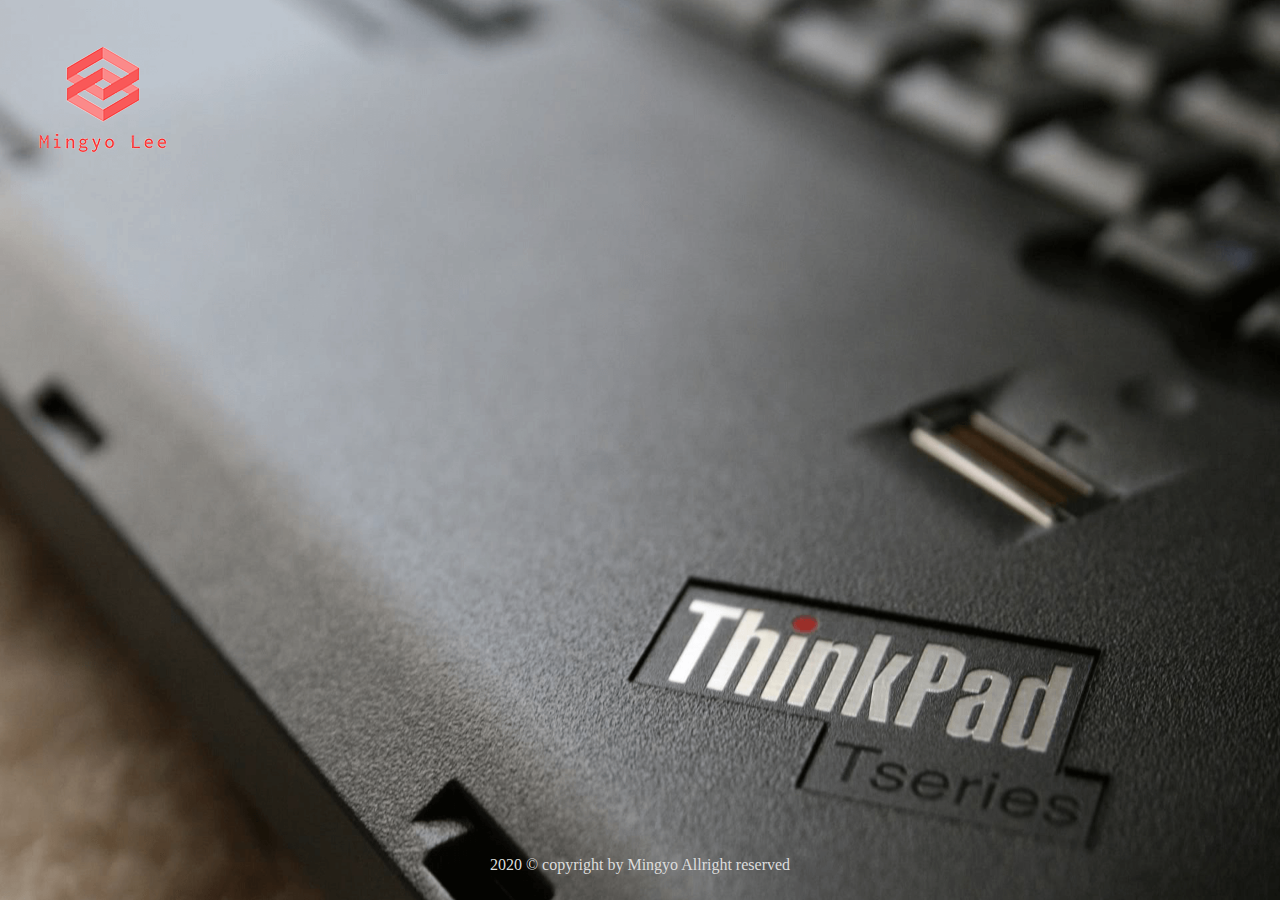
<file: landingPage/index.html>
<!DOCTYPE html>
<html lang="en">
<head>
    <meta charset="UTF-8">
    <meta name="viewport" content="width=device-width, initial-scale=1.0">
    <script src="https://ajax.googleapis.com/ajax/libs/jquery/3.4.1/jquery.min.js"></script>
    <script src="./js/index.js"></script>
    <link rel="stylesheet" href="./css/index.css">
    <title>Min's hisfolio</title>
</head>
<body>
    <div id="total">
    <header>
        <div>
            <a href="index.html"><img src="./img/project/eve/logo.png" alt="로고입니다."></a>
        </div> 
    </header>
    <section class="main1">
        <figure class="visual">
            <img src="./img/index/bg_index_left.png" alt="1번 메인이미지">
            <img src="./img/index/bg_index_right.png" alt="2번 메인이미지">
            <figcaption>
                <h1>꿈꾸는 Developer, 이민교 입니다.</h1>
                <p>사용자들과 웹 페이지를 통해 소통하고 공감하는 것에서 즐거움을 찾아가는 개발자,

                    웹 개발을 통해 지속적으로 노력하는, 페이지를 통해 표현하는 것에서 새로움을 발견해 나가는 
                    
                    웹 개발에 대한 멈추지 않는 꿈을 꾸는 개발자가 되겠습니다.</p>
            </figcaption>
        </figure>
    </section>
    <footer>
        <p>2020 &copy; copyright by Mingyo Allright reserved</p>
    </footer>
    </div>
</body>
</html>
</file>
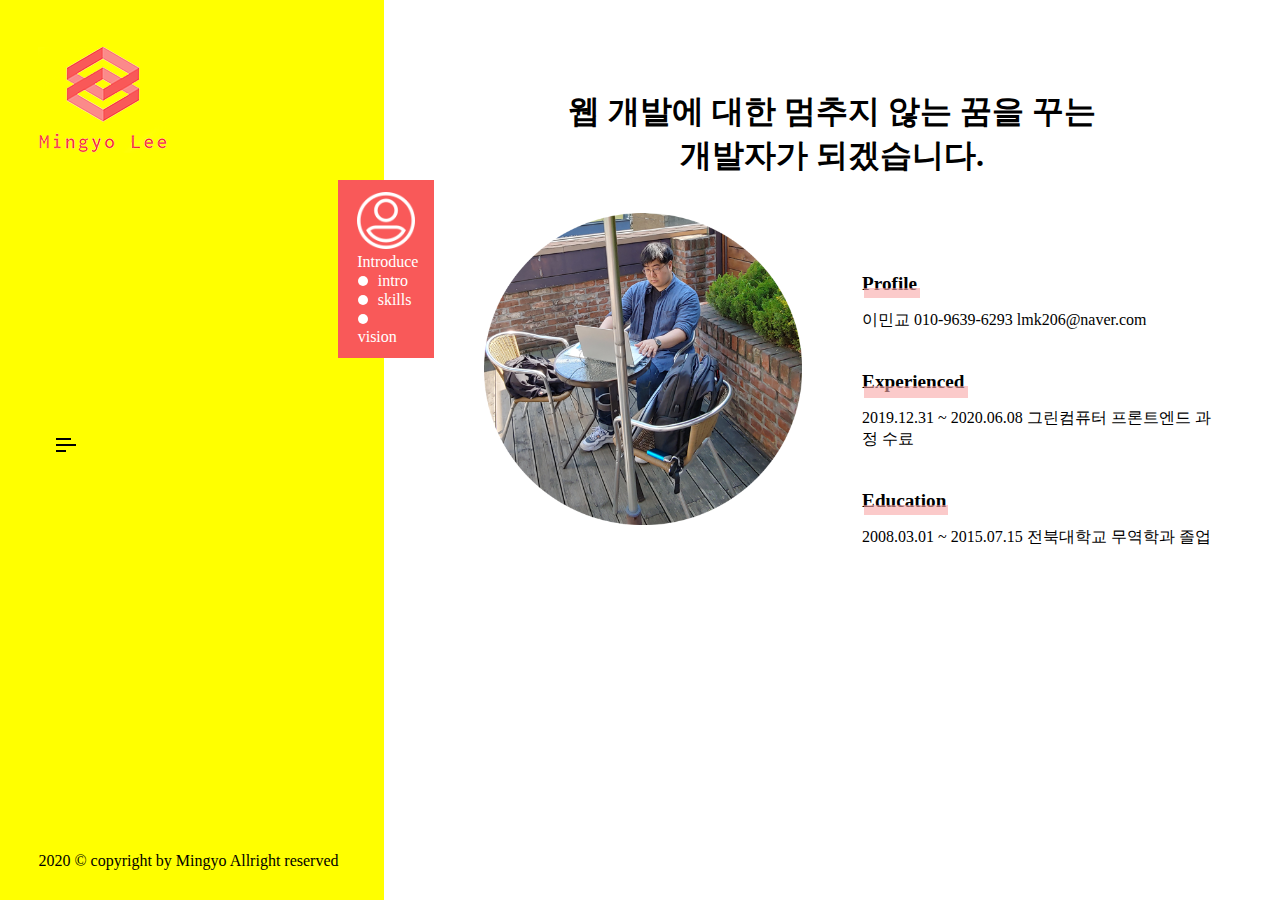
<file: landingPage/about.html>
<!DOCTYPE html>
<html lang="en">
<head>
    <meta charset="UTF-8">
    <meta name="viewport" content="width=device-width, initial-scale=1.0">
    <script src="https://ajax.googleapis.com/ajax/libs/jquery/3.4.1/jquery.min.js"></script>
    <script src="./js/about.js"></script>
    <link rel="stylesheet" href="./css/about.css">
    <title>About</title>
</head>
<body>
    <div id="total">
        <header>
            <div>
                <a href="index.html"><img src="./img/project/eve/logo.png" alt="로고입니다."></a>
                <div class="burger">
                    <span></span>
                    <span></span>
                    <span></span>
                </div>
                <nav>
                    <ul>
                        <li><a href="index.html">Main</a></li>
                        <li><a href="project.html">Project</a></li>
                        <!-- <li><a href="list.html">WorkList</a></li> -->
                        <li><a href="about.html">About</a></li>
                        <li><a href="contact.html">Contact</a></li>
                    </ul>
                </nav>
            </div>
        </header>
        <section>
            <div class="container">
                <div class="left_con">
                    <figure class="sub_menu">
                        <h1><img src="./img/about/profile/intro3.png" alt=""></h1>
                        <figcaption>
                            Introduce
                            <p><span></span>intro</p>
                            <p><span></span>skills</p>
                            <p><span></span>vision</p>
                        </figcaption>
                    </figure>

                </div>
                <div class="right_con">

                    <article class="intro ">
                        <h2>웹 개발에 대한 멈추지 않는 꿈을 꾸는
                            개발자가 되겠습니다.
                        </h2>
                        <div class="intro_con">
                            <img src="./img/about/profile/profile1.png" alt="" class="pic">
                            
                                <article>
                                    <div>
                                        <h3>Profile</h3>
                                        <p>이민교
                                           010-9639-6293
                                           lmk206@naver.com 
                                        </p>
                                    </div>
                                    <div>
                                        <h3>Experienced</h3>
                                        <p>2019.12.31 ~ 2020.06.08
                                            그린컴퓨터 프론트엔드 과정 수료
                                        </p>
                                    </div>
                                    <div>
                                        <h3>Education</h3>
                                        <p>2008.03.01 ~ 2015.07.15
                                            전북대학교 무역학과 졸업
                                        </p>
                                    </div>
                                </article>
                            
                        </div>
                    </article>

                    <article class="skills ">
                        <h2>상상하는 것을 실현하는 
                            개발자가 되겠습니다.</h2>
                        <div class="img_con">
                        <figure>
                            <img src="./img/about/skills/html5.png" alt="">
                            <figcaption>웹 표준을 준수한 하드코딩을 
                                할 수 있습니다.</figcaption>
                        </figure>
                        <figure>
                            <img src="./img/about/skills/css3.png" alt="">
                            <figcaption>다양한 애니메이션 활용과 
                                반응형 웹 제작을 
                                할 수 있습니다.</figcaption>
                        </figure>
                        <figure>
                            <img src="./img/about/skills/javascript.png" alt="">
                            <figcaption>다양한 이벤트 제어 
                                및 동적 제어를 
                                할 수 있습니다.</figcaption>
                        </figure>
                        <figure>
                            <img src="./img/about/skills/jquery.png" alt="">
                            <figcaption>이벤트 핸들링 및 동적 제어를 
                                할 수 있습니다.</figcaption>
                        </figure>
                        <figure>
                            <img src="./img/about/skills/php.png" alt="">
                            <figcaption>기초적인 php파일 활용을 
                                할 수 있습니다.</figcaption>
                        </figure>
                        <figure>
                            <img src="./img/about/skills/mysql.png" alt="">
                            <figcaption>my sql활용에 대한 기초적인 
                                지식이 있습니다.</figcaption>
                        </figure>
                        </div>
                    </article>

                    <article class="vision ">
                        <h2>사용자들과 소통하고 공감하는 
                            개발자가 되겠습니다.
                        </h2>
                        <div class="vision_text">
                            <h3>입사하게 될 회사에 대한 작은 소망</h3>
                            <ol>
                                <li>확실한 비전이 있는 회사
                                    <p>포트폴리오를 제작하면서 방향성이 없어 흔들렸던 적이 있었던 만큼, 회사 또한 자신만의 비전을 갖고 나아가는 회사에 들어가고 싶었습니다.</p>
                                </li>
                                <li>사람을 소모품으로 바라보지 않는 회사
                                    <p>제가 들어가게 될 회사가 사람을 언제나 갈아끼울 수 있는 소모품, 또는 교체 가능한 비품으로 바라보지 않는 회사는 아니었으면 좋겠습니다.</p>
                                </li>
                                <li>소통과 협업이 있는 회사
                                    <p>새롭게 발을 내딛는 아직은 할 줄 아는 것보다 배울 것이 더 많은 신입이지만, 소통하고 협업하며 개발에 대한 즐거움을 쌓아 갈 수 있는 회사였으면 좋겠습니다.</p>
                                </li>
                                <li>회사의 성장과 같이 개인도 성장하는 회사
                                    <p>회사의 성장이 개발자의 성장이 되고, 개발자의 성장이 회사의 성장 또한 될 수 있는 회사였으면 좋겠습니다.</p>
                                </li>
                            </ol>
                        </div>
                    </article>
                </div>
            </div>
        </section>
        <footer>
            <p>2020 &copy; copyright by Mingyo Allright reserved</p>
        </footer>
    </div>
</body>
</html>
</file>
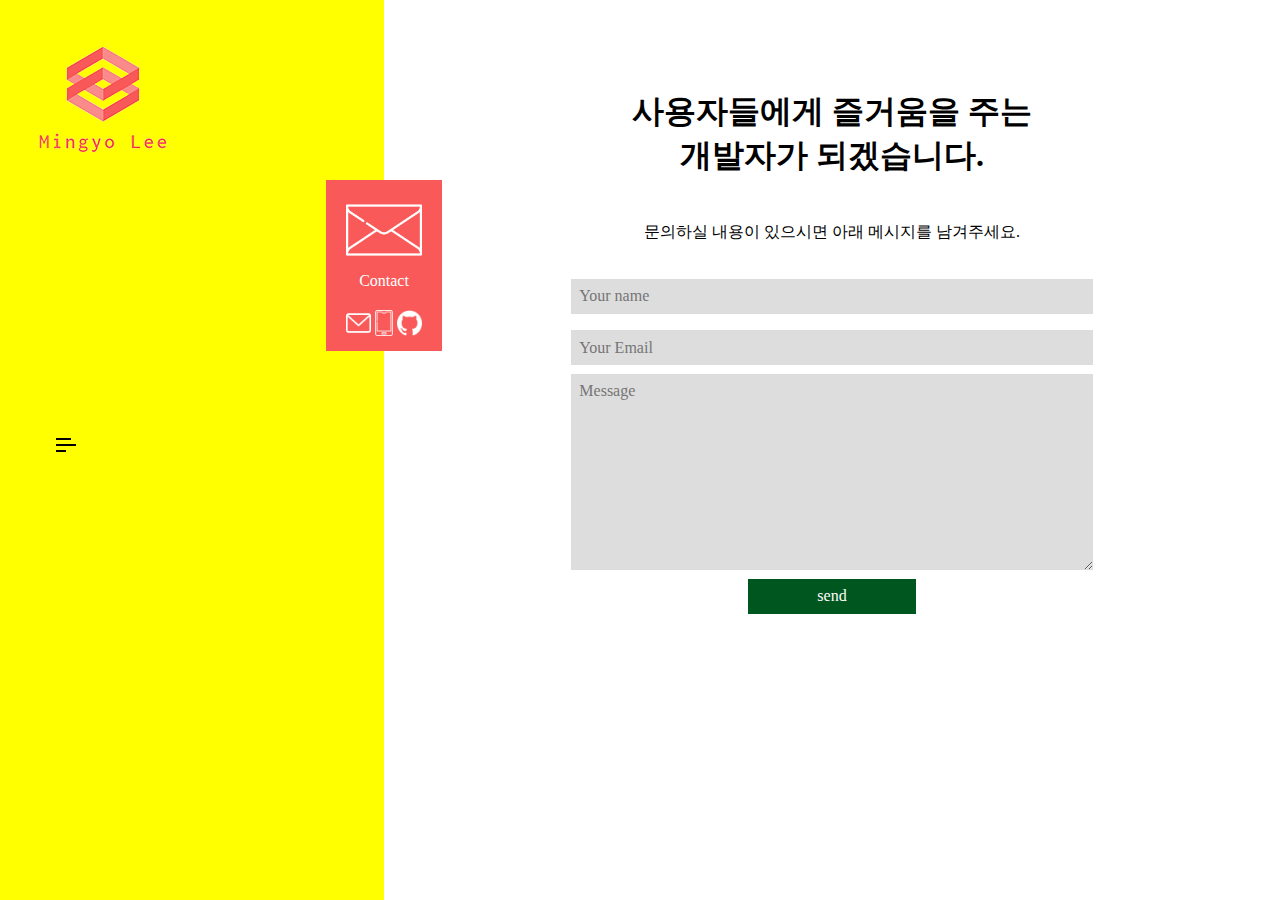
<file: landingPage/contact.html>
<!DOCTYPE html>
<html lang="en">
<head>
    <meta charset="UTF-8">
    <meta name="viewport" content="width=device-width, initial-scale=1.0">
    <script src="https://ajax.googleapis.com/ajax/libs/jquery/3.4.1/jquery.min.js"></script>
    <script src="./js/contact.js"></script>
    <link rel="stylesheet" href="./css/contact.css">
    <title>Contact</title>
</head>
<body>
    <div id="total">
        <header>
            <div>
                <a href="index.html"><img src="./img/project/eve/logo.png" alt="로고입니다."></a>
                <div class="burger">
                    <span></span>
                    <span></span>
                    <span></span>
                </div>
                <nav>
                    <ul>
                        <li><a href="index.html">Main</a></li>
                        <li><a href="project.html">Project</a></li>
                        <!-- <li><a href="list.html">WorkList</a></li> -->
                        <li><a href="about.html">About</a></li>
                        <li><a href="contact.html">Contact</a></li>
                    </ul>
                </nav>
            </div>
        </header>
        <section>
            <div class="container">
                <div class="left_con">
                    <figure>
                        <img src="./img/contact/contact me.png" alt="">
                        <figcaption>Contact</figcaption>
                        <div class="contact_link">
                            <a href="mailto:lmk206@naver.com"><img src="./img/contact/email.png" alt="이메일 입니다."></a>
                            <a href="tel:010-9639-6293"><img src="./img/contact/smartphone.png" alt="tel입니다."></a>
                            <a href="https://github.com/lmk206"><img src="./img/contact/github.png" alt="깃허브입니다."></a>
                        </div>
                    </figure>
                    
                </div>
                <div class="right_con">
                    <article>
                        <h1>사용자들에게 즐거움을 주는 
                            개발자가 되겠습니다.</h1>
                        <p>문의하실 내용이 있으시면 아래 메시지를 남겨주세요.</p>
                        <form name="contact" method="post" action="admin/contact/request_res.php">
                            <input type="text" placeholder="Your name" name="name">
                            <input type="text" placeholder="Your Email" name="email">
                            <textarea name="message" id="message" cols="30" rows="10" placeholder="Message"></textarea>
                            <input type="submit" value="send" class="button">
                        </form>
                    </article>
                </div>
            </div>
        </section>
        <footer>
            <p>2020 &copy; copyright by Mingyo Allright reserved</p>
        </footer>
    </div>
</body>
</html>
</file>
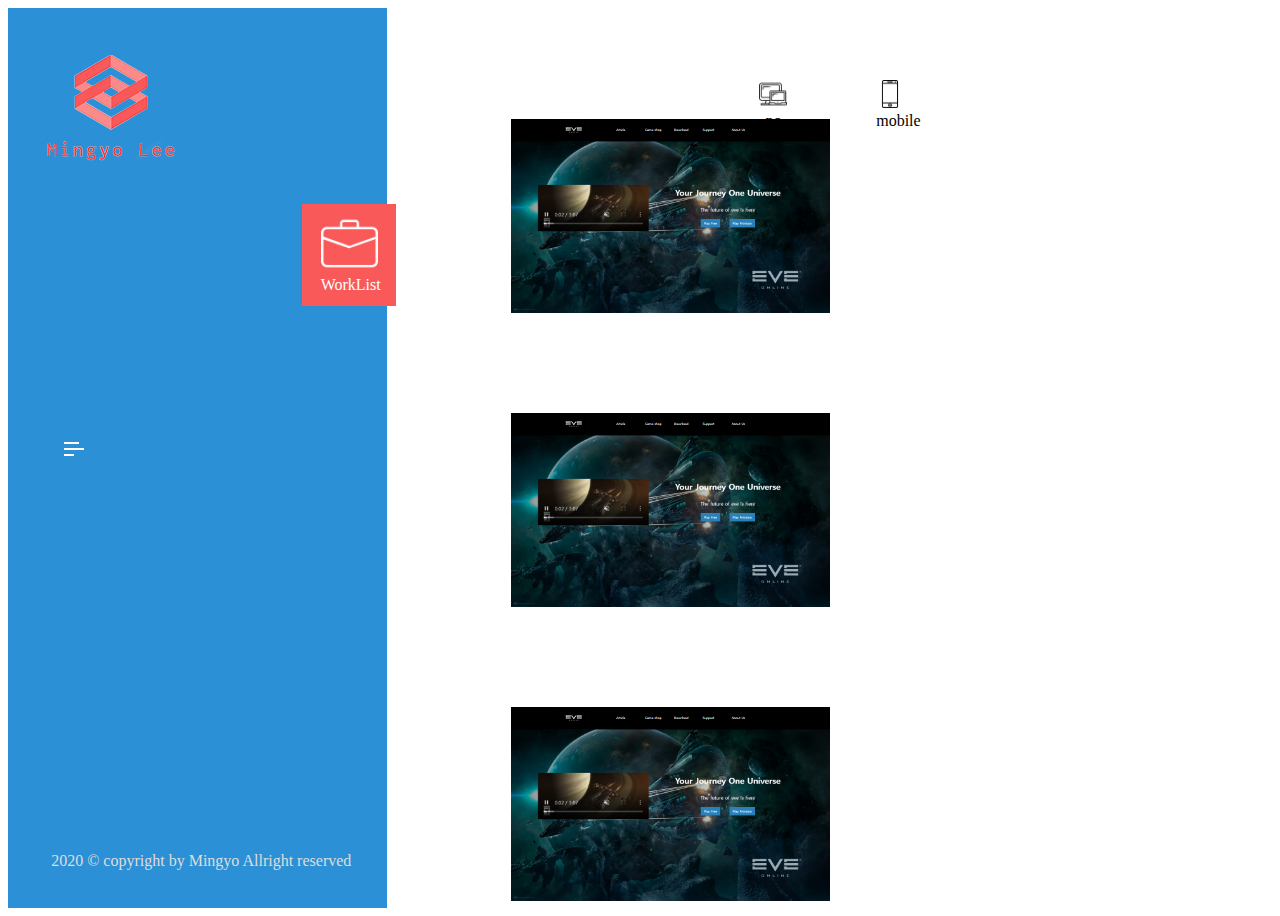
<file: landingPage/list.html>
<!DOCTYPE html>
<html lang="en">
<head>
    <meta charset="UTF-8">
    <meta name="viewport" content="width=device-width, initial-scale=1.0">
    <script src="https://ajax.googleapis.com/ajax/libs/jquery/3.4.1/jquery.min.js"></script>
    <script src="js/list.js"></script>
    <link rel="stylesheet" href="css/list.css">
    <title>Work List</title>
</head>
<body>
    <div id="total">
        <header>
            <div>
                <img src="img/project/eve/logo.png" alt="로고입니다.">
                <div class="burger">
                    <span></span>
                    <span></span>
                    <span></span>
                </div>
                <nav>
                    <ul>
                        <li><a href="index.html">Main</a></li>
                        <li><a href="project.html">Project</a></li>
                        <!-- <li><a href="list.html">WorkList</a></li> -->
                        <li><a href="about.html">About</a></li>
                        <li><a href="contact.html">Contact</a></li>
                    </ul>
                </nav>
            </div>
        </header>
        <section>
            <div class="container">
                <div class="left_con">
                    <figure>
                        <img src="img/list/workList.png" alt="">
                        <figcaption>WorkList</figcaption>
                    </figure>
                </div>
                  
                <div class="right_con">
                    <div class="tab">
                        <figure>
                        <img src="img/list/pc icon.png" alt="">
                        <figcaption>pc</figcaption>
                        </figure>
                        <figure>
                        <img src="img/list/mobile icon.png" alt="">
                        <figcaption>mobile</figcaption>
                        </figure>
                    </div>
                    <div class="right_box">
                        <figure><a href="#"><img src="img/list/testPc.png" alt=""></a></figure>
                        <figure><a href="#"><img src="img/list/testPc.png" alt=""></a></figure>
                        <figure><a href="#"><img src="img/list/testPc.png" alt=""></a></figure>
                        <figure><a href="#"><img src="img/list/testPc.png" alt=""></a></figure>
                    </div>
                </div>
            </div>
           
        </section>
        <footer>
            <p>2020 &copy; copyright by Mingyo Allright reserved</p>
        </footer>
    </div>
</body>
</html>
</file>
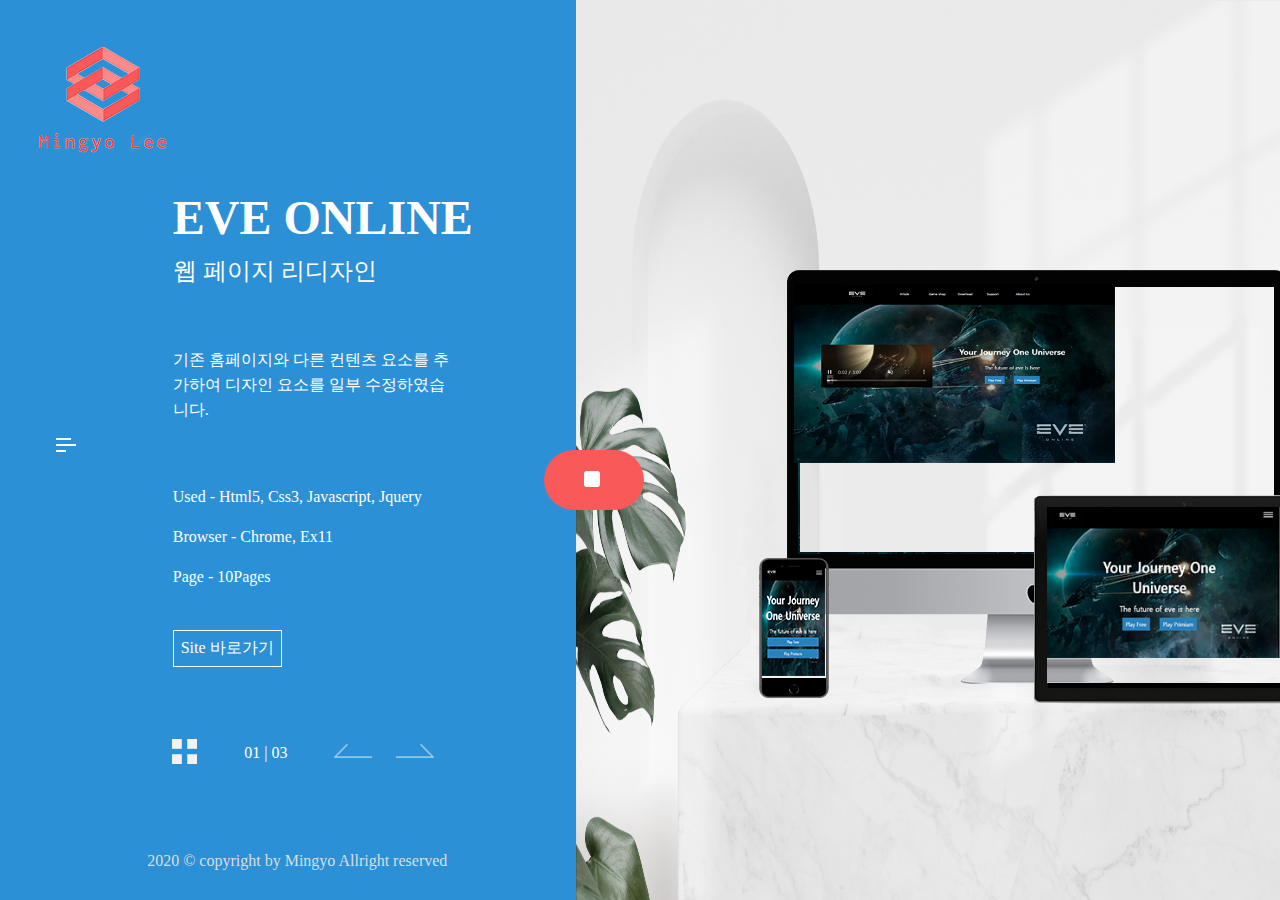
<file: landingPage/project.html>
<!DOCTYPE html>
<html lang="en">
<head>
    <meta charset="UTF-8">
    <meta name="viewport" content="width=device-width, initial-scale=1.0">
    <script src="https://ajax.googleapis.com/ajax/libs/jquery/3.4.1/jquery.min.js"></script>
    <script src="./js/project.js"></script>
    <link rel="stylesheet" href="./css/project.css">
    <title>Project</title>
</head>
<body>
    <div id="total">
        <header>
            <div>
                <a href="index.html"><img src="./img/project/eve/logo.png" alt="로고입니다."></a>
                <div class="burger">
                    <span></span>
                    <span></span>
                    <span></span>
                </div>
                <nav>
                    <ul>
                        <li><a href="index.html">Main</a></li>
                        <li><a href="project.html">Project</a></li>
                        <li><a href="about.html">About</a></li>
                        <li><a href="contact.html">Contact</a></li>
                    </ul>
                </nav>
            </div>
            
        </header>
        <section>
            <div class="container">
                <div class="left_con">
                    <div class="left_text">
                    <strong>EVE ONLINE</strong>
                        <p></p>
                        <span>
                        </span>
                        <ul>
                            <li></li>
                            <li></li>
                            <li></li> 
                        </ul>
                        <a href="#" class="goHtml">Site 바로가기</a>
                        <div class="controler">
                            <img src="./img/project/eve/list_block.png" alt="리스트페이지 링크입니다." class="link_page">
                            <p><small class="cPage">01</small> | <small class="tPage">03</small></p>
                            <figure>
                                <img src="./img/project/eve/arrow_left.png" alt="이전 컨텐츠 보이기">
                                <img src="./img/project/eve/arrow_right.png" alt="다음 컨텐츠 보이기">
                            </figure>
                            <div class="cont_btn">
                                <span><img src="./img/project/button_play.png" alt="play버튼입니다."></span>
                                <span><img src="./img/project/button_stop.png" alt="stop버튼입니다."></span>
                            </div>
                        </div>
                    </div>
                </div>
                  
                <div class="right_con">
                    <figure>
                        <img src="./img/project/mock1.png" alt="pc목업입니다." class="pc">
                        <img src="./img/project/mock2.png" alt="pad목업입니다." class="pad">
                        <img src="./img/project/mock3.png" alt="mobile목업입니다." class="mobile">
                        <div><img src="" alt=""></div>
                        <div><img src="" alt=""></div>
                        <div><img src="" alt=""></div>
                    </figure>
                </div>

                <div class="pop_up">
                    <figure>
                        <a href=""><img src="./img/project/eve/index.jpg" alt="포트폴리오 이브"></a>
                        <a href=""><img src="./img/project/wick/index.jpg" alt="포트폴리오 존 윅"></a>
                        <a href=""><img src="./img/project/deco/index.png" alt="포트폴리오 데코"></a>
                        <a href=""><img src="./img/project/readyContents.png" alt="준비중"></a>
                        <a href=""><img src="./img/project/readyContents.png" alt="준비중"></a>
                        <a href=""><img src="./img/project/readyContents.png" alt="준비중"></a>
                    </figure>
                    <div class="exit">
                        <span></span>
                        <span></span>
                    </div>
                </div>
            </div>
        </section>
        <footer>
            <p>2020 &copy; copyright by Mingyo Allright reserved</p>
        </footer>
    </div>
</body>
</html>
</file>
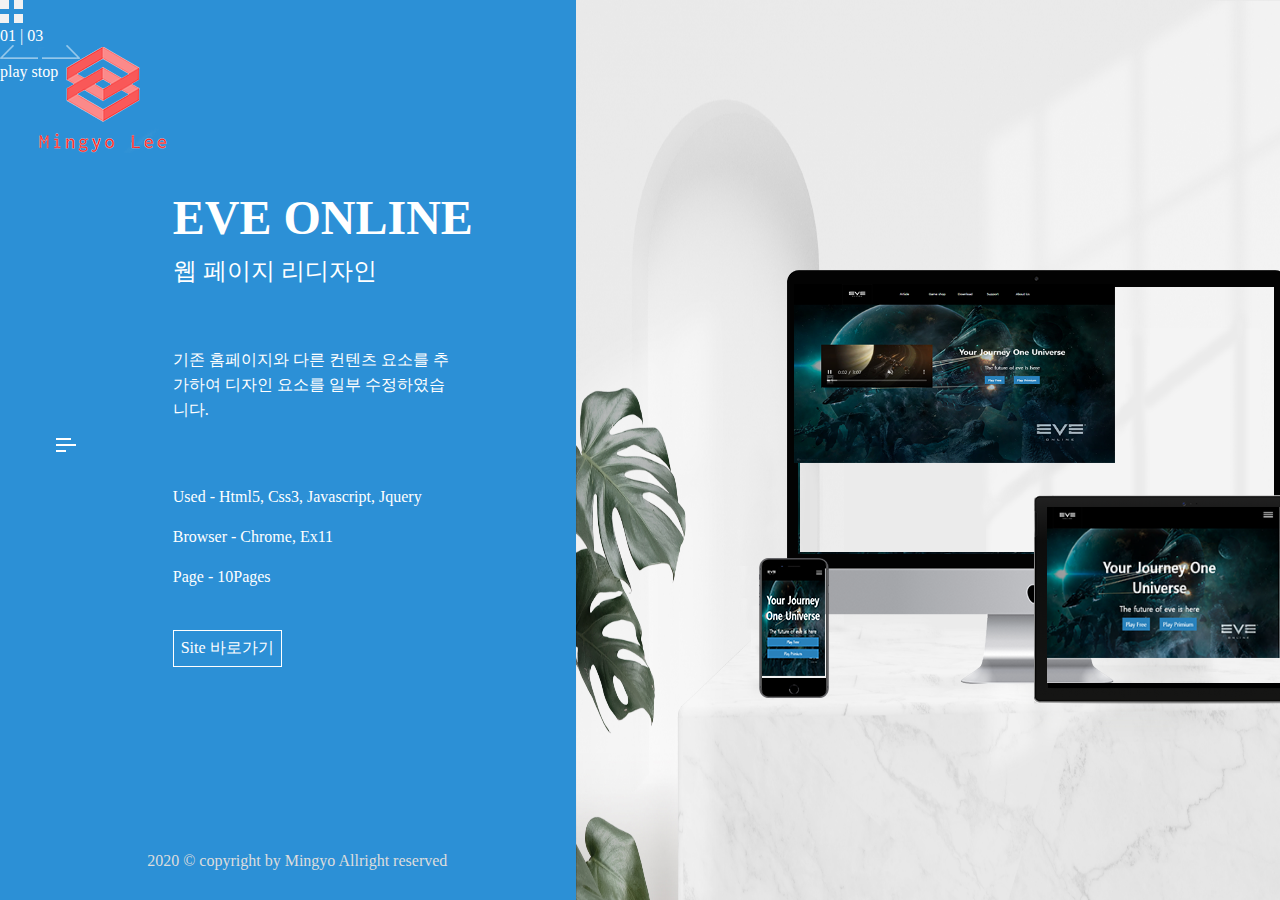
<file: landingPage/project1.html>
<!DOCTYPE html>
<html lang="en">
<head>
    <meta charset="UTF-8">
    <meta name="viewport" content="width=device-width, initial-scale=1.0">
    <script src="https://ajax.googleapis.com/ajax/libs/jquery/3.4.1/jquery.min.js"></script>
    <script src="./js/project.js"></script>
    <link rel="stylesheet" href="./css/project.css">
    <title>Project</title>
</head>
<body>
    <div id="total">
        <header>
            <div>
                <a href="index.html"><img src="./img/project/eve/logo.png" alt="로고입니다."></a>
                <div class="burger">
                    <span></span>
                    <span></span>
                    <span></span>
                </div>
                <nav>
                    <ul>
                        <li><a href="index.html">Main</a></li>
                        <li><a href="project.html">Project</a></li>
                        <li><a href="about.html">About</a></li>
                        <li><a href="contact.html">Contact</a></li>
                    </ul>
                </nav>
            </div>
            
        </header>
        <section>
            <div class="container">
                <div class="left_con">
                    <div class="left_text">
                    <strong>EVE ONLINE</strong>
                        <p></p>
                        <span>
                        </span>
                        <ul>
                            <li></li>
                            <li></li>
                            <li></li>
                        </ul>
                        <a href="#" class="goHtml">Site 바로가기</a>
                    </div>
                    <div class="controler">
                        <img src="./img/project/eve/list_block.png" alt="리스트페이지 링크입니다." class="link_page">
                        <p><small class="cPage">01</small> | <small class="tPage">03</small></p>
                        <figure>
                            <img src="./img/project/eve/arrow_left.png" alt="이전 컨텐츠 보이기">
                            <img src="./img/project/eve/arrow_right.png" alt="다음 컨텐츠 보이기">
                        </figure>
                        <span>play</span>
                        <span class="active">stop</span>
                    </div>
                </div>
                  
                <div class="right_con">
                    <figure>
                        <img src="./img/project/mock1.png" alt="pc목업입니다." class="pc">
                        <img src="./img/project/mock2.png" alt="pad목업입니다." class="pad">
                        <img src="./img/project/mock3.png" alt="mobile목업입니다." class="mobile">
                        <div><img src="" alt=""></div>
                        <div><img src="" alt=""></div>
                        <div><img src="" alt=""></div>
                    </figure>
                </div>

                <div class="pop_up">
                    <figure>
                        <a href="#"><img src="./img/project/eve/index.jpg" alt=""></a>
                        <a href="#"><img src="./img/project/wick/index.jpg" alt=""></a>
                        <a href="#"><img src="./img/project/deco/index.png" alt=""></a>
                        <a href="#"><img src="./img/project/readyContents.png" alt=""></a>
                        <a href="#"><img src="./img/project/readyContents.png" alt=""></a>
                        <a href="#"><img src="./img/project/readyContents.png" alt=""></a>
                    </figure>
                    <div class="exit">
                        <span></span>
                        <span></span>
                    </div>
                </div>
            </div>
        </section>
        <footer>
            <p>2020 &copy; copyright by Mingyo Allright reserved</p>
        </footer>
    </div>
</body>
</html>
</file>
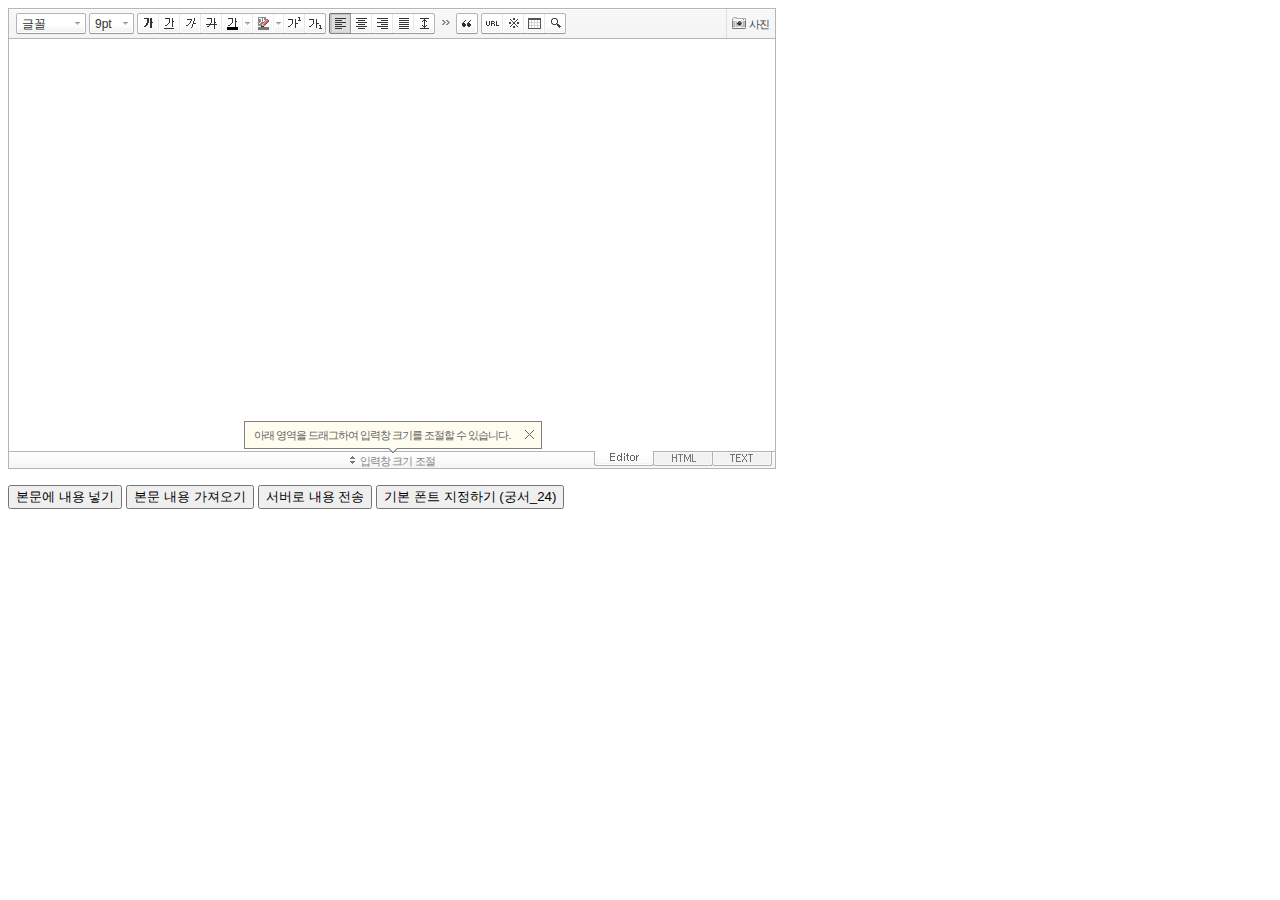
<file: landingPage/editor/SmartEditor2.html>
<!DOCTYPE html PUBLIC "-//W3C//DTD XHTML 1.0 Transitional//EN" "http://www.w3.org/TR/xhtml1/DTD/xhtml1-transitional.dtd">
<html xmlns="http://www.w3.org/1999/xhtml" lang="ko" xml:lang="ko">
<head>
<meta http-equiv="Content-Type" content="text/html; charset=utf-8" />
<title>네이버 :: Smart Editor 2 &#8482;</title>
<script type="text/javascript" src="./js/HuskyEZCreator.js" charset="utf-8"></script>
</head>
<body>
<form action="sample.php" method="post">
	<textarea name="ir1" id="ir1" rows="10" cols="100" style="width:766px; height:412px; display:none;"></textarea>
	<!--textarea name="ir1" id="ir1" rows="10" cols="100" style="width:100%; height:412px; min-width:610px; display:none;"></textarea-->
	<p>
		<input type="button" onclick="pasteHTML();" value="본문에 내용 넣기" />
		<input type="button" onclick="showHTML();" value="본문 내용 가져오기" />
		<input type="button" onclick="submitContents(this);" value="서버로 내용 전송" />
		<input type="button" onclick="setDefaultFont();" value="기본 폰트 지정하기 (궁서_24)" />
	</p>
</form>

<script type="text/javascript">
var oEditors = [];
nhn.husky.EZCreator.createInIFrame({
	oAppRef: oEditors,
	elPlaceHolder: "ir1",
	sSkinURI: "SmartEditor2Skin.html",	
	htParams : {bUseToolbar : true,
		fOnBeforeUnload : function(){
			//alert("아싸!");	
		}
	}, //boolean
	fOnAppLoad : function(){
		//예제 코드
		//oEditors.getById["ir1"].exec("PASTE_HTML", ["로딩이 완료된 후에 본문에 삽입되는 text입니다."]);
	},
	fCreator: "createSEditor2"
});

function pasteHTML() {
	var sHTML = "<span style='color:#FF0000;'>이미지도 같은 방식으로 삽입합니다.<\/span>";
	oEditors.getById["ir1"].exec("PASTE_HTML", [sHTML]);
}

function showHTML() {
	var sHTML = oEditors.getById["ir1"].getIR();
	alert(sHTML);
}
	
function submitContents(elClickedObj) {
	oEditors.getById["ir1"].exec("UPDATE_CONTENTS_FIELD", []);	// 에디터의 내용이 textarea에 적용됩니다.
	
	// 에디터의 내용에 대한 값 검증은 이곳에서 document.getElementById("ir1").value를 이용해서 처리하면 됩니다.
	
	try {
		elClickedObj.form.submit();
	} catch(e) {}
}

function setDefaultFont() {
	var sDefaultFont = '궁서';
	var nFontSize = 24;
	oEditors.getById["ir1"].setDefaultFont(sDefaultFont, nFontSize);
}
</script>

</body>
</html>
</file>
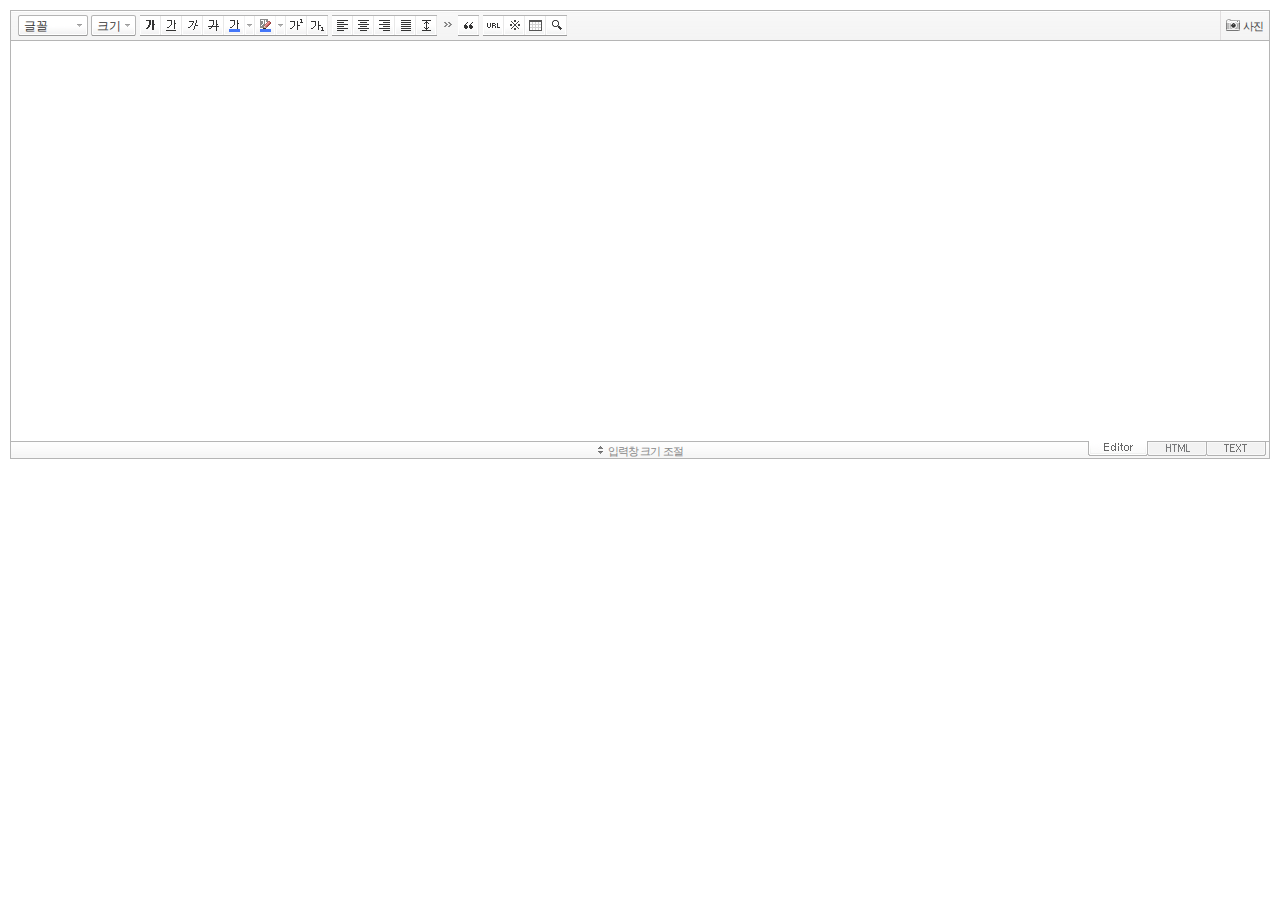
<file: landingPage/editor/SmartEditor2Skin.html>
<!DOCTYPE HTML PUBLIC "-//W3C//DTD HTML 4.01 Transitional//EN" "http://www.w3.org/TR/html4/loose.dtd">
<html lang="ko">
<head>
<meta http-equiv="Content-Type" content="text/html; charset=utf-8">
<meta http-equiv="Content-Script-Type" content="text/javascript">
<meta http-equiv="Content-Style-Type" content="text/css">
<link href="css/smart_editor2.css" rel="stylesheet" type="text/css">
<style type="text/css">
	body { margin: 10px; }
</style>
<script type="text/javascript" src="./js/jindo.min.js" charset="utf-8"></script>
<script type="text/javascript" src="./js/jindo_component.js" charset="utf-8"></script>
<script type="text/javascript" src="./js/SE2B_Configuration_Service.js" charset="utf-8"></script>	<!-- 설정 파일 -->
<script type="text/javascript" src="./js/SE2B_Configuration_General.js" charset="utf-8"></script>	<!-- 설정 파일 -->
<script type="text/javascript" src="./js/SE2BasicCreator.js" charset="utf-8"></script>

<script src='js/smarteditor2.min.js' charset='utf-8'></script>
<script src='quick_photo_uploader/plugin/hp_SE2M_AttachQuickPhoto.js' charset='utf-8'></script>
</head>
<body>



<span id="rev"></span>

<!-- SE2 Markup Start -->	
<div id="smart_editor2">
	<div id="smart_editor2_content"><a href="#se2_iframe" class="blind">글쓰기영역으로 바로가기</a>
		<div class="se2_tool" id="se2_tool">
			
			<div class="se2_text_tool husky_seditor_text_tool">
			<ul class="se2_font_type">
				<li class="husky_seditor_ui_fontName"><button type="button" class="se2_font_family" title="글꼴"><span class="husky_se2m_current_fontName">글꼴</span></button>
					<!-- 글꼴 레이어 -->
					<div class="se2_layer husky_se_fontName_layer">
						<div class="se2_in_layer">
							<ul class="se2_l_font_fam" style="display:">
							<li style="display:none"><button type="button"><span>@DisplayName@<span>(</span><em style="font-family:FontFamily;">@SampleText@</em><span>)</span></span></button></li>
							<!--
							<li><button type="button"><span>돋움<span>(</span><em style="font-family:'돋움',Dotum,Sans-serif;">가나다라</em><span>)</span></span></button></li>
							<li><button type="button"><span>돋움체<span>(</span><em style="font-family:'돋움체',DotumChe,Sans-serif;">가나다라</em><span>)</span></span></button></li>
							<li><button type="button"><span>굴림<span>(</span><em style="font-family:'굴림',Gulim,Sans-serif;">가나다라</em><span>)</span></span></button></li>
							<li><button type="button"><span>굴림체<span>(</span><em style="font-family:'굴림체',GulimChe,Sans-serif;">가나다라</em><span>)</span></span></button></li>
							<li><button type="button"><span>바탕<span>(</span><em style="font-family:'바탕',Batang,serif;">가나다라</em><span>)</span></span></button></li>
							<li><button type="button"><span>바탕체<span>(</span><em style="font-family:'바탕체',BatangChe,serif;">가나다라</em><span>)</span></span></button></li>
							<li><button type="button"><span>궁서<span>(</span><em style="font-family:'궁서',Gungsuh,serif;">가나다라</em><span>)</span></span></button></li>
							<li><button type="button"><span>Arial<span>(</span><em style="font-family:arial,Sans-serif;">abcd</em><span>)</span></span></button></li>
							<li><button type="button"><span>Tahoma<span>(</span><em style="font-family:tahoma,Sans-serif;">abcd</em><span>)</span></span></button></li>
							<li><button type="button"><span>Times New Roman<span>(</span><em style="font-family:'Times New Roman',Times,serif;">abcd</em><span>)</span></span></button></li>
							<li><button type="button"><span>Verdana<span>(</span><em style="font-family:verdana,Sans-serif;">abcd</em><span>)</span></span></button></li>
							-->
							<li class="se2_division husky_seditor_font_separator"></li>
							<li class="husky_seditor_font_nanumgothic"><button type="button"><span>나눔고딕<span>(</span><em style="font-family:'나눔고딕',NanumGothic,Sans-serif;">가나다라</em><span>)</span></span></button></li>
							<li class="husky_seditor_font_nanummyeongjo"><button type="button"><span>나눔명조<span>(</span><em style="font-family:'나눔명조',NanumMyeongjo,serif;">가나다라</em><span>)</span></span></button></li>
							</ul>
						</div>
					</div>
					<!-- //글꼴 레이어 -->
				</li>

				<li class="husky_seditor_ui_fontSize"><button type="button" class="se2_font_size" title="글자크기"><span class="husky_se2m_current_fontSize">크기</span></button>
					<!-- 폰트 사이즈 레이어 -->
					<div class="se2_layer husky_se_fontSize_layer">
						<div class="se2_in_layer">
							<ul class="se2_l_font_size">
							<li><button type="button" style="height:19px;"><span style="margin-top:4px; margin-bottom:3px; margin-left:5px; font-size:7pt;">가나다라마바사<span style=" font-size:7pt;">(7pt)</span></span></button></li>
							<li><button type="button" style="height:20px;"><span style="margin-bottom:2px; font-size:8pt;">가나다라마바사<span style="font-size:8pt;">(8pt)</span></span></button></li>
							<li><button type="button" style="height:20px;"><span style="margin-bottom:1px; font-size:9pt;">가나다라마바사<span style="font-size:9pt;">(9pt)</span></span></button></li>
							<li><button type="button" style="height:21px;"><span style="margin-bottom:1px; font-size:10pt;">가나다라마바사<span style="font-size:10pt;">(10pt)</span></span></button></li>
							<li><button type="button" style="height:23px;"><span style="margin-bottom:2px; font-size:11pt;">가나다라마바사<span style="font-size:11pt;">(11pt)</span></span></button></li>
							<li><button type="button" style="height:25px;"><span style="margin-bottom:1px; font-size:12pt;">가나다라마바사<span style="font-size:12pt;">(12pt)</span></span></button></li>
							<li><button type="button" style="height:27px;"><span style="margin-bottom:2px; font-size:14pt;">가나다라마바사<span style="margin-left:6px;font-size:14pt;">(14pt)</span></span></button></li>
							<li><button type="button" style="height:33px;"><span style="margin-bottom:1px; font-size:18pt;">가나다라마바사<span style="margin-left:8px;font-size:18pt;">(18pt)</span></span></button></li>
							<li><button type="button" style="height:39px;"><span style="margin-left:3px; font-size:24pt;">가나다라마<span style="margin-left:11px;font-size:24pt;">(24pt)</span></span></button></li>
							<li><button type="button" style="height:53px;"><span style="margin-top:-1px; margin-left:3px; font-size:36pt;">가나다<span style="font-size:36pt;">(36pt)</span></span></button></li>
							</ul>
						</div>
					</div>
					<!-- //폰트 사이즈 레이어 -->
				</li>
</ul><ul>
				<li class="husky_seditor_ui_bold"><button type="button" title="굵게[Ctrl+B]" class="se2_bold"><span class="_buttonRound">굵게[Ctrl+B]</span></button></li>

				<li class="husky_seditor_ui_underline"><button type="button" title="밑줄[Ctrl+U]" class="se2_underline"><span class="_buttonRound">밑줄[Ctrl+U]</span></button></li>

				<li class="husky_seditor_ui_italic"><button type="button" title="기울임꼴[Ctrl+I]" class="se2_italic"><span class="_buttonRound">기울임꼴[Ctrl+I]</span></button></li>

				<li class="husky_seditor_ui_lineThrough"><button type="button" title="취소선[Ctrl+D]" class="se2_tdel"><span class="_buttonRound">취소선[Ctrl+D]</span></button></li>

				<li class="se2_pair husky_seditor_ui_fontColor"><span class="selected_color husky_se2m_fontColor_lastUsed" style="background-color:#4477f9"></span><span class="husky_seditor_ui_fontColorA"><button type="button" title="글자색" class="se2_fcolor"><span>글자색</span></button></span><span class="husky_seditor_ui_fontColorB"><button type="button" title="더보기" class="se2_fcolor_more"><span class="_buttonRound">더보기</span></button></span>				
					<!-- 글자색 -->
					<div class="se2_layer husky_se2m_fontcolor_layer" style="display:none">
						<div class="se2_in_layer husky_se2m_fontcolor_paletteHolder">
							<div class="se2_palette husky_se2m_color_palette">
								<ul class="se2_pick_color">
								<li><button type="button" title="#ff0000" style="background:#ff0000"><span><span>#ff0000</span></span></button></li>
								<li><button type="button" title="#ff6c00" style="background:#ff6c00"><span><span>#ff6c00</span></span></button></li>
								<li><button type="button" title="#ffaa00" style="background:#ffaa00"><span><span>#ffaa00</span></span></button></li>
								<li><button type="button" title="#ffef00" style="background:#ffef00"><span><span>#ffef00</span></span></button></li>
								<li><button type="button" title="#a6cf00" style="background:#a6cf00"><span><span>#a6cf00</span></span></button></li>
								<li><button type="button" title="#009e25" style="background:#009e25"><span><span>#009e25</span></span></button></li>
								<li><button type="button" title="#00b0a2" style="background:#00b0a2"><span><span>#00b0a2</span></span></button></li>
								<li><button type="button" title="#0075c8" style="background:#0075c8"><span><span>#0075c8</span></span></button></li>
								<li><button type="button" title="#3a32c3" style="background:#3a32c3"><span><span>#3a32c3</span></span></button></li>
								<li><button type="button" title="#7820b9" style="background:#7820b9"><span><span>#7820b9</span></span></button></li>
								<li><button type="button" title="#ef007c" style="background:#ef007c"><span><span>#ef007c</span></span></button></li>
								<li><button type="button" title="#000000" style="background:#000000"><span><span>#000000</span></span></button></li>
								<li><button type="button" title="#252525" style="background:#252525"><span><span>#252525</span></span></button></li>
								<li><button type="button" title="#464646" style="background:#464646"><span><span>#464646</span></span></button></li>
								<li><button type="button" title="#636363" style="background:#636363"><span><span>#636363</span></span></button></li>
								<li><button type="button" title="#7d7d7d" style="background:#7d7d7d"><span><span>#7d7d7d</span></span></button></li>
								<li><button type="button" title="#9a9a9a" style="background:#9a9a9a"><span><span>#9a9a9a</span></span></button></li>
								<li><button type="button" title="#ffe8e8" style="background:#ffe8e8"><span><span>#9a9a9a</span></span></button></li>
								<li><button type="button" title="#f7e2d2" style="background:#f7e2d2"><span><span>#f7e2d2</span></span></button></li>
								<li><button type="button" title="#f5eddc" style="background:#f5eddc"><span><span>#f5eddc</span></span></button></li>
								<li><button type="button" title="#f5f4e0" style="background:#f5f4e0"><span><span>#f5f4e0</span></span></button></li>
								<li><button type="button" title="#edf2c2" style="background:#edf2c2"><span><span>#edf2c2</span></span></button></li>
								<li><button type="button" title="#def7e5" style="background:#def7e5"><span><span>#def7e5</span></span></button></li>
								<li><button type="button" title="#d9eeec" style="background:#d9eeec"><span><span>#d9eeec</span></span></button></li>
								<li><button type="button" title="#c9e0f0" style="background:#c9e0f0"><span><span>#c9e0f0</span></span></button></li>
								<li><button type="button" title="#d6d4eb" style="background:#d6d4eb"><span><span>#d6d4eb</span></span></button></li>
								<li><button type="button" title="#e7dbed" style="background:#e7dbed"><span><span>#e7dbed</span></span></button></li>
								<li><button type="button" title="#f1e2ea" style="background:#f1e2ea"><span><span>#f1e2ea</span></span></button></li>
								<li><button type="button" title="#acacac" style="background:#acacac"><span><span>#acacac</span></span></button></li>
								<li><button type="button" title="#c2c2c2" style="background:#c2c2c2"><span><span>#c2c2c2</span></span></button></li>
								<li><button type="button" title="#cccccc" style="background:#cccccc"><span><span>#cccccc</span></span></button></li>
								<li><button type="button" title="#e1e1e1" style="background:#e1e1e1"><span><span>#e1e1e1</span></span></button></li>
								<li><button type="button" title="#ebebeb" style="background:#ebebeb"><span><span>#ebebeb</span></span></button></li>
								<li><button type="button" title="#ffffff" style="background:#ffffff"><span><span>#ffffff</span></span></button></li>
								</ul>
								<ul class="se2_pick_color" style="width:156px;">
								<li><button type="button" title="#e97d81" style="background:#e97d81"><span><span>#e97d81</span></span></button></li>
								<li><button type="button" title="#e19b73" style="background:#e19b73"><span><span>#e19b73</span></span></button></li>
								<li><button type="button" title="#d1b274" style="background:#d1b274"><span><span>#d1b274</span></span></button></li>
								<li><button type="button" title="#cfcca2" style="background:#cfcca2"><span><span>#cfcca2</span></span></button></li>
								<li><button type="button" title="#cfcca2" style="background:#cfcca2"><span><span>#cfcca2</span></span></button></li>
								<li><button type="button" title="#61b977" style="background:#61b977"><span><span>#61b977</span></span></button></li>
								<li><button type="button" title="#53aea8" style="background:#53aea8"><span><span>#53aea8</span></span></button></li>
								<li><button type="button" title="#518fbb" style="background:#518fbb"><span><span>#518fbb</span></span></button></li>
								<li><button type="button" title="#6a65bb" style="background:#6a65bb"><span><span>#6a65bb</span></span></button></li>
								<li><button type="button" title="#9a54ce" style="background:#9a54ce"><span><span>#9a54ce</span></span></button></li>
								<li><button type="button" title="#e573ae" style="background:#e573ae"><span><span>#e573ae</span></span></button></li>
								<li><button type="button" title="#5a504b" style="background:#5a504b"><span><span>#5a504b</span></span></button></li>
								<li><button type="button" title="#767b86" style="background:#767b86"><span><span>#767b86</span></span></button></li>
								<li><button type="button" title="#951015" style="background:#951015"><span><span>#951015</span></span></button></li>
								<li><button type="button" title="#6e391a" style="background:#6e391a"><span><span>#6e391a</span></span></button></li>
								<li><button type="button" title="#785c25" style="background:#785c25"><span><span>#785c25</span></span></button></li>
								<li><button type="button" title="#5f5b25" style="background:#5f5b25"><span><span>#5f5b25</span></span></button></li>
								<li><button type="button" title="#4c511f" style="background:#4c511f"><span><span>#4c511f</span></span></button></li>
								<li><button type="button" title="#1c4827" style="background:#1c4827"><span><span>#1c4827</span></span></button></li>
								<li><button type="button" title="#0d514c" style="background:#0d514c"><span><span>#0d514c</span></span></button></li>
								<li><button type="button" title="#1b496a" style="background:#1b496a"><span><span>#1b496a</span></span></button></li>
								<li><button type="button" title="#2b285f" style="background:#2b285f"><span><span>#2b285f</span></span></button></li>
								<li><button type="button" title="#45245b" style="background:#45245b"><span><span>#45245b</span></span></button></li>
								<li><button type="button" title="#721947" style="background:#721947"><span><span>#721947</span></span></button></li>
								<li><button type="button" title="#352e2c" style="background:#352e2c"><span><span>#352e2c</span></span></button></li>
								<li><button type="button" title="#3c3f45" style="background:#3c3f45"><span><span>#3c3f45</span></span></button></li>
								</ul>
								<button type="button" title="더보기" class="se2_view_more husky_se2m_color_palette_more_btn"><span>더보기</span></button>
								<div class="husky_se2m_color_palette_recent" style="display:none">
									<h4>최근 사용한 색</h4>
									<ul class="se2_pick_color">
									<li></li>
									<!-- 최근 사용한 색 템플릿 -->
									<!-- <li><button type="button" title="#e97d81" style="background:#e97d81"><span><span>#e97d81</span></span></button></li> -->
									<!-- //최근 사용한 색 템플릿 -->
									</ul>
								</div>								
								<div class="se2_palette2 husky_se2m_color_palette_colorpicker">
									<!--form action="http://test.emoticon.naver.com/colortable/TextAdd.nhn" method="post"-->
										<div class="se2_color_set">
											<span class="se2_selected_color"><span class="husky_se2m_cp_preview" style="background:#e97d81"></span></span><input type="text" name="" class="input_ty1 husky_se2m_cp_colorcode" value="#e97d81"><button type="button" class="se2_btn_insert husky_se2m_color_palette_ok_btn" title="입력"><span>입력</span></button></div>
										<!--input type="hidden" name="callback" value="http://test.emoticon.naver.com/colortable/result.jsp" />
										<input type="hidden" name="callback_func" value="1" />
										<input type="hidden" name="text_key" value="" />
										<input type="hidden" name="text_data" value="" />
									</form-->
									<div class="se2_gradation1 husky_se2m_cp_colpanel"></div>
									<div class="se2_gradation2 husky_se2m_cp_huepanel"></div>
								</div>
							</div>
                        </div>
					</div>
                    <!-- //글자색 -->
				</li>

				<li class="se2_pair husky_seditor_ui_BGColor"><span class="selected_color husky_se2m_BGColor_lastUsed" style="background-color:#4477f9"></span><span class="husky_seditor_ui_BGColorA"><button type="button" title="배경색" class="se2_bgcolor"><span>배경색</span></button></span><span class="husky_seditor_ui_BGColorB"><button type="button" title="더보기" class="se2_bgcolor_more"><span class="_buttonRound">더보기</span></button></span>
					<!-- 배경색 -->
					<div class="se2_layer se2_layer husky_se2m_BGColor_layer" style="display:none">
						<div class="se2_in_layer">
							<div class="se2_palette_bgcolor">
								<ul class="se2_background husky_se2m_bgcolor_list">
								<li><button type="button" title="#ff0000" style="background:#ff0000; color:#ffffff"><span><span>가나다</span></span></button></li>								
								<li><button type="button" title="#6d30cf" style="background:#6d30cf; color:#ffffff"><span><span>가나다</span></span></button></li>
								<li><button type="button" title="#000000" style="background:#000000; color:#ffffff"><span><span>가나다</span></span></button></li>
								<li><button type="button" title="#ff6600" style="background:#ff6600; color:#ffffff"><span><span>가나다</span></span></button></li>
								<li><button type="button" title="#3333cc" style="background:#3333cc; color:#ffffff"><span><span>가나다</span></span></button></li>
								<li><button type="button" title="#333333" style="background:#333333; color:#ffff00"><span><span>가나다</span></span></button></li>
								<li><button type="button" title="#ffa700" style="background:#ffa700; color:#ffffff"><span><span>가나다</span></span></button></li>
								<li><button type="button" title="#009999" style="background:#009999; color:#ffffff"><span><span>가나다</span></span></button></li>
								<li><button type="button" title="#8e8e8e" style="background:#8e8e8e; color:#ffffff"><span><span>가나다</span></span></button></li>								
								<li><button type="button" title="#cc9900" style="background:#cc9900; color:#ffffff"><span><span>가나다</span></span></button></li>
								<li><button type="button" title="#77b02b" style="background:#77b02b; color:#ffffff"><span><span>가나다</span></span></button></li>
								<li><button type="button" title="#ffffff" style="background:#ffffff; color:#000000"><span><span>가나다</span></span></button></li>
								</ul>
							</div>
							<div class="husky_se2m_BGColor_paletteHolder"></div>
                        </div>
					</div>
                    <!-- //배경색 -->
				</li>

				<li class="husky_seditor_ui_superscript"><button type="button" title="윗첨자" class="se2_sup"><span class="_buttonRound">윗첨자</span></button></li>

				<li class="husky_seditor_ui_subscript"><button type="button" title="아래첨자" class="se2_sub"><span class="_buttonRound">아래첨자</span></button></li>
</ul><ul>
				<li class="husky_seditor_ui_justifyleft"><button type="button" title="왼쪽정렬" class="se2_left"><span class="_buttonRound">왼쪽정렬</span></button></li>

				<li class="husky_seditor_ui_justifycenter"><button type="button" title="가운데정렬" class="se2_center"><span class="_buttonRound">가운데정렬</span></button></li>

				<li class="husky_seditor_ui_justifyright"><button type="button" title="오른쪽정렬" class="se2_right"><span class="_buttonRound">오른쪽정렬</span></button></li>

				<li class="husky_seditor_ui_justifyfull"><button type="button" title="양쪽정렬" class="se2_justify"><span class="_buttonRound">양쪽정렬</span></button></li>

				<li class="husky_seditor_ui_lineHeight"><button type="button" title="줄간격" class="se2_lineheight" ><span class="_buttonRound">줄간격</span></button>
					<!-- 줄간격 레이어 -->
					<div class="se2_layer husky_se2m_lineHeight_layer">
						<div class="se2_in_layer">
							<ul class="se2_l_line_height">
							<li><button type="button"><span>50%</span></button></li>
							<li><button type="button"><span>80%</span></button></li>
							<li><button type="button"><span>100%</span></button></li>
							<li><button type="button"><span>120%</span></button></li>
							<li><button type="button"><span>150%</span></button></li>
							<li><button type="button"><span>180%</span></button></li>
							<li><button type="button"><span>200%</span></button></li>
							</ul>
							<div class="se2_l_line_height_user husky_se2m_lineHeight_direct_input">
								<h3>직접 입력</h3>
								<span class="bx_input">
								<input type="text" class="input_ty1" maxlength="3" style="width:75px">
								<button type="button" title="1% 더하기" class="btn_up"><span>1% 더하기</span></button>
								<button type="button" title="1% 빼기" class="btn_down"><span>1% 빼기</span></button>
								</span>		
								<div class="btn_area">
									<button type="button" class="se2_btn_apply3"><span>적용</span></button><button type="button" class="se2_btn_cancel3"><span>취소</span></button>
								</div>
							</div>
						</div>
					</div>
					<!-- //줄간격 레이어 -->
				</li>
</ul><ul>
				<li class="husky_seditor_ui_text_more" id="se2_text_more"><button title="더보기" type="button" class="se2_text_tool_more"><span>더보기</span></button>
					<div class="se2_sub_text_tool se2_sub_step1">
						<ul>
						<li class="husky_seditor_ui_orderedlist"><button type="button" title="번호매기기" class="se2_ol"><span class="_buttonRound">번호매기기</span></button></li>
						<li class="husky_seditor_ui_unorderedlist"><button type="button" title="글머리기호" class="se2_ul"><span class="_buttonRound">글머리기호</span></button></li>
						<li class="husky_seditor_ui_outdent"><button type="button" title="내어쓰기[Shift+Tab]" class="se2_outdent"><span class="_buttonRound">내어쓰기[Shift+Tab]</span></button></li>
						<li class="husky_seditor_ui_indent"><button type="button" title="들여쓰기[Tab]" class="se2_indent"><span class="_buttonRound">들여쓰기[Tab]</span></button></li>
						</ul>
					</div>
				</li>
</ul><ul>
				<li class="husky_seditor_ui_quote"><button type="button" title="인용구" class="se2_blockquote"><span class="_buttonRound">인용구</span></button>
					<!-- 인용구 -->
					<div class="se2_layer husky_seditor_blockquote_layer" style="margin-left:-407px; display:none;">
						<div class="se2_in_layer">
							<div class="se2_quote">
								<ul>
								<li class="q1"><button type="button" class="se2_quote1"><span><span>인용구 스타일1</span></span></button></li>
								<li class="q2"><button type="button" class="se2_quote2"><span><span>인용구 스타일2</span></span></button></li>
								<li class="q3"><button type="button" class="se2_quote3"><span><span>인용구 스타일3</span></span></button></li>
								<li class="q4"><button type="button" class="se2_quote4"><span><span>인용구 스타일4</span></span></button></li>
								<li class="q5"><button type="button" class="se2_quote5"><span><span>인용구 스타일5</span></span></button></li>
								<li class="q6"><button type="button" class="se2_quote6"><span><span>인용구 스타일6</span></span></button></li>
								<li class="q7"><button type="button" class="se2_quote7"><span><span>인용구 스타일7</span></span></button></li>
								<li class="q8"><button type="button" class="se2_quote8"><span><span>인용구 스타일8</span></span></button></li>
								<li class="q9"><button type="button" class="se2_quote9"><span><span>인용구 스타일9</span></span></button></li>
								<li class="q10"><button type="button" class="se2_quote10"><span><span>인용구 스타일10</span></span></button></li>
								</ul>
								<button type="button" class="se2_cancel2"><span>적용취소</span></button>
							</div>
						</div>
					</div>
					<!-- //인용구 -->
				</li>
</ul><ul>
				<li class="husky_seditor_ui_hyperlink"><button type="button" title="링크" class="se2_url"><span class="_buttonRound">링크</span></button>
					<!-- 링크 -->
					<div class="se2_layer" style="margin-left:-285px">
						<div class="se2_in_layer">
							<div class="se2_url2">
								<input type="text" class="input_ty1" value="http://">
								<button type="button" class="se2_apply"><span>적용</span></button><button type="button" class="se2_cancel"><span>취소</span></button>
							</div>
						</div>
					</div>
					<!-- //링크 -->
				</li>

				<li class="husky_seditor_ui_sCharacter"><button type="button" title="특수기호" class="se2_character"><span class="_buttonRound">특수기호</span></button>
					<!-- 특수기호 -->
					<div class="se2_layer husky_seditor_sCharacter_layer" style="margin-left:-448px;">
						<div class="se2_in_layer">
							<div class="se2_bx_character">
								<ul class="se2_char_tab">
								<li class="active"><button type="button" title="일반기호" class="se2_char1"><span>일반기호</span></button>
									<div class="se2_s_character">
										<ul class="husky_se2m_sCharacter_list">
											<li></li>
											<!-- 일반기호 목록 -->
											<!-- <li class="hover"><button type="button"><span>｛</span></button></li><li class="active"><button type="button"><span>｝</span></button></li><li><button type="button"><span>〔</span></button></li><li><button type="button"><span>〕</span></button></li><li><button type="button"><span>〈</span></button></li><li><button type="button"><span>〉</span></button></li><li><button type="button"><span>《</span></button></li><li><button type="button"><span>》</span></button></li><li><button type="button"><span>「</span></button></li><li><button type="button"><span>」</span></button></li><li><button type="button"><span>『</span></button></li><li><button type="button"><span>』</span></button></li><li><button type="button"><span>【</span></button></li><li><button type="button"><span>】</span></button></li><li><button type="button"><span>‘</span></button></li><li><button type="button"><span>’</span></button></li><li><button type="button"><span>“</span></button></li><li><button type="button"><span>”</span></button></li><li><button type="button"><span>、</span></button></li><li><button type="button"><span>。</span></button></li><li><button type="button"><span>·</span></button></li><li><button type="button"><span>‥</span></button></li><li><button type="button"><span>…</span></button></li><li><button type="button"><span>§</span></button></li><li><button type="button"><span>※</span></button></li><li><button type="button"><span>☆</span></button></li><li><button type="button"><span>★</span></button></li><li><button type="button"><span>○</span></button></li><li><button type="button"><span>●</span></button></li><li><button type="button"><span>◎</span></button></li><li><button type="button"><span>◇</span></button></li><li><button type="button"><span>◆</span></button></li><li><button type="button"><span>□</span></button></li><li><button type="button"><span>■</span></button></li><li><button type="button"><span>△</span></button></li><li><button type="button"><span>▲</span></button></li><li><button type="button"><span>▽</span></button></li><li><button type="button"><span>▼</span></button></li><li><button type="button"><span>◁</span></button></li><li><button type="button"><span>◀</span></button></li><li><button type="button"><span>▷</span></button></li><li><button type="button"><span>▶</span></button></li><li><button type="button"><span>♤</span></button></li><li><button type="button"><span>♠</span></button></li><li><button type="button"><span>♡</span></button></li><li><button type="button"><span>♥</span></button></li><li><button type="button"><span>♧</span></button></li><li><button type="button"><span>♣</span></button></li><li><button type="button"><span>⊙</span></button></li><li><button type="button"><span>◈</span></button></li><li><button type="button"><span>▣</span></button></li><li><button type="button"><span>◐</span></button></li><li><button type="button"><span>◑</span></button></li><li><button type="button"><span>▒</span></button></li><li><button type="button"><span>▤</span></button></li><li><button type="button"><span>▥</span></button></li><li><button type="button"><span>▨</span></button></li><li><button type="button"><span>▧</span></button></li><li><button type="button"><span>▦</span></button></li><li><button type="button"><span>▩</span></button></li><li><button type="button"><span>±</span></button></li><li><button type="button"><span>×</span></button></li><li><button type="button"><span>÷</span></button></li><li><button type="button"><span>≠</span></button></li><li><button type="button"><span>≤</span></button></li><li><button type="button"><span>≥</span></button></li><li><button type="button"><span>∞</span></button></li><li><button type="button"><span>∴</span></button></li><li><button type="button"><span>°</span></button></li><li><button type="button"><span>′</span></button></li><li><button type="button"><span>″</span></button></li><li><button type="button"><span>∠</span></button></li><li><button type="button"><span>⊥</span></button></li><li><button type="button"><span>⌒</span></button></li><li><button type="button"><span>∂</span></button></li><li><button type="button"><span>≡</span></button></li><li><button type="button"><span>≒</span></button></li><li><button type="button"><span>≪</span></button></li><li><button type="button"><span>≫</span></button></li><li><button type="button"><span>√</span></button></li><li><button type="button"><span>∽</span></button></li><li><button type="button"><span>∝</span></button></li><li><button type="button"><span>∵</span></button></li><li><button type="button"><span>∫</span></button></li><li><button type="button"><span>∬</span></button></li><li><button type="button"><span>∈</span></button></li><li><button type="button"><span>∋</span></button></li><li><button type="button"><span>⊆</span></button></li><li><button type="button"><span>⊇</span></button></li><li><button type="button"><span>⊂</span></button></li><li><button type="button"><span>⊃</span></button></li><li><button type="button"><span>∪</span></button></li><li><button type="button"><span>∩</span></button></li><li><button type="button"><span>∧</span></button></li><li><button type="button"><span>∨</span></button></li><li><button type="button"><span>￢</span></button></li><li><button type="button"><span>⇒</span></button></li><li><button type="button"><span>⇔</span></button></li><li><button type="button"><span>∀</span></button></li><li><button type="button"><span>∃</span></button></li><li><button type="button"><span>´</span></button></li><li><button type="button"><span>～</span></button></li><li><button type="button"><span>ˇ</span></button></li><li><button type="button"><span>˘</span></button></li><li><button type="button"><span>˝</span></button></li><li><button type="button"><span>˚</span></button></li><li><button type="button"><span>˙</span></button></li><li><button type="button"><span>¸</span></button></li><li><button type="button"><span>˛</span></button></li><li><button type="button"><span>¡</span></button></li><li><button type="button"><span>¿</span></button></li><li><button type="button"><span>ː</span></button></li><li><button type="button"><span>∮</span></button></li><li><button type="button"><span>∑</span></button></li><li><button type="button"><span>∏</span></button></li><li><button type="button"><span>♭</span></button></li><li><button type="button"><span>♩</span></button></li><li><button type="button"><span>♪</span></button></li><li><button type="button"><span>♬</span></button></li><li><button type="button"><span>㉿</span></button></li><li><button type="button"><span>→</span></button></li><li><button type="button"><span>←</span></button></li><li><button type="button"><span>↑</span></button></li><li><button type="button"><span>↓</span></button></li><li><button type="button"><span>↔</span></button></li><li><button type="button"><span>↕</span></button></li><li><button type="button"><span>↗</span></button></li><li><button type="button"><span>↙</span></button></li><li><button type="button"><span>↖</span></button></li><li><button type="button"><span>↘</span></button></li><li><button type="button"><span>㈜</span></button></li><li><button type="button"><span>№</span></button></li><li><button type="button"><span>㏇</span></button></li><li><button type="button"><span>™</span></button></li><li><button type="button"><span>㏂</span></button></li><li><button type="button"><span>㏘</span></button></li><li><button type="button"><span>℡</span></button></li><li><button type="button"><span>♨</span></button></li><li><button type="button"><span>☏</span></button></li><li><button type="button"><span>☎</span></button></li><li><button type="button"><span>☜</span></button></li><li><button type="button"><span>☞</span></button></li><li><button type="button"><span>¶</span></button></li><li><button type="button"><span>†</span></button></li><li><button type="button"><span>‡</span></button></li><li><button type="button"><span>®</span></button></li><li><button type="button"><span>ª</span></button></li><li><button type="button"><span>º</span></button></li><li><button type="button"><span>♂</span></button></li><li><button type="button"><span>♀</span></button></li> -->
										</ul>
									</div>
								</li>
								<li><button type="button" title="숫자와 단위" class="se2_char2"><span>숫자와 단위</span></button>
									<div class="se2_s_character">
										<ul class="husky_se2m_sCharacter_list">
											<li></li>
											<!-- 숫자와 단위 목록 -->
											<!-- <li class="hover"><button type="button"><span>½</span></button></li><li><button type="button"><span>⅓</span></button></li><li><button type="button"><span>⅔</span></button></li><li><button type="button"><span>¼</span></button></li><li><button type="button"><span>¾</span></button></li><li><button type="button"><span>⅛</span></button></li><li><button type="button"><span>⅜</span></button></li><li><button type="button"><span>⅝</span></button></li><li><button type="button"><span>⅞</span></button></li><li><button type="button"><span>¹</span></button></li><li><button type="button"><span>²</span></button></li><li><button type="button"><span>³</span></button></li><li><button type="button"><span>⁴</span></button></li><li><button type="button"><span>ⁿ</span></button></li><li><button type="button"><span>₁</span></button></li><li><button type="button"><span>₂</span></button></li><li><button type="button"><span>₃</span></button></li><li><button type="button"><span>₄</span></button></li><li><button type="button"><span>Ⅰ</span></button></li><li><button type="button"><span>Ⅱ</span></button></li><li><button type="button"><span>Ⅲ</span></button></li><li><button type="button"><span>Ⅳ</span></button></li><li><button type="button"><span>Ⅴ</span></button></li><li><button type="button"><span>Ⅵ</span></button></li><li><button type="button"><span>Ⅶ</span></button></li><li><button type="button"><span>Ⅷ</span></button></li><li><button type="button"><span>Ⅸ</span></button></li><li><button type="button"><span>Ⅹ</span></button></li><li><button type="button"><span>ⅰ</span></button></li><li><button type="button"><span>ⅱ</span></button></li><li><button type="button"><span>ⅲ</span></button></li><li><button type="button"><span>ⅳ</span></button></li><li><button type="button"><span>ⅴ</span></button></li><li><button type="button"><span>ⅵ</span></button></li><li><button type="button"><span>ⅶ</span></button></li><li><button type="button"><span>ⅷ</span></button></li><li><button type="button"><span>ⅸ</span></button></li><li><button type="button"><span>ⅹ</span></button></li><li><button type="button"><span>￦</span></button></li><li><button type="button"><span>$</span></button></li><li><button type="button"><span>￥</span></button></li><li><button type="button"><span>￡</span></button></li><li><button type="button"><span>€</span></button></li><li><button type="button"><span>℃</span></button></li><li><button type="button"><span>A</span></button></li><li><button type="button"><span>℉</span></button></li><li><button type="button"><span>￠</span></button></li><li><button type="button"><span>¤</span></button></li><li><button type="button"><span>‰</span></button></li><li><button type="button"><span>㎕</span></button></li><li><button type="button"><span>㎖</span></button></li><li><button type="button"><span>㎗</span></button></li><li><button type="button"><span>ℓ</span></button></li><li><button type="button"><span>㎘</span></button></li><li><button type="button"><span>㏄</span></button></li><li><button type="button"><span>㎣</span></button></li><li><button type="button"><span>㎤</span></button></li><li><button type="button"><span>㎥</span></button></li><li><button type="button"><span>㎦</span></button></li><li><button type="button"><span>㎙</span></button></li><li><button type="button"><span>㎚</span></button></li><li><button type="button"><span>㎛</span></button></li><li><button type="button"><span>㎜</span></button></li><li><button type="button"><span>㎝</span></button></li><li><button type="button"><span>㎞</span></button></li><li><button type="button"><span>㎟</span></button></li><li><button type="button"><span>㎠</span></button></li><li><button type="button"><span>㎡</span></button></li><li><button type="button"><span>㎢</span></button></li><li><button type="button"><span>㏊</span></button></li><li><button type="button"><span>㎍</span></button></li><li><button type="button"><span>㎎</span></button></li><li><button type="button"><span>㎏</span></button></li><li><button type="button"><span>㏏</span></button></li><li><button type="button"><span>㎈</span></button></li><li><button type="button"><span>㎉</span></button></li><li><button type="button"><span>㏈</span></button></li><li><button type="button"><span>㎧</span></button></li><li><button type="button"><span>㎨</span></button></li><li><button type="button"><span>㎰</span></button></li><li><button type="button"><span>㎱</span></button></li><li><button type="button"><span>㎲</span></button></li><li><button type="button"><span>㎳</span></button></li><li><button type="button"><span>㎴</span></button></li><li><button type="button"><span>㎵</span></button></li><li><button type="button"><span>㎶</span></button></li><li><button type="button"><span>㎷</span></button></li><li><button type="button"><span>㎸</span></button></li><li><button type="button"><span>㎹</span></button></li><li><button type="button"><span>㎀</span></button></li><li><button type="button"><span>㎁</span></button></li><li><button type="button"><span>㎂</span></button></li><li><button type="button"><span>㎃</span></button></li><li><button type="button"><span>㎄</span></button></li><li><button type="button"><span>㎺</span></button></li><li><button type="button"><span>㎻</span></button></li><li><button type="button"><span>㎼</span></button></li><li><button type="button"><span>㎽</span></button></li><li><button type="button"><span>㎾</span></button></li><li><button type="button"><span>㎿</span></button></li><li><button type="button"><span>㎐</span></button></li><li><button type="button"><span>㎑</span></button></li><li><button type="button"><span>㎒</span></button></li><li><button type="button"><span>㎓</span></button></li><li><button type="button"><span>㎔</span></button></li><li><button type="button"><span>Ω</span></button></li><li><button type="button"><span>㏀</span></button></li><li><button type="button"><span>㏁</span></button></li><li><button type="button"><span>㎊</span></button></li><li><button type="button"><span>㎋</span></button></li><li><button type="button"><span>㎌</span></button></li><li><button type="button"><span>㏖</span></button></li><li><button type="button"><span>㏅</span></button></li><li><button type="button"><span>㎭</span></button></li><li><button type="button"><span>㎮</span></button></li><li><button type="button"><span>㎯</span></button></li><li><button type="button"><span>㏛</span></button></li><li><button type="button"><span>㎩</span></button></li><li><button type="button"><span>㎪</span></button></li><li><button type="button"><span>㎫</span></button></li><li><button type="button"><span>㎬</span></button></li><li><button type="button"><span>㏝</span></button></li><li><button type="button"><span>㏐</span></button></li><li><button type="button"><span>㏓</span></button></li><li><button type="button"><span>㏃</span></button></li><li><button type="button"><span>㏉</span></button></li><li><button type="button"><span>㏜</span></button></li><li><button type="button"><span>㏆</span></button></li> -->
										</ul>
									</div>
								</li>
								<li><button type="button" title="원,괄호" class="se2_char3"><span>원,괄호</span></button>
									<div class="se2_s_character">
										<ul class="husky_se2m_sCharacter_list">
											<li></li>
											<!-- 원,괄호 목록 -->
											<!-- <li><button type="button"><span>㉠</span></button></li><li><button type="button"><span>㉡</span></button></li><li><button type="button"><span>㉢</span></button></li><li><button type="button"><span>㉣</span></button></li><li><button type="button"><span>㉤</span></button></li><li><button type="button"><span>㉥</span></button></li><li><button type="button"><span>㉦</span></button></li><li><button type="button"><span>㉧</span></button></li><li><button type="button"><span>㉨</span></button></li><li><button type="button"><span>㉩</span></button></li><li><button type="button"><span>㉪</span></button></li><li><button type="button"><span>㉫</span></button></li><li><button type="button"><span>㉬</span></button></li><li><button type="button"><span>㉭</span></button></li><li><button type="button"><span>㉮</span></button></li><li><button type="button"><span>㉯</span></button></li><li><button type="button"><span>㉰</span></button></li><li><button type="button"><span>㉱</span></button></li><li><button type="button"><span>㉲</span></button></li><li><button type="button"><span>㉳</span></button></li><li><button type="button"><span>㉴</span></button></li><li><button type="button"><span>㉵</span></button></li><li><button type="button"><span>㉶</span></button></li><li><button type="button"><span>㉷</span></button></li><li><button type="button"><span>㉸</span></button></li><li><button type="button"><span>㉹</span></button></li><li><button type="button"><span>㉺</span></button></li><li><button type="button"><span>㉻</span></button></li><li><button type="button"><span>ⓐ</span></button></li><li><button type="button"><span>ⓑ</span></button></li><li><button type="button"><span>ⓒ</span></button></li><li><button type="button"><span>ⓓ</span></button></li><li><button type="button"><span>ⓔ</span></button></li><li><button type="button"><span>ⓕ</span></button></li><li><button type="button"><span>ⓖ</span></button></li><li><button type="button"><span>ⓗ</span></button></li><li><button type="button"><span>ⓘ</span></button></li><li><button type="button"><span>ⓙ</span></button></li><li><button type="button"><span>ⓚ</span></button></li><li><button type="button"><span>ⓛ</span></button></li><li><button type="button"><span>ⓜ</span></button></li><li><button type="button"><span>ⓝ</span></button></li><li><button type="button"><span>ⓞ</span></button></li><li><button type="button"><span>ⓟ</span></button></li><li><button type="button"><span>ⓠ</span></button></li><li><button type="button"><span>ⓡ</span></button></li><li><button type="button"><span>ⓢ</span></button></li><li><button type="button"><span>ⓣ</span></button></li><li><button type="button"><span>ⓤ</span></button></li><li><button type="button"><span>ⓥ</span></button></li><li><button type="button"><span>ⓦ</span></button></li><li><button type="button"><span>ⓧ</span></button></li><li><button type="button"><span>ⓨ</span></button></li><li><button type="button"><span>ⓩ</span></button></li><li><button type="button"><span>①</span></button></li><li><button type="button"><span>②</span></button></li><li><button type="button"><span>③</span></button></li><li><button type="button"><span>④</span></button></li><li><button type="button"><span>⑤</span></button></li><li><button type="button"><span>⑥</span></button></li><li><button type="button"><span>⑦</span></button></li><li><button type="button"><span>⑧</span></button></li><li><button type="button"><span>⑨</span></button></li><li><button type="button"><span>⑩</span></button></li><li><button type="button"><span>⑪</span></button></li><li><button type="button"><span>⑫</span></button></li><li><button type="button"><span>⑬</span></button></li><li><button type="button"><span>⑭</span></button></li><li><button type="button"><span>⑮</span></button></li><li><button type="button"><span>㈀</span></button></li><li><button type="button"><span>㈁</span></button></li><li class="hover"><button type="button"><span>㈂</span></button></li><li><button type="button"><span>㈃</span></button></li><li><button type="button"><span>㈄</span></button></li><li><button type="button"><span>㈅</span></button></li><li><button type="button"><span>㈆</span></button></li><li><button type="button"><span>㈇</span></button></li><li><button type="button"><span>㈈</span></button></li><li><button type="button"><span>㈉</span></button></li><li><button type="button"><span>㈊</span></button></li><li><button type="button"><span>㈋</span></button></li><li><button type="button"><span>㈌</span></button></li><li><button type="button"><span>㈍</span></button></li><li><button type="button"><span>㈎</span></button></li><li><button type="button"><span>㈏</span></button></li><li><button type="button"><span>㈐</span></button></li><li><button type="button"><span>㈑</span></button></li><li><button type="button"><span>㈒</span></button></li><li><button type="button"><span>㈓</span></button></li><li><button type="button"><span>㈔</span></button></li><li><button type="button"><span>㈕</span></button></li><li><button type="button"><span>㈖</span></button></li><li><button type="button"><span>㈗</span></button></li><li><button type="button"><span>㈘</span></button></li><li><button type="button"><span>㈙</span></button></li><li><button type="button"><span>㈚</span></button></li><li><button type="button"><span>㈛</span></button></li><li><button type="button"><span>⒜</span></button></li><li><button type="button"><span>⒝</span></button></li><li><button type="button"><span>⒞</span></button></li><li><button type="button"><span>⒟</span></button></li><li><button type="button"><span>⒠</span></button></li><li><button type="button"><span>⒡</span></button></li><li><button type="button"><span>⒢</span></button></li><li><button type="button"><span>⒣</span></button></li><li><button type="button"><span>⒤</span></button></li><li><button type="button"><span>⒥</span></button></li><li><button type="button"><span>⒦</span></button></li><li><button type="button"><span>⒧</span></button></li><li><button type="button"><span>⒨</span></button></li><li><button type="button"><span>⒩</span></button></li><li><button type="button"><span>⒪</span></button></li><li><button type="button"><span>⒫</span></button></li><li><button type="button"><span>⒬</span></button></li><li><button type="button"><span>⒭</span></button></li><li><button type="button"><span>⒮</span></button></li><li><button type="button"><span>⒯</span></button></li><li><button type="button"><span>⒰</span></button></li><li><button type="button"><span>⒱</span></button></li><li><button type="button"><span>⒲</span></button></li><li><button type="button"><span>⒳</span></button></li><li><button type="button"><span>⒴</span></button></li><li><button type="button"><span>⒵</span></button></li><li><button type="button"><span>⑴</span></button></li><li><button type="button"><span>⑵</span></button></li><li><button type="button"><span>⑶</span></button></li><li><button type="button"><span>⑷</span></button></li><li><button type="button"><span>⑸</span></button></li><li><button type="button"><span>⑹</span></button></li><li><button type="button"><span>⑺</span></button></li><li><button type="button"><span>⑻</span></button></li><li><button type="button"><span>⑼</span></button></li><li><button type="button"><span>⑽</span></button></li><li><button type="button"><span>⑾</span></button></li><li><button type="button"><span>⑿</span></button></li><li><button type="button"><span>⒀</span></button></li><li><button type="button"><span>⒁</span></button></li><li><button type="button"><span>⒂</span></button></li> -->
										</ul>
									</div>
								</li>
								<li><button type="button" title="한글" class="se2_char4"><span>한글</span></button>
									<div class="se2_s_character">
										<ul class="husky_se2m_sCharacter_list">
											<li></li>
											<!-- 한글 목록 -->
											<!-- <li><button type="button"><span>ㄱ</span></button></li><li><button type="button"><span>ㄲ</span></button></li><li><button type="button"><span>ㄳ</span></button></li><li><button type="button"><span>ㄴ</span></button></li><li><button type="button"><span>ㄵ</span></button></li><li><button type="button"><span>ㄶ</span></button></li><li><button type="button"><span>ㄷ</span></button></li><li><button type="button"><span>ㄸ</span></button></li><li><button type="button"><span>ㄹ</span></button></li><li><button type="button"><span>ㄺ</span></button></li><li><button type="button"><span>ㄻ</span></button></li><li><button type="button"><span>ㄼ</span></button></li><li><button type="button"><span>ㄽ</span></button></li><li><button type="button"><span>ㄾ</span></button></li><li><button type="button"><span>ㄿ</span></button></li><li><button type="button"><span>ㅀ</span></button></li><li><button type="button"><span>ㅁ</span></button></li><li><button type="button"><span>ㅂ</span></button></li><li><button type="button"><span>ㅃ</span></button></li><li><button type="button"><span>ㅄ</span></button></li><li><button type="button"><span>ㅅ</span></button></li><li><button type="button"><span>ㅆ</span></button></li><li><button type="button"><span>ㅇ</span></button></li><li><button type="button"><span>ㅈ</span></button></li><li><button type="button"><span>ㅉ</span></button></li><li><button type="button"><span>ㅊ</span></button></li><li><button type="button"><span>ㅋ</span></button></li><li><button type="button"><span>ㅌ</span></button></li><li><button type="button"><span>ㅍ</span></button></li><li><button type="button"><span>ㅎ</span></button></li><li><button type="button"><span>ㅏ</span></button></li><li><button type="button"><span>ㅐ</span></button></li><li><button type="button"><span>ㅑ</span></button></li><li><button type="button"><span>ㅒ</span></button></li><li><button type="button"><span>ㅓ</span></button></li><li><button type="button"><span>ㅔ</span></button></li><li><button type="button"><span>ㅕ</span></button></li><li><button type="button"><span>ㅖ</span></button></li><li><button type="button"><span>ㅗ</span></button></li><li><button type="button"><span>ㅘ</span></button></li><li><button type="button"><span>ㅙ</span></button></li><li><button type="button"><span>ㅚ</span></button></li><li><button type="button"><span>ㅛ</span></button></li><li><button type="button"><span>ㅜ</span></button></li><li><button type="button"><span>ㅝ</span></button></li><li><button type="button"><span>ㅞ</span></button></li><li><button type="button"><span>ㅟ</span></button></li><li><button type="button"><span>ㅠ</span></button></li><li><button type="button"><span>ㅡ</span></button></li><li><button type="button"><span>ㅢ</span></button></li><li><button type="button"><span>ㅣ</span></button></li><li><button type="button"><span>ㅥ</span></button></li><li><button type="button"><span>ㅦ</span></button></li><li><button type="button"><span>ㅧ</span></button></li><li><button type="button"><span>ㅨ</span></button></li><li><button type="button"><span>ㅩ</span></button></li><li><button type="button"><span>ㅪ</span></button></li><li><button type="button"><span>ㅫ</span></button></li><li><button type="button"><span>ㅬ</span></button></li><li><button type="button"><span>ㅭ</span></button></li><li><button type="button"><span>ㅮ</span></button></li><li><button type="button"><span>ㅯ</span></button></li><li><button type="button"><span>ㅰ</span></button></li><li><button type="button"><span>ㅱ</span></button></li><li><button type="button"><span>ㅲ</span></button></li><li><button type="button"><span>ㅳ</span></button></li><li><button type="button"><span>ㅴ</span></button></li><li><button type="button"><span>ㅵ</span></button></li><li><button type="button"><span>ㅶ</span></button></li><li><button type="button"><span>ㅷ</span></button></li><li><button type="button"><span>ㅸ</span></button></li><li><button type="button"><span>ㅹ</span></button></li><li><button type="button"><span>ㅺ</span></button></li><li><button type="button"><span>ㅻ</span></button></li><li><button type="button"><span>ㅼ</span></button></li><li><button type="button"><span>ㅽ</span></button></li><li><button type="button"><span>ㅾ</span></button></li><li><button type="button"><span>ㅿ</span></button></li><li><button type="button"><span>ㆀ</span></button></li><li><button type="button"><span>ㆁ</span></button></li><li><button type="button"><span>ㆂ</span></button></li><li><button type="button"><span>ㆃ</span></button></li><li><button type="button"><span>ㆄ</span></button></li><li><button type="button"><span>ㆅ</span></button></li><li><button type="button"><span>ㆆ</span></button></li><li><button type="button"><span>ㆇ</span></button></li><li><button type="button"><span>ㆈ</span></button></li><li><button type="button"><span>ㆉ</span></button></li><li><button type="button"><span>ㆊ</span></button></li><li><button type="button"><span>ㆋ</span></button></li><li><button type="button"><span>ㆌ</span></button></li><li><button type="button"><span>ㆍ</span></button></li><li><button type="button"><span>ㆎ</span></button></li> -->
										</ul>
									</div>
								</li>
								<li><button type="button" title="그리스,라틴어" class="se2_char5"><span>그리스,라틴어</span></button>
									<div class="se2_s_character">
										<ul class="husky_se2m_sCharacter_list">
											<li></li>
											<!-- 그리스,라틴어 목록 -->
											<!-- <li><button type="button"><span>Α</span></button></li><li><button type="button"><span>Β</span></button></li><li><button type="button"><span>Γ</span></button></li><li><button type="button"><span>Δ</span></button></li><li><button type="button"><span>Ε</span></button></li><li><button type="button"><span>Ζ</span></button></li><li><button type="button"><span>Η</span></button></li><li><button type="button"><span>Θ</span></button></li><li><button type="button"><span>Ι</span></button></li><li><button type="button"><span>Κ</span></button></li><li><button type="button"><span>Λ</span></button></li><li><button type="button"><span>Μ</span></button></li><li><button type="button"><span>Ν</span></button></li><li><button type="button"><span>Ξ</span></button></li><li class="hover"><button type="button"><span>Ο</span></button></li><li><button type="button"><span>Π</span></button></li><li><button type="button"><span>Ρ</span></button></li><li><button type="button"><span>Σ</span></button></li><li><button type="button"><span>Τ</span></button></li><li><button type="button"><span>Υ</span></button></li><li><button type="button"><span>Φ</span></button></li><li><button type="button"><span>Χ</span></button></li><li><button type="button"><span>Ψ</span></button></li><li><button type="button"><span>Ω</span></button></li><li><button type="button"><span>α</span></button></li><li><button type="button"><span>β</span></button></li><li><button type="button"><span>γ</span></button></li><li><button type="button"><span>δ</span></button></li><li><button type="button"><span>ε</span></button></li><li><button type="button"><span>ζ</span></button></li><li><button type="button"><span>η</span></button></li><li><button type="button"><span>θ</span></button></li><li><button type="button"><span>ι</span></button></li><li><button type="button"><span>κ</span></button></li><li><button type="button"><span>λ</span></button></li><li><button type="button"><span>μ</span></button></li><li><button type="button"><span>ν</span></button></li><li><button type="button"><span>ξ</span></button></li><li><button type="button"><span>ο</span></button></li><li><button type="button"><span>π</span></button></li><li><button type="button"><span>ρ</span></button></li><li><button type="button"><span>σ</span></button></li><li><button type="button"><span>τ</span></button></li><li><button type="button"><span>υ</span></button></li><li><button type="button"><span>φ</span></button></li><li><button type="button"><span>χ</span></button></li><li><button type="button"><span>ψ</span></button></li><li><button type="button"><span>ω</span></button></li><li><button type="button"><span>Æ</span></button></li><li><button type="button"><span>Ð</span></button></li><li><button type="button"><span>Ħ</span></button></li><li><button type="button"><span>Ĳ</span></button></li><li><button type="button"><span>Ŀ</span></button></li><li><button type="button"><span>Ł</span></button></li><li><button type="button"><span>Ø</span></button></li><li><button type="button"><span>Œ</span></button></li><li><button type="button"><span>Þ</span></button></li><li><button type="button"><span>Ŧ</span></button></li><li><button type="button"><span>Ŋ</span></button></li><li><button type="button"><span>æ</span></button></li><li><button type="button"><span>đ</span></button></li><li><button type="button"><span>ð</span></button></li><li><button type="button"><span>ħ</span></button></li><li><button type="button"><span>I</span></button></li><li><button type="button"><span>ĳ</span></button></li><li><button type="button"><span>ĸ</span></button></li><li><button type="button"><span>ŀ</span></button></li><li><button type="button"><span>ł</span></button></li><li><button type="button"><span>ł</span></button></li><li><button type="button"><span>œ</span></button></li><li><button type="button"><span>ß</span></button></li><li><button type="button"><span>þ</span></button></li><li><button type="button"><span>ŧ</span></button></li><li><button type="button"><span>ŋ</span></button></li><li><button type="button"><span>ŉ</span></button></li><li><button type="button"><span>Б</span></button></li><li><button type="button"><span>Г</span></button></li><li><button type="button"><span>Д</span></button></li><li><button type="button"><span>Ё</span></button></li><li><button type="button"><span>Ж</span></button></li><li><button type="button"><span>З</span></button></li><li><button type="button"><span>И</span></button></li><li><button type="button"><span>Й</span></button></li><li><button type="button"><span>Л</span></button></li><li><button type="button"><span>П</span></button></li><li><button type="button"><span>Ц</span></button></li><li><button type="button"><span>Ч</span></button></li><li><button type="button"><span>Ш</span></button></li><li><button type="button"><span>Щ</span></button></li><li><button type="button"><span>Ъ</span></button></li><li><button type="button"><span>Ы</span></button></li><li><button type="button"><span>Ь</span></button></li><li><button type="button"><span>Э</span></button></li><li><button type="button"><span>Ю</span></button></li><li><button type="button"><span>Я</span></button></li><li><button type="button"><span>б</span></button></li><li><button type="button"><span>в</span></button></li><li><button type="button"><span>г</span></button></li><li><button type="button"><span>д</span></button></li><li><button type="button"><span>ё</span></button></li><li><button type="button"><span>ж</span></button></li><li><button type="button"><span>з</span></button></li><li><button type="button"><span>и</span></button></li><li><button type="button"><span>й</span></button></li><li><button type="button"><span>л</span></button></li><li><button type="button"><span>п</span></button></li><li><button type="button"><span>ф</span></button></li><li><button type="button"><span>ц</span></button></li><li><button type="button"><span>ч</span></button></li><li><button type="button"><span>ш</span></button></li><li><button type="button"><span>щ</span></button></li><li><button type="button"><span>ъ</span></button></li><li><button type="button"><span>ы</span></button></li><li><button type="button"><span>ь</span></button></li><li><button type="button"><span>э</span></button></li><li><button type="button"><span>ю</span></button></li><li><button type="button"><span>я</span></button></li> -->
										</ul>
									</div>
								</li>
								<li><button type="button" title="일본어" class="se2_char6"><span>일본어</span></button>
									<div class="se2_s_character">
										<ul class="husky_se2m_sCharacter_list">
											<li></li>
											<!-- 일본어 목록 -->
											<!-- <li><button type="button"><span>ぁ</span></button></li><li class="hover"><button type="button"><span>あ</span></button></li><li><button type="button"><span>ぃ</span></button></li><li><button type="button"><span>い</span></button></li><li><button type="button"><span>ぅ</span></button></li><li><button type="button"><span>う</span></button></li><li><button type="button"><span>ぇ</span></button></li><li><button type="button"><span>え</span></button></li><li><button type="button"><span>ぉ</span></button></li><li><button type="button"><span>お</span></button></li><li><button type="button"><span>か</span></button></li><li><button type="button"><span>が</span></button></li><li><button type="button"><span>き</span></button></li><li><button type="button"><span>ぎ</span></button></li><li><button type="button"><span>く</span></button></li><li><button type="button"><span>ぐ</span></button></li><li><button type="button"><span>け</span></button></li><li><button type="button"><span>げ</span></button></li><li><button type="button"><span>こ</span></button></li><li><button type="button"><span>ご</span></button></li><li><button type="button"><span>さ</span></button></li><li><button type="button"><span>ざ</span></button></li><li><button type="button"><span>し</span></button></li><li><button type="button"><span>じ</span></button></li><li><button type="button"><span>す</span></button></li><li><button type="button"><span>ず</span></button></li><li><button type="button"><span>せ</span></button></li><li><button type="button"><span>ぜ</span></button></li><li><button type="button"><span>そ</span></button></li><li><button type="button"><span>ぞ</span></button></li><li><button type="button"><span>た</span></button></li><li><button type="button"><span>だ</span></button></li><li><button type="button"><span>ち</span></button></li><li><button type="button"><span>ぢ</span></button></li><li><button type="button"><span>っ</span></button></li><li><button type="button"><span>つ</span></button></li><li><button type="button"><span>づ</span></button></li><li><button type="button"><span>て</span></button></li><li><button type="button"><span>で</span></button></li><li><button type="button"><span>と</span></button></li><li><button type="button"><span>ど</span></button></li><li><button type="button"><span>な</span></button></li><li><button type="button"><span>に</span></button></li><li><button type="button"><span>ぬ</span></button></li><li><button type="button"><span>ね</span></button></li><li><button type="button"><span>の</span></button></li><li><button type="button"><span>は</span></button></li><li><button type="button"><span>ば</span></button></li><li><button type="button"><span>ぱ</span></button></li><li><button type="button"><span>ひ</span></button></li><li><button type="button"><span>び</span></button></li><li><button type="button"><span>ぴ</span></button></li><li><button type="button"><span>ふ</span></button></li><li><button type="button"><span>ぶ</span></button></li><li><button type="button"><span>ぷ</span></button></li><li><button type="button"><span>へ</span></button></li><li><button type="button"><span>べ</span></button></li><li><button type="button"><span>ぺ</span></button></li><li><button type="button"><span>ほ</span></button></li><li><button type="button"><span>ぼ</span></button></li><li><button type="button"><span>ぽ</span></button></li><li><button type="button"><span>ま</span></button></li><li><button type="button"><span>み</span></button></li><li><button type="button"><span>む</span></button></li><li><button type="button"><span>め</span></button></li><li><button type="button"><span>も</span></button></li><li><button type="button"><span>ゃ</span></button></li><li><button type="button"><span>や</span></button></li><li><button type="button"><span>ゅ</span></button></li><li><button type="button"><span>ゆ</span></button></li><li><button type="button"><span>ょ</span></button></li><li><button type="button"><span>よ</span></button></li><li><button type="button"><span>ら</span></button></li><li><button type="button"><span>り</span></button></li><li><button type="button"><span>る</span></button></li><li><button type="button"><span>れ</span></button></li><li><button type="button"><span>ろ</span></button></li><li><button type="button"><span>ゎ</span></button></li><li><button type="button"><span>わ</span></button></li><li><button type="button"><span>ゐ</span></button></li><li><button type="button"><span>ゑ</span></button></li><li><button type="button"><span>を</span></button></li><li><button type="button"><span>ん</span></button></li><li><button type="button"><span>ァ</span></button></li><li><button type="button"><span>ア</span></button></li><li><button type="button"><span>ィ</span></button></li><li><button type="button"><span>イ</span></button></li><li><button type="button"><span>ゥ</span></button></li><li><button type="button"><span>ウ</span></button></li><li><button type="button"><span>ェ</span></button></li><li><button type="button"><span>エ</span></button></li><li><button type="button"><span>ォ</span></button></li><li><button type="button"><span>オ</span></button></li><li><button type="button"><span>カ</span></button></li><li><button type="button"><span>ガ</span></button></li><li><button type="button"><span>キ</span></button></li><li><button type="button"><span>ギ</span></button></li><li><button type="button"><span>ク</span></button></li><li><button type="button"><span>グ</span></button></li><li><button type="button"><span>ケ</span></button></li><li><button type="button"><span>ゲ</span></button></li><li><button type="button"><span>コ</span></button></li><li><button type="button"><span>ゴ</span></button></li><li><button type="button"><span>サ</span></button></li><li><button type="button"><span>ザ</span></button></li><li><button type="button"><span>シ</span></button></li><li><button type="button"><span>ジ</span></button></li><li><button type="button"><span>ス</span></button></li><li><button type="button"><span>ズ</span></button></li><li><button type="button"><span>セ</span></button></li><li><button type="button"><span>ゼ</span></button></li><li><button type="button"><span>ソ</span></button></li><li><button type="button"><span>ゾ</span></button></li><li><button type="button"><span>タ</span></button></li><li><button type="button"><span>ダ</span></button></li><li><button type="button"><span>チ</span></button></li><li><button type="button"><span>ヂ</span></button></li><li><button type="button"><span>ッ</span></button></li><li><button type="button"><span>ツ</span></button></li><li><button type="button"><span>ヅ</span></button></li><li><button type="button"><span>テ</span></button></li><li><button type="button"><span>デ</span></button></li><li><button type="button"><span>ト</span></button></li><li><button type="button"><span>ド</span></button></li><li><button type="button"><span>ナ</span></button></li><li><button type="button"><span>ニ</span></button></li><li><button type="button"><span>ヌ</span></button></li><li><button type="button"><span>ネ</span></button></li><li><button type="button"><span>ノ</span></button></li><li><button type="button"><span>ハ</span></button></li><li><button type="button"><span>バ</span></button></li><li><button type="button"><span>パ</span></button></li><li><button type="button"><span>ヒ</span></button></li><li><button type="button"><span>ビ</span></button></li><li><button type="button"><span>ピ</span></button></li><li><button type="button"><span>フ</span></button></li><li><button type="button"><span>ブ</span></button></li><li><button type="button"><span>プ</span></button></li><li><button type="button"><span>ヘ</span></button></li><li><button type="button"><span>ベ</span></button></li><li><button type="button"><span>ペ</span></button></li><li><button type="button"><span>ホ</span></button></li><li><button type="button"><span>ボ</span></button></li><li><button type="button"><span>ポ</span></button></li><li><button type="button"><span>マ</span></button></li><li><button type="button"><span>ミ</span></button></li><li><button type="button"><span>ム</span></button></li><li><button type="button"><span>メ</span></button></li><li><button type="button"><span>モ</span></button></li><li><button type="button"><span>ャ</span></button></li><li><button type="button"><span>ヤ</span></button></li><li><button type="button"><span>ュ</span></button></li><li><button type="button"><span>ユ</span></button></li><li><button type="button"><span>ョ</span></button></li><li><button type="button"><span>ヨ</span></button></li><li><button type="button"><span>ラ</span></button></li><li><button type="button"><span>リ</span></button></li><li><button type="button"><span>ル</span></button></li><li><button type="button"><span>レ</span></button></li><li><button type="button"><span>ロ</span></button></li><li><button type="button"><span>ヮ</span></button></li><li><button type="button"><span>ワ</span></button></li><li><button type="button"><span>ヰ</span></button></li><li><button type="button"><span>ヱ</span></button></li><li><button type="button"><span>ヲ</span></button></li><li><button type="button"><span>ン</span></button></li><li><button type="button"><span>ヴ</span></button></li><li><button type="button"><span>ヵ</span></button></li><li><button type="button"><span>ヶ</span></button></li> -->
										</ul>
									</div>
								</li>
								</ul>
								<p class="se2_apply_character">
									<label for="char_preview">선택한 기호</label> <input type="text" name="char_preview" id="char_preview" value="®º⊆●○" class="input_ty1"><button type="button" class="se2_confirm"><span>적용</span></button><button type="button" class="se2_cancel husky_se2m_sCharacter_close"><span>취소</span></button>
								</p>
							</div>
						</div>
					</div>
					<!-- //특수기호 -->
				</li>

				<li class="husky_seditor_ui_table"><button type="button" title="표" class="se2_table"><span class="_buttonRound">표</span></button>
					<!--@lazyload_html create_table-->
					<!-- 표 -->
					<div class="se2_layer husky_se2m_table_layer" style="margin-left:-171px">
						<div class="se2_in_layer">
							<div class="se2_table_set">
								<fieldset>
								<legend>칸수 지정</legend>
									<dl class="se2_cell_num">
									<dt><label for="row">행</label></dt>
									<dd><input id="row" name="" type="text" maxlength="2" value="4" class="input_ty2">
										<button type="button" class="se2_add"><span>1행추가</span></button>
										<button type="button" class="se2_del"><span>1행삭제</span></button>
									</dd>
									<dt><label for="col">열</label></dt>
									<dd><input id="col" name="" type="text" maxlength="2" value="4" class="input_ty2">
										<button type="button" class="se2_add"><span>1열추가</span></button>
										<button type="button" class="se2_del"><span>1열삭제</span></button>
									</dd>
									</dl>
									<table border="0" cellspacing="1" class="se2_pre_table husky_se2m_table_preview">
									<tr>
									<td>&nbsp;</td>
									<td>&nbsp;</td>
									<td>&nbsp;</td>
									<td>&nbsp;</td>
									</tr>
									<tr>
									<td>&nbsp;</td>
									<td>&nbsp;</td>
									<td>&nbsp;</td>
									<td>&nbsp;</td>
									</tr>
									<tr>
									<td>&nbsp;</td>
									<td>&nbsp;</td>
									<td>&nbsp;</td>
									<td>&nbsp;</td>
									</tr>
									</table>
								</fieldset>
								<fieldset>
									<legend>속성직접입력</legend>
									<dl class="se2_t_proper1">
									<dt><input type="radio" id="se2_tbp1" name="se2_tbp" checked><label for="se2_tbp1">속성직접입력</label></dt>
									<dd>
										<dl class="se2_t_proper1_1">
										<dt><label>표스타일</label></dt>
										<dd><div class="se2_select_ty1"><span class="se2_b_style3 husky_se2m_table_border_style_preview"></span><button type="button" title="더보기" class="se2_view_more"><span>더보기</span></button></div>
											<!-- 레이어 : 테두리스타일 -->
											<div class="se2_layer_b_style husky_se2m_table_border_style_layer" style="display:none">
												<ul>
												<li><button type="button" class="se2_b_style1"><span class="se2m_no_border">테두리없음</span></button></li>
												<li><button type="button" class="se2_b_style2"><span><span>테두리스타일2</span></span></button></li>
												<li><button type="button" class="se2_b_style3"><span><span>테두리스타일3</span></span></button></li>
												<li><button type="button" class="se2_b_style4"><span><span>테두리스타일4</span></span></button></li>
												<li><button type="button" class="se2_b_style5"><span><span>테두리스타일5</span></span></button></li>
												<li><button type="button" class="se2_b_style6"><span><span>테두리스타일6</span></span></button></li>
												<li><button type="button" class="se2_b_style7"><span><span>테두리스타일7</span></span></button></li>
												</ul>
											</div>
											<!-- //레이어 : 테두리스타일 -->
										</dd>
										</dl>
										<dl class="se2_t_proper1_1 se2_t_proper1_2">
										<dt><label for="se2_b_width">테두리두께</label></dt>
										<dd><input id="se2_b_width" name="" type="text" maxlength="2" value="1" class="input_ty1">
											<button type="button" title="1px 더하기" class="se2_add se2m_incBorder"><span>1px 더하기</span></button>
											<button type="button" title="1px 빼기" class="se2_del se2m_decBorder"><span>1px 빼기</span></button>
										</dd>
										</dl>
										<dl class="se2_t_proper1_1 se2_t_proper1_3">
										<dt><label for="se2_b_color">테두리색</label></dt>
										<dd><input id="se2_b_color" name="" type="text" maxlength="7" value="#cccccc" class="input_ty3"><span class="se2_pre_color"><button type="button" style="background:#cccccc;"><span>색찾기</span></button></span>	
										<!-- 레이어 : 테두리색 -->
											<div class="se2_layer se2_b_t_b1" style="clear:both;display:none;position:absolute;top:20px;left:-147px;">
												<div class="se2_in_layer husky_se2m_table_border_color_pallet">
												</div>
											</div>
										<!-- //레이어 : 테두리색-->
										</dd>
										</dl>
										<div class="se2_t_dim0"></div><!-- 테두리 없음일때 딤드레이어 -->
										<dl class="se2_t_proper1_1 se2_t_proper1_4">
										<dt><label for="se2_cellbg">셀 배경색</label></dt>
										<dd><input id="se2_cellbg" name="" type="text" maxlength="7" value="#ffffff" class="input_ty3"><span class="se2_pre_color"><button type="button" style="background:#ffffff;"><span>색찾기</span></button></span>
										<!-- 레이어 : 셀배경색 -->
										<div class="se2_layer se2_b_t_b1" style="clear:both;display:none;position:absolute;top:20px;left:-147px;">
											<div class="se2_in_layer husky_se2m_table_bgcolor_pallet">
											</div>
										</div>
										<!-- //레이어 : 셀배경색-->
										</dd>
										</dl>
									</dd>
									</dl>
								</fieldset>
								<fieldset>
									<legend>표스타일</legend>
									<dl class="se2_t_proper2">
									<dt><input type="radio" id="se2_tbp2" name="se2_tbp"><label for="se2_tbp2">스타일 선택</label></dt>
									<dd><div class="se2_select_ty2"><span class="se2_t_style1 husky_se2m_table_style_preview"></span><button type="button" title="더보기" class="se2_view_more"><span>더보기</span></button></div>
										<!-- 레이어 : 표템플릿선택 -->
										<div class="se2_layer_t_style husky_se2m_table_style_layer" style="display:none">
											<ul class="se2_scroll">
											<li><button type="button" class="se2_t_style1"><span>표스타일1</span></button></li>
											<li><button type="button" class="se2_t_style2"><span>표스타일2</span></button></li>
											<li><button type="button" class="se2_t_style3"><span>표스타일3</span></button></li>
											<li><button type="button" class="se2_t_style4"><span>표스타일4</span></button></li>
											<li><button type="button" class="se2_t_style5"><span>표스타일5</span></button></li>
											<li><button type="button" class="se2_t_style6"><span>표스타일6</span></button></li>
											<li><button type="button" class="se2_t_style7"><span>표스타일7</span></button></li>
											<li><button type="button" class="se2_t_style8"><span>표스타일8</span></button></li>
											<li><button type="button" class="se2_t_style9"><span>표스타일9</span></button></li>
											<li><button type="button" class="se2_t_style10"><span>표스타일10</span></button></li>
											<li><button type="button" class="se2_t_style11"><span>표스타일11</span></button></li>
											<li><button type="button" class="se2_t_style12"><span>표스타일12</span></button></li>
											<li><button type="button" class="se2_t_style13"><span>표스타일13</span></button></li>
											<li><button type="button" class="se2_t_style14"><span>표스타일14</span></button></li>
											<li><button type="button" class="se2_t_style15"><span>표스타일15</span></button></li>
											<li><button type="button" class="se2_t_style16"><span>표스타일16</span></button></li>
											</ul>
										</div>
										<!-- //레이어 : 표템플릿선택 -->
									</dd>
									</dl>
								</fieldset>
								<p class="se2_btn_area">
									<button type="button" class="se2_apply"><span>적용</span></button><button type="button" class="se2_cancel"><span>취소</span></button>
								</p>
								<!-- 딤드레이어 -->
								<div class="se2_t_dim3"></div>
								<!-- //딤드레이어 -->
							</div>
						</div>
					</div>
					<!-- //표 -->
					<!--//@lazyload_html-->
				</li>

				<li class="husky_seditor_ui_findAndReplace"><button type="button" title="찾기/바꾸기" class="se2_find"><span class="_buttonRound">찾기/바꾸기</span></button>
					<!--@lazyload_html find_and_replace-->
					<!-- 찾기/바꾸기 -->
					<div class="se2_layer husky_se2m_findAndReplace_layer" style="margin-left:-238px;">
						<div class="se2_in_layer">
							<div class="se2_bx_find_revise">
								<button type="button" title="닫기" class="se2_close husky_se2m_cancel"><span>닫기</span></button>
								<h3>찾기/바꾸기</h3>
								<ul>
								<li class="active"><button type="button" class="se2_tabfind"><span>찾기</span></button></li>
								<li><button type="button" class="se2_tabrevise"><span>바꾸기</span></button></li>
								</ul>
								<div class="se2_in_bx_find husky_se2m_find_ui" style="display:block">
									<dl>
									<dt><label for="find_word">찾을단어</label></dt><dd><input type="text" id="find_word" value="스마트에디터" class="input_ty1"></dd>
									</dl>
									<p class="se2_find_btns">
										<button type="button" class="se2_find_next husky_se2m_find_next"><span>다음 찾기</span></button><button type="button" class="se2_cancel husky_se2m_cancel"><span>취소</span></button>
									</p>
								</div>
								<div class="se2_in_bx_revise husky_se2m_replace_ui" style="display:none">
									<dl>
									<dt><label for="find_word2">찾을단어</label></dt><dd><input type="text" id="find_word2" value="스마트에디터" class="input_ty1"></dd>
									<dt><label for="revise_word">바꿀단어</label></dt><dd><input type="text" id="revise_word" value="스마트에디터" class="input_ty1"></dd>
									</dl>
									<p class="se2_find_btns">
										<button type="button" class="se2_find_next2 husky_se2m_replace_find_next"><span>다음찾기</span></button><button type="button" class="se2_revise1 husky_se2m_replace"><span>바꾸기</span></button><button type="button" class="se2_revise2 husky_se2m_replace_all"><span>모두 바꾸기</span></button><button type="button" class="se2_cancel husky_se2m_cancel"><span>취소</span></button>
									</p>
								</div>
								<button type="button" title="닫기" class="se2_close husky_se2m_cancel"><span>닫기</span></button>
							</div>
						</div>
					</div>
					<!-- //찾기/바꾸기 -->
					<!--//@lazyload_html-->
				</li>
</ul>
				<ul class="se2_multy">
					<li class="se2_mn husky_seditor_ui_photo_attach"><button type="button" class="se2_photo ico_btn"><span class="se2_icon"></span><span class="se2_mntxt">사진<span class="se2_new"></span></span></button></li>
				</ul>

			<!--
				<ul class="se2_font_type"></ul> 
				<ul></ul>
			-->
			</div>
			<!-- //704이상 -->
		</div>
		
		<hr>
		<!-- 입력 -->
		<div class="se2_input_area husky_seditor_editing_area_container">
			
			
			<iframe src="about:blank" id="se2_iframe" name="se2_iframe" class="se2_input_wysiwyg" width="400" height="300" title="글쓰기 영역 : 글쓰기 영역에서 빠져 나오시려면 Shift+ESC키를 누르세요" frameborder="0" style="display:block;"></iframe>
			<textarea name="" rows="10" cols="100" title="HTML 편집 모드" class="se2_input_syntax se2_input_htmlsrc" style="display:none;outline-style:none;resize:none"> </textarea>
			<textarea name="" rows="10" cols="100" title="TEXT 편집 모드" class="se2_input_syntax se2_input_text" style="display:none;outline-style:none;resize:none;"> </textarea>
			
			<!-- 입력창 조절 안내 레이어 -->
			<div class="ly_controller husky_seditor_resize_notice" style="z-index:20;display:none;">
				<p>아래 영역을 드래그하여 입력창 크기를 조절할 수 있습니다.</p>
				<button type="button" title="닫기" class="bt_clse"><span>닫기</span></button>
				<span class="ic_arr"></span>
			</div>
			<!-- //입력창 조절 안내 레이어 -->
						<div class="quick_wrap">
				<!-- 표/글양식 간단편집기 -->
				<!--@lazyload_html qe_table-->
				<div class="q_table_wrap" style="z-index: 150;">
				<button class="_fold se2_qmax q_open_table_full" style="position:absolute; display:none;top:340px;left:210px;z-index:30;" title="최대화" type="button"><span>퀵에디터최대화</span></button>
				<div class="_full se2_qeditor se2_table_set" style="position:absolute;display:none;top:135px;left:661px;z-index:30;">
					<div class="se2_qbar q_dragable"><span class="se2_qmini"><button title="최소화" class="q_open_table_fold"><span>퀵에디터최소화</span></button></span></div>
					<div class="se2_qbody0">
						<div class="se2_qbody">
							<dl class="se2_qe1">
							<dt>삽입</dt><dd><button class="se2_addrow" title="행삽입" type="button"><span>행삽입</span></button><button class="se2_addcol" title="열삽입" type="button"><span>열삽입</span></button></dd>
							<dt>분할</dt><dd><button class="se2_seprow" title="행분할" type="button"><span>행분할</span></button><button class="se2_sepcol" title="열분할" type="button"><span>열분할</span></button></dd>

							<dt>삭제</dt><dd><button class="se2_delrow" title="행삭제" type="button"><span>행삭제</span></button><button class="se2_delcol" title="열삭제" type="button"><span>열삭제</span></button></dd>
							<dt>병합</dt><dd><button class="se2_merrow" title="행병합" type="button"><span>행병합</span></button></dd>
							</dl>
							<div class="se2_qe2 se2_qe2_3"> <!-- 테이블 퀵에디터의 경우만,  se2_qe2_3제거 -->
								<!-- 샐배경색 -->
								<dl class="se2_qe2_1">

								<dt><input type="radio" checked="checked" name="se2_tbp3" id="se2_cellbg2" class="husky_se2m_radio_bgc"><label for="se2_cellbg2">셀 배경색</label></dt>
								<dd><span class="se2_pre_color"><button style="background: none repeat scroll 0% 0% rgb(255, 255, 255);" type="button" class="husky_se2m_table_qe_bgcolor_btn"><span>색찾기</span></button></span>		
									<!-- layer:셀배경색 -->
									<div style="display:none;position:absolute;top:20px;left:0px;" class="se2_layer se2_b_t_b1">
										<div class="se2_in_layer husky_se2m_tbl_qe_bg_paletteHolder">
										</div>
									</div>
									<!-- //layer:셀배경색-->

								</dd>
								</dl>
								<!-- //샐배경색 -->
								<!-- 배경이미지선택 -->
								<dl style="display: none;" class="se2_qe2_2 husky_se2m_tbl_qe_review_bg">
								<dt><input type="radio" name="se2_tbp3" id="se2_cellbg3" class="husky_se2m_radio_bgimg"><label for="se2_cellbg3">이미지</label></dt>
								<dd><span class="se2_pre_bgimg"><button class="husky_se2m_table_qe_bgimage_btn se2_cellimg0" type="button"><span>배경이미지선택</span></button></span>
									<!-- layer:배경이미지선택 -->
									<div style="display:none;position:absolute;top:20px;left:-155px;" class="se2_layer se2_b_t_b1">
										<div class="se2_in_layer husky_se2m_tbl_qe_bg_img_paletteHolder">
											<ul class="se2_cellimg_set">
											<li><button class="se2_cellimg0" type="button"><span>배경없음</span></button></li>
											<li><button class="se2_cellimg1" type="button"><span>배경1</span></button></li>
											<li><button class="se2_cellimg2" type="button"><span>배경2</span></button></li>
											<li><button class="se2_cellimg3" type="button"><span>배경3</span></button></li>
											<li><button class="se2_cellimg4" type="button"><span>배경4</span></button></li>
											<li><button class="se2_cellimg5" type="button"><span>배경5</span></button></li>
											<li><button class="se2_cellimg6" type="button"><span>배경6</span></button></li>
											<li><button class="se2_cellimg7" type="button"><span>배경7</span></button></li>
											<li><button class="se2_cellimg8" type="button"><span>배경8</span></button></li>
											<li><button class="se2_cellimg9" type="button"><span>배경9</span></button></li>
											<li><button class="se2_cellimg10" type="button"><span>배경10</span></button></li>
											<li><button class="se2_cellimg11" type="button"><span>배경11</span></button></li>
											<li><button class="se2_cellimg12" type="button"><span>배경12</span></button></li>
											<li><button class="se2_cellimg13" type="button"><span>배경13</span></button></li>
											<li><button class="se2_cellimg14" type="button"><span>배경14</span></button></li>
											<li><button class="se2_cellimg15" type="button"><span>배경15</span></button></li>
											<li><button class="se2_cellimg16" type="button"><span>배경16</span></button></li>
											<li><button class="se2_cellimg17" type="button"><span>배경17</span></button></li>
											<li><button class="se2_cellimg18" type="button"><span>배경18</span></button></li>
											<li><button class="se2_cellimg19" type="button"><span>배경19</span></button></li>
											<li><button class="se2_cellimg20" type="button"><span>배경20</span></button></li>
											<li><button class="se2_cellimg21" type="button"><span>배경21</span></button></li>
											<li><button class="se2_cellimg22" type="button"><span>배경22</span></button></li>
											<li><button class="se2_cellimg23" type="button"><span>배경23</span></button></li>
											<li><button class="se2_cellimg24" type="button"><span>배경24</span></button></li>
											<li><button class="se2_cellimg25" type="button"><span>배경25</span></button></li>
											<li><button class="se2_cellimg26" type="button"><span>배경26</span></button></li>
											<li><button class="se2_cellimg27" type="button"><span>배경27</span></button></li>
											<li><button class="se2_cellimg28" type="button"><span>배경28</span></button></li>
											<li><button class="se2_cellimg29" type="button"><span>배경29</span></button></li>
											<li><button class="se2_cellimg30" type="button"><span>배경30</span></button></li>
											<li><button class="se2_cellimg31" type="button"><span>배경31</span></button></li>
											</ul>
										</div>
									</div>
									<!-- //layer:배경이미지선택-->
								</dd>
								</dl>
								<!-- //배경이미지선택 -->
							</div>
							<dl style="display: block;" class="se2_qe3 se2_t_proper2">
							<dt><input type="radio" name="se2_tbp3" id="se2_tbp4" class="husky_se2m_radio_template"><label for="se2_tbp4">표 스타일</label></dt>
							<dd>
								<div class="se2_qe3_table">
								<div class="se2_select_ty2"><span class="se2_t_style1"></span><button class="se2_view_more husky_se2m_template_more" title="더보기" type="button"><span>더보기</span></button></div>
								<!-- layer:표스타일 -->
								<div style="display:none;top:33px;left:0;margin:0;" class="se2_layer_t_style">
									<ul>
									<li><button class="se2_t_style1" type="button"><span>표 스타일1</span></button></li>
									<li><button class="se2_t_style2" type="button"><span>표 스타일2</span></button></li>
									<li><button class="se2_t_style3" type="button"><span>표 스타일3</span></button></li>
									<li><button class="se2_t_style4" type="button"><span>표 스타일4</span></button></li>
									<li><button class="se2_t_style5" type="button"><span>표 스타일5</span></button></li>
									<li><button class="se2_t_style6" type="button"><span>표 스타일6</span></button></li>
									<li><button class="se2_t_style7" type="button"><span>표 스타일7</span></button></li>
									<li><button class="se2_t_style8" type="button"><span>표 스타일8</span></button></li>
									<li><button class="se2_t_style9" type="button"><span>표 스타일9</span></button></li>
									<li><button class="se2_t_style10" type="button"><span>표 스타일10</span></button></li>
									<li><button class="se2_t_style11" type="button"><span>표 스타일11</span></button></li>
									<li><button class="se2_t_style12" type="button"><span>표 스타일12</span></button></li>
									<li><button class="se2_t_style13" type="button"><span>표 스타일13</span></button></li>
									<li><button class="se2_t_style14" type="button"><span>표 스타일14</span></button></li>
									<li><button class="se2_t_style15" type="button"><span>표 스타일15</span></button></li>
									<li><button class="se2_t_style16" type="button"><span>표 스타일16</span></button></li>
									</ul>
								</div>
								<!-- //layer:표스타일 -->
								</div>
							</dd>
							</dl>
							<div style="display:none" class="se2_btn_area">
								<button class="se2_btn_save" type="button"><span>My 리뷰저장</span></button>
							</div>
							<div class="se2_qdim0 husky_se2m_tbl_qe_dim1"></div>
							<div class="se2_qdim4 husky_se2m_tbl_qe_dim2"></div>
							<div class="se2_qdim6c husky_se2m_tbl_qe_dim_del_col"></div>
							<div class="se2_qdim6r husky_se2m_tbl_qe_dim_del_row"></div>
						</div>
					</div>
				</div>
				</div>
				<!--//@lazyload_html-->
				<!-- //표/글양식 간단편집기 -->
				<!-- 이미지 간단편집기 -->
				<!--@lazyload_html qe_image-->
				<div class="q_img_wrap">
					<button class="_fold se2_qmax q_open_img_full" style="position:absolute;display:none;top:240px;left:210px;z-index:30;" title="최대화" type="button"><span>퀵에디터최대화</span></button>
					<div class="_full se2_qeditor se2_table_set" style="position:absolute;display:none;top:140px;left:450px;z-index:30;">
						<div class="se2_qbar  q_dragable"><span class="se2_qmini"><button title="최소화" class="q_open_img_fold"><span>퀵에디터최소화</span></button></span></div>
						<div class="se2_qbody0">
							<div class="se2_qbody">
								<div class="se2_qe10">
									<label for="se2_swidth">가로</label><input type="text" class="input_ty1 widthimg" name="" id="se2_swidth" value="1024"><label class="se2_sheight" for="se2_sheight">세로</label><input type="text" class="input_ty1 heightimg" name="" id="se2_sheight" value="768"><button class="se2_sreset" type="button"><span>초기화</span></button>
									<div class="se2_qe10_1"><input type="checkbox" name="" class="se2_srate" id="se2_srate"><label for="se2_srate">가로 세로 비율 유지</label></div>
								</div>
								<div class="se2_qe11">
									<dl class="se2_qe11_1">
									<dt><label for="se2_b_width2">테두리두께</label></dt>
										<dd class="se2_numberStepper"><input type="text" class="input_ty1 input bordersize" value="1" maxlength="2" name="" id="se2_b_width2" readonly="readonly">
										<button class="se2_add plus" type="button"><span>1px 더하기</span></button>
										<button class="se2_del minus" type="button"><span>1px 빼기</span></button>
									</dd>
									</dl>

									<dl class="se2_qe11_2">
									<dt>테두리 색</dt>
									<dd><span class="se2_pre_color"><button style="background:#000000;" type="button" class="husky_se2m_img_qe_bgcolor_btn"><span>색찾기</span></button></span>
										<!-- layer:테두리 색 -->
										<div style="display:none;position:absolute;top:20px;left:-209px;" class="se2_layer se2_b_t_b1">
											<div class="se2_in_layer husky_se2m_img_qe_bg_paletteHolder">
											</div>
										</div>
										<!-- //layer:테두리 색 -->
									</dd>
									</dl>
								</div>
								<dl class="se2_qe12">
								<dt>정렬</dt>
								<dd><button title="정렬없음" class="se2_align0" type="button"><span>정렬없음</span></button><button title="좌측정렬" class="se2_align1 left" type="button"><span>좌측정렬</span></button><button title="우측정렬" class="se2_align2 right" type="button"><span>우측정렬</span></button>
								</dd>
								</dl>
								<button class="se2_highedit" type="button"><span>고급편집</span></button>
								<div class="se2_qdim0"></div>
							</div>
						</div>
					</div>
				</div>
				<!--//@lazyload_html-->
				<!-- 이미지 간단편집기 -->
			</div>
		</div>
		<!-- //입력 -->
		<!-- 입력창조절/ 모드전환 -->
		<div class="se2_conversion_mode">
			<button type="button" class="se2_inputarea_controller husky_seditor_editingArea_verticalResizer" title="입력창 크기 조절"><span>입력창 크기 조절</span></button>
			<ul class="se2_converter">
			<li class="active"><button type="button" class="se2_to_editor"><span>Editor</span></button></li>
			<li><button type="button" class="se2_to_html"><span>HTML</span></button></li>
			<li><button type="button" class="se2_to_text"><span>TEXT</span></button></li>
			</ul>
		</div>
		<!-- //입력창조절/ 모드전환 -->
		<hr>
		
	</div>
</div>
<!-- SE2 Markup End -->


</body>
</html>
</file>
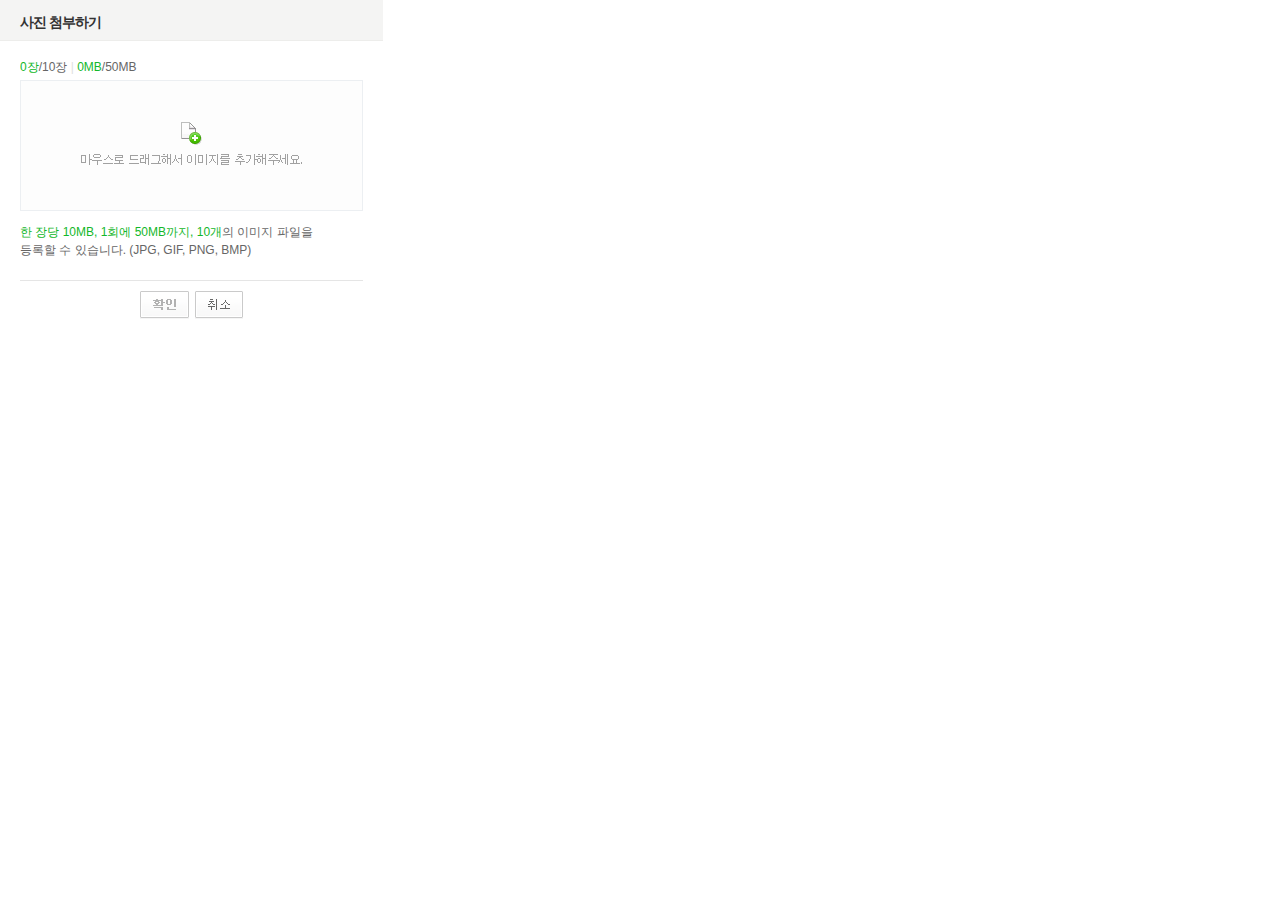
<file: landingPage/editor/quick_photo_uploader/popup/Photo_Quick_UploadPopup.html>
<!DOCTYPE HTML PUBLIC "-//W3C//DTD HTML 4.01 Transitional//EN" "http://www.w3.org/TR/html4/loose.dtd">
<html lang="ko">
<head>
<meta http-equiv="Content-Type" content="text/html; charset=utf-8">
<meta http-equiv="Content-Script-Type" content="text/javascript">
<meta http-equiv="Content-Style-Type" content="text/css">
<title>사진 첨부하기 :: SmartEditor2</title>
<style type="text/css">
/* NHN Web Standard 1Team JJS 120106 */ 
/* Common */
body,p,h1,h2,h3,h4,h5,h6,ul,ol,li,dl,dt,dd,table,th,td,form,fieldset,legend,input,textarea,button,select{margin:0;padding:0}
body,input,textarea,select,button,table{font-family:'돋움',Dotum,Helvetica,sans-serif;font-size:12px}
img,fieldset{border:0}
ul,ol{list-style:none}
em,address{font-style:normal}
a{text-decoration:none}
a:hover,a:active,a:focus{text-decoration:underline}

/* Contents */
.blind{visibility:hidden;position:absolute;line-height:0}
#pop_wrap{width:383px}
#pop_header{height:26px;padding:14px 0 0 20px;border-bottom:1px solid #ededeb;background:#f4f4f3}
.pop_container{padding:11px 20px 0}
#pop_footer{margin:21px 20px 0;padding:10px 0 16px;border-top:1px solid #e5e5e5;text-align:center}
h1{color:#333;font-size:14px;letter-spacing:-1px}
.btn_area{word-spacing:2px}
.pop_container .drag_area{overflow:hidden;overflow-y:auto;position:relative;width:341px;height:129px;margin-top:4px;border:1px solid #eceff2}
.pop_container .drag_area .bg{display:block;position:absolute;top:0;left:0;width:341px;height:129px;background:#fdfdfd url(../../img/photoQuickPopup/bg_drag_image.png) 0 0 no-repeat}
.pop_container .nobg{background:none}
.pop_container .bar{color:#e0e0e0}
.pop_container .lst_type li{overflow:hidden;position:relative;padding:7px 0 6px 8px;border-bottom:1px solid #f4f4f4;vertical-align:top}
.pop_container :root .lst_type li{padding:6px 0 5px 8px}
.pop_container .lst_type li span{float:left;color:#222}
.pop_container .lst_type li em{float:right;margin-top:1px;padding-right:22px;color:#a1a1a1;font-size:11px}
.pop_container .lst_type li a{position:absolute;top:6px;right:5px}
.pop_container .dsc{margin-top:6px;color:#666;line-height:18px}
.pop_container .dsc_v1{margin-top:12px}
.pop_container .dsc em{color:#13b72a}
.pop_container2{padding:46px 60px 20px}
.pop_container2 .dsc{margin-top:6px;color:#666;line-height:18px}
.pop_container2 .dsc strong{color:#13b72a}
.upload{margin:0 4px 0 0;_margin:0;padding:6px 0 4px 6px;border:solid 1px #d5d5d5;color:#a1a1a1;font-size:12px;border-right-color:#efefef;border-bottom-color:#efefef;length:300px;}
:root  .upload{padding:6px 0 2px 6px;}
</style>
</head>
<body>
<div id="pop_wrap">
	<!-- header -->
    <div id="pop_header">
        <h1>사진 첨부하기</h1>
    </div>
    <!-- //header -->
    <!-- container -->
	
    <!-- [D] HTML5인 경우 pop_container 클래스와 하위 HTML 적용
	    	 그밖의 경우 pop_container2 클래스와 하위 HTML 적용      -->
	<div id="pop_container2" class="pop_container2">
    	<!-- content -->
		<form id="editor_upimage" name="editor_upimage" action="FileUploader.php" method="post" enctype="multipart/form-data" onSubmit="return false;">
        <div id="pop_content2">
			<input type="file" class="upload" id="uploadInputBox" name="Filedata">
            <p class="dsc" id="info"><strong>10MB</strong>이하의 이미지 파일만 등록할 수 있습니다.<br>(JPG, GIF, PNG, BMP)</p>
        </div>
		</form>
        <!-- //content -->
    </div>
    <div id="pop_container" class="pop_container" style="display:none;">
    	<!-- content -->
        <div id="pop_content">
	        <p class="dsc"><em id="imageCountTxt">0장</em>/10장 <span class="bar">|</span> <em id="totalSizeTxt">0MB</em>/50MB</p>
        	<!-- [D] 첨부 이미지 여부에 따른 Class 변화 
            	 첨부 이미지가 있는 경우 : em에 "bg" 클래스 적용 //첨부 이미지가 없는 경우 : em에 "nobg" 클래스 적용   -->
				 
            <div class="drag_area" id="drag_area">
				<ul class="lst_type" >
				</ul>
            	<em class="blind">마우스로 드래그해서 이미지를 추가해주세요.</em><span id="guide_text" class="bg"></span>
            </div>
			<div style="display:none;" id="divImageList"></div>
            <p class="dsc dsc_v1"><em>한 장당 10MB, 1회에 50MB까지, 10개</em>의 이미지 파일을<br>등록할 수 있습니다. (JPG, GIF, PNG, BMP)</p>
        </div>
        <!-- //content -->
    </div>

    <!-- //container -->
    <!-- footer -->
    <div id="pop_footer">
	    <div class="btn_area">
            <a href="#"><img src="../../img/photoQuickPopup/btn_confirm.png" width="49" height="28" alt="확인" id="btn_confirm"></a>
            <a href="#"><img src="../../img/photoQuickPopup/btn_cancel.png" width="48" height="28" alt="취소" id="btn_cancel"></a>
        </div>
    </div>
    <!-- //footer -->
</div>
<script type="text/javascript" src="jindo.min.js" charset="utf-8"></script>
<script type="text/javascript" src="jindo_fileUpload.js" charset="utf-8"></script>
<script type="text/javascript" src="QuickPhotoPopup.js" charset="utf-8"></script>

</body>
</html>
</file>
<file: landingPage/css/index.css>
@import url("common.css");
body {
  overflow-x: hidden;
  overflow-y: hidden; }

#total {
  width: 100%;
  height: 100vh;
  position: relative;
  overflow: hidden; }

header {
  width: 100%; }

section {
  width: 100%; }

footer {
  width: 100%; }

header {
  position: absolute;
  z-index: 10; }
  header div {
    padding: 2%; }

section {
  width: 100%;
  height: 100%; }
  section .visual {
    width: 100%;
    height: 100%;
    display: flex;
    position: relative; }
    section .visual img:nth-of-type(1) {
      position: relative;
      left: 0;
      top: 0;
      height: 100%;
      width: 50%; }
    section .visual img:nth-of-type(2) {
      position: relative;
      left: 0;
      top: 0;
      height: 100%;
      width: 50%; }
    section .visual img:nth-of-type(1).left {
      animation: aniPosition1 .5s linear forwards; }
    section .visual img:nth-of-type(2).right {
      animation: aniPosition2 .5s linear forwards; }
    section .visual figcaption {
      z-index: 10;
      position: absolute;
      left: 25%;
      top: 35%;
      opacity: 1;
      text-align: center;
      color: #fff;
      transition: .5s; }
      section .visual figcaption h1 {
        color: #fff;
        font-size: 4em;
        position: relative;
        opacity: 0;
        margin-top: -5%; }
      section .visual figcaption h1.show {
        animation: h1 1s forwards; }
      section .visual figcaption h1:after {
        content: '';
        display: inline-block;
        width: 0%;
        height: 2px;
        background-color: #ddd;
        position: absolute;
        left: 50%;
        bottom: -10px;
        transition: .5s .5s; }
      section .visual figcaption h1.show:after {
        width: 100%;
        left: 0; }
      section .visual figcaption p {
        white-space: pre-line;
        margin-top: 150px;
        font-size: 1rem;
        color: #ddd;
        opacity: 0; }
      section .visual figcaption p.show {
        animation: p .5s .7s forwards; }
@keyframes h1 {
  100% {
    opacity: 1;
    margin-top: 0%; } }
@keyframes p {
  100% {
    opacity: 1;
    margin-top: 100px; } }
footer {
  position: absolute;
  left: 0;
  bottom: 0;
  text-align: center; }
  footer p {
    color: #ddd;
    position: relative;
    padding: 2%;
    margin: 0 auto; }

@keyframes aniPosition1 {
  0% {
    transform: translateX(0%); }
  50% {
    transform: translateX(-50%); }
  100% {
    transform: translateX(-100%); } }
@keyframes aniPosition2 {
  0% {
    transform: translateX(0%); }
  50% {
    transform: translateX(50%); }
  100% {
    transform: translateX(100%); } }
@media (max-width: 1024px) {
  section .visual figcaption {
    left: 15%; }
    section .visual figcaption h1 {
      font-size: 3em; } }
@media (max-width: 768px) {
  section .visual figcaption {
    left: 7%; }
    section .visual figcaption h1 {
      font-size: 2em; }
    section .visual figcaption p {
      padding: 0 3% 0 3%; }

  section .visual figcaption h1.show:after {
    width: 70%;
    left: 15%; } }
@media (max-width: 480px) {
  header div {
    text-align: center;
    margin-top: 55px; }

  section .visual figcaption {
    left: 0%; }
    section .visual figcaption h1 {
      font-size: 1.5em; }
    section .visual figcaption p {
      padding: 0 10% 0 10%; }

  section .visual figcaption h1.show:after {
    width: 75%;
    left: 12%; } }

/*# sourceMappingURL=index.css.map */
</file>
<file: landingPage/css/about.css>
@import url("common.css");
#total {
  width: 100%;
  height: 100vh;
  overflow-X: hidden;
  overflow-Y: hidden; }

header {
  position: absolute;
  z-index: 10;
  height: 80%;
  padding: 2%; }
  header div:first-child {
    width: 100%;
    display: flex;
    flex-direction: column;
    height: 100%; }
  header .burger {
    position: relative;
    top: 35%;
    padding: 20%;
    opacity: 0;
    transition: 1.5s; }
    header .burger span {
      position: absolute;
      height: 2px;
      background-color: #000;
      display: block; }
    header .burger span:nth-of-type(1) {
      width: 15px;
      top: 6px; }
    header .burger span:nth-of-type(2) {
      width: 20px;
      top: 12px; }
    header .burger span:nth-of-type(3) {
      width: 10px;
      top: 18px; }
  header .burger.active {
    opacity: 1; }
  header .burger.show {
    z-index: 20;
    top: 35%; }
    header .burger.show span {
      background-color: #fff; }
    header .burger.show span:nth-of-type(1) {
      transform: translateY(7px) rotate(-45deg);
      width: 20px; }
    header .burger.show span:nth-of-type(2) {
      opacity: 0; }
    header .burger.show span:nth-of-type(3) {
      transform: translateY(-5px) rotate(45deg);
      width: 20px; }
  header nav {
    position: absolute;
    left: 0;
    top: 0;
    width: 0;
    height: 100vh;
    background-color: #000;
    padding: 0;
    transition: .5s ease-in-out;
    overflow: hidden;
    opacity: 0; }
    header nav > ul {
      display: flex;
      position: absolute;
      left: 25%;
      top: 47%; }
      header nav > ul li {
        margin: 0 45% 0 0; }
        header nav > ul li a {
          color: #fff;
          font-size: 2em; }
  header nav.block {
    display: block; }
  header nav.show {
    width: 100vw;
    opacity: 0.7;
    transition: .5s; }

section {
  height: 100%; }
  section .container {
    width: 100%;
    height: 100%;
    display: flex; }
    section .container .left_con {
      width: 30%;
      height: 100%;
      background-color: yellow;
      position: relative;
      left: -30%;
      transition: .5s; }
      section .container .left_con .sub_menu {
        background-color: #f95959;
        width: 15%;
        padding: 3% 5%;
        position: absolute;
        right: 0;
        top: 20%;
        opacity: 0; }
        section .container .left_con .sub_menu img {
          opacity: 0;
          width: 100%; }
      section .container .left_con .sub_menu.active {
        background-color: #f95959;
        width: 15%;
        padding: 3% 5%;
        position: absolute;
        right: -13%;
        top: 20%;
        opacity: 1;
        transition: 1s; }
        section .container .left_con .sub_menu.active img {
          opacity: 1;
          width: 100%; }
      section .container .left_con figcaption {
        text-align: center;
        color: #fff; }
        section .container .left_con figcaption p {
          width: 100%;
          text-align: left;
          padding: 1%;
          transition: .5s; }
          section .container .left_con figcaption p span {
            background-color: #fff;
            width: 10px;
            height: 10px;
            border-radius: 50px;
            margin-right: 10px; }
        section .container .left_con figcaption p:hover {
          color: #000; }
          section .container .left_con figcaption p:hover span {
            background-color: yellow; }
    section .container .left_con.active {
      left: 0; }
    section .container .right_con {
      width: 70%;
      height: 100%;
      margin: 0 auto;
      text-align: center;
      top: 15%;
      transition: .5s;
      opacity: 0; }
      section .container .right_con > article {
        padding-top: 10%;
        display: none; }
      section .container .right_con > article.active {
        padding-top: 10%;
        display: block;
        opacity: 0;
        transition: 1s; }
        section .container .right_con > article.active h2 {
          font-size: 2em;
          margin-bottom: 4%;
          white-space: pre-line; }
        section .container .right_con > article.active .intro_con {
          display: flex;
          margin-left: 100px;
          padding: 0; }
          section .container .right_con > article.active .intro_con .pic {
            width: 40%;
            height: 40%; }
          section .container .right_con > article.active .intro_con article {
            margin: 5%; }
            section .container .right_con > article.active .intro_con article div {
              text-align: left;
              padding: 5%;
              position: relative; }
              section .container .right_con > article.active .intro_con article div h3:after {
                content: '';
                display: inline-block;
                position: absolute;
                background-color: #f8a6a6;
                left: 22px;
                top: 33px;
                opacity: 0.6;
                width: 26%;
                height: 10%;
                margin-top: 0.5%; }
            section .container .right_con > article.active .intro_con article div:nth-of-type(1) h3:after {
              content: '';
              display: inline-block;
              position: absolute;
              background-color: #f8a6a6;
              left: 22px;
              top: 33px;
              opacity: 0.6;
              width: 14%; }
            section .container .right_con > article.active .intro_con article div:nth-of-type(3) h3:after {
              content: '';
              display: inline-block;
              position: absolute;
              background-color: #f8a6a6;
              left: 22px;
              top: 33px;
              opacity: 0.6;
              width: 21%; }
        section .container .right_con > article.active .img_con {
          display: flex;
          flex-wrap: wrap;
          padding: 4%;
          margin-left: 2%; }
        section .container .right_con > article.active figure {
          border: 1px solid #000;
          width: 25%;
          height: 200px;
          margin: 2% auto;
          padding: 1%; }
          section .container .right_con > article.active figure img {
            width: 25%;
            height: 40%;
            margin-top: 10px; }
          section .container .right_con > article.active figure figcaption {
            padding-top: 20px;
            white-space: pre-line; }
        section .container .right_con > article.active .vision_text {
          width: 70%;
          padding: 5% 0 0 15%; }
        section .container .right_con > article.active div h3 {
          text-align: left;
          font-size: 1.2em;
          margin-bottom: 15px; }
        section .container .right_con > article.active ol {
          list-style-type: decimal;
          width: 100%;
          text-align: left;
          line-height: 30px; }
          section .container .right_con > article.active ol li {
            list-style-type: decimal;
            font-weight: 600;
            margin-bottom: 30px; }
            section .container .right_con > article.active ol li p {
              font-weight: 400; }
      section .container .right_con article.active.show {
        opacity: 1;
        padding-top: 10%;
        transition: 1s; }
    section .container .right_con.active {
      top: 0;
      transition-delay: .7s;
      opacity: 1; }

footer {
  position: absolute;
  left: 0;
  bottom: 30px;
  text-align: center;
  opacity: 0;
  padding-left: 0%;
  transition: 1s; }
  footer p {
    width: 100%;
    color: #000;
    position: relative;
    margin: 0 auto; }

footer.active {
  opacity: 1;
  padding-left: 3%; }

/*# sourceMappingURL=about.css.map */
</file>
<file: landingPage/css/contact.css>
@import url("common.css");
#total {
  width: 100%;
  height: 100vh;
  overflow-X: hidden;
  overflow-Y: hidden; }

header {
  position: absolute;
  z-index: 10;
  height: 80%;
  padding: 2%; }
  header div:first-child {
    width: 100%;
    display: flex;
    flex-direction: column;
    height: 100%; }
  header .burger {
    position: relative;
    top: 35%;
    padding: 20%;
    opacity: 0;
    transition: 1.5s; }
    header .burger span {
      position: absolute;
      height: 2px;
      background-color: #000;
      display: block; }
    header .burger span:nth-of-type(1) {
      width: 15px;
      top: 6px; }
    header .burger span:nth-of-type(2) {
      width: 20px;
      top: 12px; }
    header .burger span:nth-of-type(3) {
      width: 10px;
      top: 18px; }
  header .burger.active {
    opacity: 1; }
  header .burger.show {
    z-index: 20;
    top: 35%; }
    header .burger.show span {
      background-color: #fff; }
    header .burger.show span:nth-of-type(1) {
      transform: translateY(7px) rotate(-45deg);
      width: 20px; }
    header .burger.show span:nth-of-type(2) {
      opacity: 0; }
    header .burger.show span:nth-of-type(3) {
      transform: translateY(-5px) rotate(45deg);
      width: 20px; }
  header nav {
    position: absolute;
    left: 0;
    top: 0;
    width: 0;
    height: 100vh;
    background-color: #000;
    opacity: 0.7;
    padding: 0;
    transition: .5s ease-in-out;
    overflow: hidden;
    opacity: 0; }
    header nav > ul {
      display: flex;
      position: absolute;
      left: 25%;
      top: 47%; }
      header nav > ul li {
        margin: 0 45% 0 0; }
        header nav > ul li a {
          color: #fff;
          font-size: 2em; }
  header nav.block {
    display: block; }
  header nav.show {
    width: 100vw;
    opacity: 0.7;
    transition: .5s; }

section {
  height: 100%; }
  section .container {
    width: 100%;
    height: 100%;
    display: flex; }
    section .container .left_con {
      width: 30%;
      height: 100%;
      position: relative;
      background-color: yellow;
      left: -30%;
      transition: .5s; }
      section .container .left_con figure {
        background-color: #f95959;
        width: 20%;
        padding: 3% 5%;
        position: absolute;
        right: 0;
        top: 20%;
        opacity: 0;
        transition: 1s; }
        section .container .left_con figure img {
          width: 100%; }
        section .container .left_con figure figcaption {
          text-align: center;
          color: #fff; }
      section .container .left_con figure.active {
        background-color: #f95959;
        width: 20%;
        padding: 3% 5%;
        position: absolute;
        right: -15%;
        top: 20%;
        opacity: 1;
        transition: 1s; }
        section .container .left_con figure.active img {
          width: 100%; }
        section .container .left_con figure.active figcaption {
          text-align: center;
          color: #fff; }
    section .container .contact_link {
      display: flex;
      justify-content: space-around;
      background-color: #f95959;
      width: 100%;
      margin-top: 20px; }
    section .container .left_con.active {
      left: 0; }
    section .container .right_con {
      width: 70%;
      height: 100%;
      margin: 0 auto;
      text-align: center;
      opacity: 0;
      top: 5%;
      transition: .5s; }
      section .container .right_con article {
        padding-top: 10%;
        height: 100%;
        opacity: 0; }
        section .container .right_con article h1 {
          font-size: 2em;
          margin-bottom: 5%;
          white-space: pre-line; }
      section .container .right_con span {
        color: #f00; }
      section .container .right_con form {
        text-align: center;
        display: flex;
        flex-direction: column;
        padding: 3%; }
        section .container .right_con form input {
          width: 60%;
          background-color: #ddd;
          border: none;
          padding: 1%;
          margin: 1% auto; }
        section .container .right_con form textarea {
          width: 60%;
          margin: 0 auto;
          border: none;
          background-color: #ddd;
          padding: 1%; }
        section .container .right_con form input:focus {
          outline: none; }
        section .container .right_con form textarea:focus {
          outline: none;
          border: none; }
        section .container .right_con form .button {
          width: 20%;
          margin: 0 auto;
          padding: 1%;
          margin-top: 1%;
          background-color: #00561f;
          color: #fff; }
    section .container .right_con.active {
      top: 0%;
      transition-delay: .7s;
      transition: .5s;
      opacity: 1; }
      section .container .right_con.active article {
        opacity: 1;
        transition: .6s;
        transition-delay: .9s; }

/*# sourceMappingURL=contact.css.map */
</file>
<file: landingPage/css/list.css>
@import url(d:\portfolio\landingPage\landingPage\css\common.css);
#total {
  width: 100%;
  height: 100vh;
  overflow-X: hidden;
  overflow-Y: hidden;
}

header {
  position: absolute;
  z-index: 10;
  height: 80%;
  padding: 2%;
}

header div:first-child {
  width: 100%;
  display: -webkit-box;
  display: -ms-flexbox;
  display: flex;
  -webkit-box-orient: vertical;
  -webkit-box-direction: normal;
      -ms-flex-direction: column;
          flex-direction: column;
  height: 100%;
}

header .burger {
  position: relative;
  top: 35%;
  padding: 20%;
  opacity: 0;
  -webkit-transition: 1.5s;
  transition: 1.5s;
}

header .burger span {
  position: absolute;
  height: 2px;
  background-color: #fff;
  display: block;
}

header .burger span:nth-of-type(1) {
  width: 15px;
  top: 6px;
}

header .burger span:nth-of-type(2) {
  width: 20px;
  top: 12px;
}

header .burger span:nth-of-type(3) {
  width: 10px;
  top: 18px;
}

header .burger.active {
  opacity: 1;
}

header .burger.show {
  z-index: 20;
  top: 35%;
}

header .burger.show span:nth-of-type(1) {
  -webkit-transform: translateY(7px) rotate(-45deg);
          transform: translateY(7px) rotate(-45deg);
  width: 20px;
}

header .burger.show span:nth-of-type(2) {
  opacity: 0;
}

header .burger.show span:nth-of-type(3) {
  -webkit-transform: translateY(-5px) rotate(45deg);
          transform: translateY(-5px) rotate(45deg);
  width: 20px;
}

header nav {
  position: absolute;
  left: 0;
  top: 0;
  width: 0;
  height: 100vh;
  background-color: #000;
  opacity: 0.7;
  padding: 0;
  -webkit-transition: .5s ease-in-out;
  transition: .5s ease-in-out;
  overflow: hidden;
  opacity: 0;
}

header nav > ul {
  display: -webkit-box;
  display: -ms-flexbox;
  display: flex;
  position: absolute;
  left: 15%;
  top: 47%;
}

header nav > ul li {
  margin: 0 45% 0 0;
}

header nav > ul li a {
  color: #fff;
  font-size: 2em;
}

header nav.block {
  display: block;
}

header nav.show {
  width: 100vw;
  opacity: 0.7;
  -webkit-transition: .5s;
  transition: .5s;
}

section {
  height: 100%;
}

section .container {
  width: 100%;
  height: 100%;
  display: -webkit-box;
  display: -ms-flexbox;
  display: flex;
}

section .container .left_con {
  position: relative;
  width: 30%;
  height: 100%;
  background-color: #2c90d6;
  -webkit-transform: translateX(-100%);
          transform: translateX(-100%);
  -webkit-transition: 1s;
  transition: 1s;
}

section .container .left_con > figure {
  opacity: 0;
  right: 0%;
  top: 20%;
  width: 15%;
  padding: 3% 5%;
  -webkit-transition: 1s;
  transition: 1s;
  -webkit-transition-delay: 1s;
          transition-delay: 1s;
}

section .container .left_con > figure.active {
  background-color: #f95959;
  width: 15%;
  padding: 3% 5%;
  position: absolute;
  right: -13%;
  top: 20%;
  opacity: 1;
  z-index: 50;
}

section .container .left_con > figure.active img {
  width: 100%;
}

section .container .left_con > figure.active figcaption {
  text-align: center;
  color: #fff;
}

section .container .left_con.active {
  -webkit-transform: translateX(0%);
          transform: translateX(0%);
}

section .container .right_con {
  width: 70%;
  position: relative;
  opacity: 0;
  -webkit-transition: 1s;
  transition: 1s;
  -webkit-transition-delay: 2s;
          transition-delay: 2s;
  -webkit-transform: translateY(10%);
          transform: translateY(10%);
}

section .container .right_con .tab {
  position: absolute;
  left: 37%;
  top: 10%;
  display: -webkit-box;
  display: -ms-flexbox;
  display: flex;
  opacity: 0;
  -webkit-transition: .5s;
  transition: .5s;
}

section .container .right_con .tab figure {
  width: 5%;
  margin: 0 8%;
}

section .container .right_con .tab figure img {
  width: 100%;
}

section .container .right_con .tab figure figcaption {
  text-align: center;
}

section .container .right_con .tab.show {
  top: 8%;
  opacity: 1;
}

section .container .right_con .right_box {
  width: 90%;
  display: -webkit-box;
  display: -ms-flexbox;
  display: flex;
  -ms-flex-wrap: wrap;
      flex-wrap: wrap;
  padding: 5%;
  margin-top: 3%;
}

section .container .right_con .right_box > figure {
  width: 40%;
  padding: 5%;
  margin-top: 5%;
  opacity: 0;
  -webkit-transition: .5s;
  transition: .5s;
}

section .container .right_con .right_box > figure img {
  width: 100%;
}

section .container .right_con .right_box > figure.show {
  margin-top: 0;
  opacity: 1;
}

section .container .right_con.active {
  opacity: 1;
  -webkit-transform: translateY(0%);
          transform: translateY(0%);
}

section .container .right_con.active .right_box > figure:nth-of-type(1) {
  -webkit-transition-delay: 3s;
          transition-delay: 3s;
}

section .container .right_con.active .right_box > figure:nth-of-type(2) {
  -webkit-transition-delay: 3.5s;
          transition-delay: 3.5s;
}

section .container .right_con.active .right_box > figure:nth-of-type(3) {
  -webkit-transition-delay: 4s;
          transition-delay: 4s;
}

section .container .right_con.active .right_box > figure:nth-of-type(4) {
  -webkit-transition-delay: 4.5s;
          transition-delay: 4.5s;
}

footer {
  position: absolute;
  left: 0;
  bottom: 30px;
  text-align: center;
  opacity: 0;
  padding-left: 0%;
  -webkit-transition: 1s;
  transition: 1s;
}

footer p {
  width: 100%;
  color: #ddd;
  position: relative;
  margin: 0 auto;
}

footer.active {
  opacity: 1;
  padding-left: 4%;
  -webkit-transition-delay: 1.5s;
          transition-delay: 1.5s;
}
/*# sourceMappingURL=list.css.map */
</file>
<file: landingPage/css/project.css>
@import url("common.css");
body {
  overflow-x: hidden;
  overflow-y: hidden; }

#total {
  width: 100%;
  height: 100vh; }

header {
  position: absolute;
  z-index: 10;
  height: 80%;
  padding: 2%; }
  header div:first-child {
    width: 100%;
    display: flex;
    flex-direction: column;
    height: 100%; }
  header .burger {
    position: relative;
    top: 35%;
    padding: 20%;
    opacity: 0;
    transition: 1.5s; }
    header .burger span {
      position: absolute;
      height: 2px;
      background-color: #fff;
      display: block; }
    header .burger span:nth-of-type(1) {
      width: 15px;
      top: 6px; }
    header .burger span:nth-of-type(2) {
      width: 20px;
      top: 12px; }
    header .burger span:nth-of-type(3) {
      width: 10px;
      top: 18px; }
  header .burger.active {
    opacity: 1; }
  header .burger.show {
    z-index: 20;
    top: 35%; }
    header .burger.show span:nth-of-type(1) {
      transform: translateY(7px) rotate(-45deg);
      width: 20px;
      transition: .5s; }
    header .burger.show span:nth-of-type(2) {
      opacity: 0;
      transition: .5s; }
    header .burger.show span:nth-of-type(3) {
      transform: translateY(-5px) rotate(45deg);
      width: 20px;
      transition: .5s; }
  header nav {
    position: absolute;
    left: 0;
    top: 0;
    width: 0;
    height: 100vh;
    background-color: #000;
    opacity: 0.7;
    padding: 0;
    transition: .5s ease-in-out;
    overflow: hidden;
    opacity: 0; }
    header nav > ul {
      display: flex;
      position: absolute;
      left: 25%;
      top: 47%; }
      header nav > ul li {
        margin: 0 45% 0 0; }
        header nav > ul li a {
          color: #fff;
          font-size: 2em; }
      header nav > ul li:hover a {
        color: #f00;
        font-weight: 500; }
  header nav.block {
    display: block; }
  header nav.show {
    width: 100vw;
    opacity: 0.7; }

section {
  height: 100%; }
  section .container {
    width: 100%;
    height: 100%;
    display: flex;
    position: relative; }
    section .container .left_con {
      position: relative;
      width: 45%;
      height: 100%;
      background-color: #2c90d6;
      left: -50%;
      transition: .7s; }
      section .container .left_con strong {
        color: #fff; }
      section .container .left_con span {
        color: #fff; }
      section .container .left_con p {
        color: #fff; }
      section .container .left_con ul li {
        color: #fff; }
      section .container .left_con a {
        color: #fff; }
      section .container .left_con .left_text {
        position: absolute;
        width: 60%;
        left: 25%;
        top: 20%;
        padding: 0 5%; }
        section .container .left_con .left_text strong {
          font-size: 3em;
          margin-top: 10px; }
        section .container .left_con .left_text p {
          font-size: 1.5em;
          margin-top: 10px; }
        section .container .left_con .left_text > span {
          line-height: 25px;
          margin-top: 60px;
          width: 80%; }
        section .container .left_con .left_text ul {
          margin-top: 60px; }
        section .container .left_con .left_text ul li {
          margin-top: 10px;
          line-height: 30px; }
        section .container .left_con .left_text a {
          border: 1px solid #fff;
          padding: 2%;
          margin-top: 11%; }
        section .container .left_con .left_text .controler {
          width: 70%;
          display: flex;
          justify-content: space-between;
          position: absolute;
          left: 7%;
          bottom: -20%;
          z-index: 5; }
          section .container .left_con .left_text .controler > img {
            width: 25px;
            height: 5%;
            margin-top: 2%;
            z-index: 10; }
          section .container .left_con .left_text .controler p {
            font-size: 1em;
            margin-top: 10px; }
          section .container .left_con .left_text .controler figure img {
            margin-top: 10px;
            margin-right: 20px; }
          section .container .left_con .left_text .controler .cont_btn {
            position: fixed;
            width: 100px;
            left: 42.5%;
            top: 50%;
            background-color: #f95959;
            height: 60px;
            padding: 0%;
            border-radius: 50px;
            opacity: 0;
            transition: .5s;
            transition-delay: .5s; }
            section .container .left_con .left_text .controler .cont_btn span {
              display: none;
              transition: .5s;
              position: absolute;
              left: 20px;
              top: 6px; }
            section .container .left_con .left_text .controler .cont_btn span.active {
              display: block; }
              section .container .left_con .left_text .controler .cont_btn span.active img {
                margin-left: 20px;
                margin-top: 15px;
                width: 16px;
                height: 16px; }
    section .container .left_con.active {
      left: 0; }
      section .container .left_con.active .controler .cont_btn {
        position: fixed;
        width: 100px;
        height: 60px;
        padding: 0%;
        background-color: #f95959;
        left: 42.5%;
        top: 50%;
        opacity: 1;
        transition: .5s;
        transition-delay: .5s; }
    section .container .right_con {
      width: 55%;
      position: relative;
      right: -60%;
      transition: .5s;
      transition-delay: .2s;
      background: url("../img/project/mockbg.png") no-repeat;
      background-size: 100% 100%; }
      section .container .right_con .pc {
        position: absolute;
        left: 30%;
        top: 30%; }
      section .container .right_con .pad {
        position: absolute;
        left: 65%;
        top: 55%; }
      section .container .right_con .mobile {
        position: absolute;
        left: 26%;
        top: 62%;
        z-index: 10; }
      section .container .right_con figure > img:nth-of-type(2) {
        z-index: 1; }
      section .container .right_con figure div {
        overflow: hidden; }
        section .container .right_con figure div img {
          width: 100%; }
      section .container .right_con figure div:nth-of-type(1):after {
        content: '';
        width: 0%;
        height: 100%;
        position: absolute;
        left: 0;
        top: 0;
        background-color: #000;
        transition: .4s; }
      section .container .right_con figure div:nth-of-type(1):before {
        content: '';
        width: 0%;
        height: 100%;
        position: absolute;
        right: 0;
        top: 0;
        background-color: #000;
        transition: .4s; }
      section .container .right_con figure div:nth-of-type(2):after {
        content: '';
        width: 0%;
        height: 100%;
        position: absolute;
        left: 0;
        top: 0;
        background-color: #000;
        transition: .4s; }
      section .container .right_con figure div:nth-of-type(2):before {
        content: '';
        width: 0%;
        height: 100%;
        position: absolute;
        right: 0;
        top: 0;
        background-color: #000;
        transition: .4s; }
      section .container .right_con figure div:nth-of-type(3):after {
        content: '';
        width: 0%;
        height: 100%;
        position: absolute;
        left: 0;
        top: 0;
        background-color: #000;
        transition: .4s; }
      section .container .right_con figure div:nth-of-type(3):before {
        content: '';
        width: 0%;
        height: 100%;
        position: absolute;
        right: 0;
        top: 0;
        background-color: #000;
        transition: .4s; }
      section .container .right_con figure div:nth-of-type(1) {
        position: absolute;
        left: 31%;
        top: 31.6%;
        width: 45.5%;
        height: 25%; }
      section .container .right_con figure div:nth-of-type(2) {
        position: absolute;
        left: 66%;
        top: 56%; }
      section .container .right_con figure div:nth-of-type(3) {
        position: absolute;
        left: 26.3%;
        top: 62.8%; }
      section .container .right_con figure div img {
        width: 100%; }
      section .container .right_con figure.active div:nth-of-type(1):after {
        content: '';
        width: 50%;
        height: 100%;
        position: absolute;
        left: 0;
        top: 0;
        background-color: #000;
        transition: .4s; }
      section .container .right_con figure.active div:nth-of-type(1):before {
        content: '';
        width: 50%;
        height: 100%;
        position: absolute;
        right: 0;
        top: 0;
        background-color: #000;
        transition: .4s; }
      section .container .right_con figure.active div:nth-of-type(2):after {
        content: '';
        width: 50%;
        height: 100%;
        position: absolute;
        left: 0;
        top: 0;
        background-color: #000;
        transition: .4s; }
      section .container .right_con figure.active div:nth-of-type(2):before {
        content: '';
        width: 50%;
        height: 100%;
        position: absolute;
        right: 0;
        top: 0;
        background-color: #000;
        transition: .4s; }
      section .container .right_con figure.active div:nth-of-type(3):after {
        content: '';
        width: 50%;
        height: 100%;
        position: absolute;
        left: 0;
        top: 0;
        background-color: #000;
        transition: .4s; }
      section .container .right_con figure.active div:nth-of-type(3):before {
        content: '';
        width: 50%;
        height: 100%;
        position: absolute;
        right: 0;
        top: 0;
        background-color: #000;
        transition: .4s; }
    section .container .right_con.active {
      right: 0%; }
    section .container .pop_up {
      width: 90%;
      position: absolute;
      left: 8%;
      top: 16%;
      text-align: center;
      opacity: 1;
      transform: scale(0);
      padding: 0.2%;
      background-color: #fff;
      z-index: 10; }
      section .container .pop_up figure {
        margin-top: 3%; }
        section .container .pop_up figure a {
          width: 30%;
          height: 280px; }
          section .container .pop_up figure a img {
            width: 100%;
            height: 100%; }
      section .container .pop_up .exit {
        margin-top: 0;
        position: absolute;
        right: 46%;
        top: -10%;
        width: 10%; }
        section .container .pop_up .exit span {
          width: 30px;
          height: 2px;
          background-color: #000;
          position: absolute; }
        section .container .pop_up .exit span:nth-of-type(1) {
          transform: rotate(-45deg) translateY(4px);
          top: 6px; }
        section .container .pop_up .exit span:nth-of-type(2) {
          transform: rotate(45deg) translateY(-4px);
          top: 12px; }
      section .container .pop_up .exit:hover span {
        background-color: #f00; }
    section .container .pop_up.active {
      display: block;
      opacity: 0; }
    section .container .pop_up.show {
      opacity: 1;
      transform: scale(1);
      transition: .5s; }

footer {
  position: absolute;
  left: 0;
  bottom: 30px;
  text-align: center;
  opacity: 0;
  padding-left: 0%;
  transition: 1s; }
  footer p {
    width: 100%;
    color: #ddd;
    position: relative;
    margin: 0 auto; }

footer.active {
  opacity: 1;
  padding-left: 11.5%; }

@media (max-width: 1024px) {
  body {
    overflow-x: scroll;
    overflow-y: scroll; }

  header {
    width: 90%;
    display: block;
    height: 160px; }
    header div:first-child {
      display: flex;
      flex-direction: row;
      height: inherit;
      justify-content: space-between; }
    header .burger {
      top: 26%;
      padding: 0;
      vertical-align: middle; }
      header .burger span {
        background-color: #000; }
    header .burger.show {
      top: 26%; }
    header nav {
      width: 100vw;
      height: 0; }
    header nav.show {
      height: 100vh; }

  header nav > ul {
    display: block;
    position: absolute;
    left: 44%;
    top: 35%;
    text-align: center; }
    header nav > ul li {
      margin-right: 0; }

  section .container .left_con .left_text {
    left: 20%;
    top: 20%;
    height: 58%; }
    section .container .left_con .left_text strong {
      font-size: 2.5em; }
    section .container .left_con .left_text .controler {
      width: 90%; }

  section .container .right_con .pc {
    left: 5%;
    top: 25%; }

  section .container .right_con .pad {
    left: 45%; }

  section .container .right_con .mobile {
    left: 15%; }

  section .container .right_con figure div:nth-of-type(1) {
    left: 7%;
    width: 85.5%;
    height: 25.8%;
    top: 26.5%; }

  section .container .right_con figure div:nth-of-type(2) {
    left: 46%;
    top: 55.2%;
    width: 52%; }

  section .container .right_con figure div:nth-of-type(3) {
    left: 15.5%; }

  section .container .left_con .left_text .controler .cont_btn {
    position: fixed;
    width: 57px;
    left: 42.5%;
    top: 50%;
    height: 34px; }
    section .container .left_con .left_text .controler .cont_btn span {
      left: 0;
      top: -6px; } }
@media (max-width: 768px) {
  header {
    width: 95%;
    z-index: 50; }
    header > div:first-child {
      height: 100px; }
      header > div:first-child img {
        width: 100px;
        height: 100px; }
    header .burger {
      right: 10%; }
    header nav ul {
      left: 40%; }

  section .container {
    display: block; }
    section .container .left_con {
      width: 100%;
      height: 100%;
      position: absolute;
      left: 0;
      top: 34%;
      margin-top: 11%; }
    section .container .right_con {
      width: 100%;
      height: 60%;
      position: absolute;
      z-index: 2;
      left: 0;
      top: 0; }

  section .container .right_con .pc {
    left: 25%;
    top: 40%;
    width: 50%; }

  section .container .right_con .pad {
    left: 62%;
    top: 77%;
    width: 25%; }

  section .container .right_con .mobile {
    left: 16%;
    top: 84%;
    width: 6%; }

  section .container .right_con figure div:nth-of-type(1) {
    left: 26%;
    width: 48.5%;
    height: 35.8%;
    top: 42%; }

  section .container .right_con figure div:nth-of-type(2) {
    left: 63%;
    top: 78.3%;
    width: 23%; }

  section .container .right_con figure div:nth-of-type(3) {
    left: 16.2%;
    top: 84.6%;
    width: 5.7%; }

  section .container .left_con .left_text .controler .cont_btn {
    position: fixed;
    width: 57px;
    left: 46%;
    top: 20%;
    height: 34px;
    z-index: 50; }

  section .container .left_con .left_text {
    text-align: center;
    left: 15%;
    top: 25%; }

  section .container .left_con .left_text .controler {
    left: 14%;
    bottom: -14%; }

  footer.active {
    width: 100%;
    position: absolute;
    margin: 0 auto;
    padding-left: 0;
    top: 140%; } }
@media (max-width: 480px) {
  section .container .left_con {
    width: 100%;
    height: 75%;
    position: absolute;
    left: 0;
    top: 25%;
    margin-top: 0%; }
    section .container .left_con .left_text {
      top: 24%;
      height: 55%; }
    section .container .left_con ul {
      display: none; }

  section .container .left_con .left_text .controler {
    left: 10%; }
    section .container .left_con .left_text .controler .left_text span {
      margin-top: 50px; }

  section .container .left_con .left_text .controler .cont_btn {
    display: none; }

  section .container .right_con {
    height: 40%; }

  section .container .right_con .pc {
    left: 25%;
    top: 44%;
    width: 50%; }

  section .container .right_con .pad {
    left: 62%;
    top: 79%;
    width: 25%; }

  section .container .right_con .mobile {
    left: 26%;
    top: 88%;
    width: 6%; }

  section .container .right_con figure div:nth-of-type(1) {
    left: 26%;
    width: 48.5%;
    height: 38.8%;
    top: 46.3%; }

  section .container .right_con figure div:nth-of-type(2) {
    left: 63%;
    top: 80.3%;
    width: 23%; }

  section .container .right_con figure div:nth-of-type(3) {
    left: 26.2%;
    top: 89.6%;
    width: 5.7%; }

  footer.active {
    top: 94%; } }

/*# sourceMappingURL=project.css.map */
</file>
<file: landingPage/editor/css/smart_editor2.css>
@charset "UTF-8";
/* NHN Web Standardization Team (http://html.nhndesign.com/) HHJ 090226 */
/* COMMON */
body, #smart_editor2, #smart_editor2 p, #smart_editor2 h1, #smart_editor2 h2, #smart_editor2 h3, #smart_editor2 h4, #smart_editor2 h5, #smart_editor2 h6, #smart_editor2 ul, #smart_editor2 ol, #smart_editor2 li, #smart_editor2 dl, #smart_editor2 dt, #smart_editor2 dd, #smart_editor2 table, #smart_editor2 th, #smart_editor2 td, #smart_editor2 form, #smart_editor2 fieldset, #smart_editor2 legend, #smart_editor2 input, #smart_editor2 textarea, #smart_editor2 button, #smart_editor2 select { margin: 0; padding: 0; }

body, #smart_editor2, #smart_editor2 h1, #smart_editor2 h2, #smart_editor2 h3, #smart_editor2 h4, #smart_editor2 h5, #smart_editor2 h6, #smart_editor2 input, #smart_editor2 textarea, #smart_editor2 select, #smart_editor2 table, #smart_editor2 button { font-family: '돋움',Dotum,Helvetica,sans-serif; font-size: 12px; color: #666; }

#smart_editor2 span, #smart_editor2 em { font-size: 12px; }

#smart_editor2 em, #smart_editor2 address { font-style: normal; }

#smart_editor2 img, #smart_editor2 fieldset { border: 0; }

#smart_editor2 hr { display: none; }

#smart_editor2 ol, #smart_editor2 ul { list-style: none; }

#smart_editor2 button { border: 0; background: none; font-size: 11px; vertical-align: top; cursor: pointer; }

#smart_editor2 button span, #smart_editor2 button em { visibility: hidden; overflow: hidden; position: absolute; top: 0; font-size: 0; line-height: 0; }

#smart_editor2 legend, #smart_editor2 .blind { visibility: hidden; overflow: hidden; position: absolute; width: 0; height: 0; font-size: 0; line-height: 0; }

#smart_editor2 .input_ty1 { height: 14px; margin: 0; padding: 4px 2px 0 4px; border: 1px solid #c7c7c7; font-size: 11px; color: #666; }

#smart_editor2 a:link, #smart_editor2 a:visited, #smart_editor2 a:active, #smart_editor2 a:focus { color: #666; text-decoration: none; }

#smart_editor2 a:hover { color: #666; text-decoration: underline; }

/* LAYOUT */
#smart_editor2 .se2_header { margin: 10px 0 29px 0; }

#smart_editor2 .se2_bi { float: left; width: 93px; height: 20px; margin: 0; padding: 0; background: url("../img/ko_KR/btn_set.png") -343px -358px no-repeat; font-size: 0; line-height: 0; text-indent: -10000px; vertical-align: middle; }

#smart_editor2 .se2_allhelp { display: inline-block; width: 18px; height: 18px; padding: 0; background: url("../img/ko_KR/btn_set.png") -437px -358px no-repeat; font-size: 0; line-height: 0; text-indent: -10000px; vertical-align: middle; }

#smart_editor2 #smart_editor2_content { border: 1px solid #b5b5b5; }

#smart_editor2 .se2_tool { overflow: visible; position: relative; z-index: 25; }

/* EDITINGAREA */
#smart_editor2 .se2_input_area { position: relative; z-index: 22; height: 400px; margin: 0; padding: 0; *zoom: 1; }

#smart_editor2 .se2_input_wysiwyg, #smart_editor2 .se2_input_syntax { display: block; overflow: auto; width: 100%; height: 100%; margin: 0; *margin: -1px 0 0 0; border: 0; }

/* EDITINGMODE */
#smart_editor2 .se2_conversion_mode { position: relative; height: 15px; padding-top: 1px; border-top: 1px solid #b5b5b5; background: url("../img/icon_set.gif") 0 -896px repeat-x; }

#smart_editor2 .se2_inputarea_controller { display: block; clear: both; position: relative; width: 100%; height: 15px; text-align: center; cursor: n-resize; }

#smart_editor2 .se2_inputarea_controller span, #smart_editor2 .controller_on span { background: url("../img/ico_extend.png") no-repeat; }

#smart_editor2 .se2_inputarea_controller span { position: static; display: inline-block; visibility: visible; overflow: hidden; height: 15px; padding-left: 11px; background-position: 0 2px; color: #888; font-size: 11px; letter-spacing: -1px; line-height: 16px; white-space: nowrap; }

* + html #smart_editor2 .se2_inputarea_controller span { line-height: 14px; }

#smart_editor2 .controller_on span { background-position: 0 -21px; color: #249c04; }

#smart_editor2 .ly_controller { display: block; position: absolute; bottom: 2px; left: 50%; width: 287px; margin-left: -148px; padding: 8px 0 7px 9px; border: 1px solid #827f7c; background: #fffdef; }

#smart_editor2 .ly_controller p { color: #666; font-size: 11px; letter-spacing: -1px; line-height: 11px; }

#smart_editor2 .ly_controller .bt_clse, #smart_editor2 .ly_controller .ic_arr { position: absolute; background: url("../img/ico_extend.png") no-repeat; }

#smart_editor2 .ly_controller .bt_clse { top: 5px; right: 4px; width: 14px; height: 15px; background-position: 1px -43px; }

#smart_editor2 .ly_controller .ic_arr { top: 25px; left: 50%; width: 10px; height: 6px; margin-left: -5px; background-position: 0 -65px; }

#smart_editor2 .se2_converter { float: left; position: absolute; top: -1px; right: 3px; z-index: 20; }

#smart_editor2 .se2_converter li { float: left; }

#smart_editor2 .se2_converter .se2_to_editor { width: 59px; height: 15px; background: url("../img/ko_KR/btn_set.png") 0 -85px no-repeat; vertical-align: top; }

#smart_editor2 .se2_converter .se2_to_html { width: 59px; height: 15px; background: url("../img/ko_KR/btn_set.png") -59px -70px no-repeat; vertical-align: top; }

#smart_editor2 .se2_converter .se2_to_text { width: 60px; height: 15px; background: url("../img/ko_KR/btn_set.png") -417px -466px no-repeat; vertical-align: top; }

#smart_editor2 .se2_converter .active .se2_to_editor { width: 59px; height: 15px; background: url("../img/ko_KR/btn_set.png") 0 -70px no-repeat; vertical-align: top; }

#smart_editor2 .se2_converter .active .se2_to_html { width: 59px; height: 15px; background: url("../img/ko_KR/btn_set.png") -59px -85px no-repeat; vertical-align: top; }

#smart_editor2 .se2_converter .active .se2_to_text { width: 60px; height: 15px; background: url("../img/ko_KR/btn_set.png") -417px -481px no-repeat; vertical-align: top; }

/* EDITINGAREA_HTMLSRC */
#smart_editor2 .off .ico_btn, #smart_editor2 .off .se2_more, #smart_editor2 .off .se2_more2, #smart_editor2 .off .se2_font_family, #smart_editor2 .off .se2_font_size, #smart_editor2 .off .se2_bold, #smart_editor2 .off .se2_underline, #smart_editor2 .off .se2_italic, #smart_editor2 .off .se2_tdel, #smart_editor2 .off .se2_fcolor, #smart_editor2 .off .se2_fcolor_more, #smart_editor2 .off .se2_bgcolor, #smart_editor2 .off .se2_bgcolor_more, #smart_editor2 .off .se2_left, #smart_editor2 .off .se2_center, #smart_editor2 .off .se2_right, #smart_editor2 .off .se2_justify, #smart_editor2 .off .se2_ol, #smart_editor2 .off .se2_ul, #smart_editor2 .off .se2_indent, #smart_editor2 .off .se2_outdent, #smart_editor2 .off .se2_lineheight, #smart_editor2 .off .se2_del_style, #smart_editor2 .off .se2_blockquote, #smart_editor2 .off .se2_summary, #smart_editor2 .off .se2_footnote, #smart_editor2 .off .se2_url, #smart_editor2 .off .se2_emoticon, #smart_editor2 .off .se2_character, #smart_editor2 .off .se2_table, #smart_editor2 .off .se2_find, #smart_editor2 .off .se2_spelling, #smart_editor2 .off .se2_sup, #smart_editor2 .off .se2_sub, #smart_editor2 .off .se2_text_tool_more, #smart_editor2 .off .se2_new, #smart_editor2 .off .selected_color { -ms-filter: alpha(opacity=50); opacity: .5; cursor: default; filter: alpha(opacity=50); }

/* LAYER */
#smart_editor2 .se2_text_tool .se2_layer { display: none; float: left; position: absolute; top: 20px; left: 0; z-index: 50; margin: 0; padding: 0; border: 1px solid #bcbbbb; background: #fafafa; }

#smart_editor2 .se2_text_tool li.active { z-index: 50; }

#smart_editor2 .se2_text_tool .active .se2_layer { display: block; }

#smart_editor2 .se2_text_tool .active li .se2_layer { display: none; }

#smart_editor2 .se2_text_tool .active .active .se2_layer { display: block; }

#smart_editor2 .se2_text_tool .se2_layer .se2_in_layer { float: left; margin: 0; padding: 0; border: 1px solid #fff; background: #fafafa; }

/* TEXT_TOOLBAR */
#smart_editor2 .se2_text_tool { position: relative; clear: both; z-index: 30; padding: 4px 0 4px 3px; background: #f4f4f4 url("../img/bg_text_tool.gif") 0 0 repeat-x; border-bottom: 1px solid #b5b5b5; *zoom: 1; }

#smart_editor2 .se2_text_tool:after { content: ""; display: block; clear: both; }

#smart_editor2 .se2_text_tool ul { float: left; display: inline; margin-right: 3px; padding-left: 1px; white-space: nowrap; }

#smart_editor2 .se2_text_tool li { _display: inline; float: left; position: relative; z-index: 30; }

#smart_editor2 .se2_text_tool button, #smart_editor2 .se2_multy .se2_icon { width: 21px; height: 21px; background: url("../img/ko_KR/text_tool_set.png") no-repeat; vertical-align: top; }

#smart_editor2 .se2_text_tool .se2_font_type { position: relative; }

#smart_editor2 .se2_text_tool .se2_font_type li { margin-left: 3px; }

#smart_editor2 .se2_text_tool .se2_font_type button { text-align: left; }

#smart_editor2 .se2_text_tool .se2_font_type button.se2_font_family span, #smart_editor2 .se2_text_tool .se2_font_type button.se2_font_size span { display: inline-block; visibility: visible; position: static; width: 52px; height: 20px; padding: 0 0 0 6px; font-size: 12px; line-height: 20px; *line-height: 22px; color: #333; *zoom: 1; }

#smart_editor2 .se2_text_tool .se2_multy { position: absolute; top: 0; right: 0; padding-left: 0; margin-right: 0; white-space: nowrap; border-left: 1px solid #e0dedf; }

#smart_editor2 .se2_text_tool .se2_multy .se2_mn { float: left; white-space: nowrap; }

#smart_editor2 .se2_text_tool .se2_multy button { background-image: none; width: 47px; }

#smart_editor2 .se2_text_tool .se2_multy .se2_icon { display: inline-block; visibility: visible; overflow: visible; position: static; width: 16px; height: 29px; margin: -1px 2px 0 -1px; background-position: 0 -132px; line-height: 30px; vertical-align: top; }

#smart_editor2 .se2_text_tool .se2_multy button, #smart_editor2 .se2_text_tool .se2_multy button span { height: 29px; line-height: 29px; }

#smart_editor2 .se2_text_tool .se2_map .se2_icon { background-position: -29px -132px; }

#smart_editor2 .se2_text_tool button span.se2_mntxt { display: inline-block; visibility: visible; overflow: visible; _overflow-y: hidden; position: relative; *margin-right: -1px; width: auto; height: 29px; font-weight: normal; font-size: 11px; line-height: 30px; *line-height: 29px; _line-height: 30px; color: #444; letter-spacing: -1px; vertical-align: top; }

#smart_editor2 .se2_text_tool .se2_multy .se2_photo { margin-right: 1px; }

#smart_editor2 .se2_text_tool .se2_multy .hover .ico_btn { background: #e8e8e8; }

#smart_editor2 .se2_text_tool .se2_multy .se2_mn.hover { background: #e0dedf; }

/* TEXT_TOOLBAR : ROUNDING */
#smart_editor2 ul li.first_child button span.tool_bg, #smart_editor2 ul li.last_child button span.tool_bg, #smart_editor2 ul li.single_child button span.tool_bg { visibility: visible; height: 21px; }

#smart_editor2 ul li.first_child button span.tool_bg { left: -1px; width: 2px; background: url("../img/bg_button_left.gif") no-repeat; }

#smart_editor2 ul li.last_child button span.tool_bg { right: 0px; _right: -1px; width: 2px; background: url("../img/bg_button_right.gif") no-repeat; }

#smart_editor2 ul li.single_child { padding-right: 1px; }

#smart_editor2 ul li.single_child button span.tool_bg { left: 0; background: url("../img/bg_button.gif") no-repeat; width: 22px; }

#smart_editor2 div.se2_text_tool ul li.hover button span.tool_bg { background-position: 0 -21px; }

#smart_editor2 div.se2_text_tool ul li.active button span.tool_bg, #smart_editor2 div.se2_text_tool ul li.active li.active button span.tool_bg { background-position: 0 -42px; }

#smart_editor2 div.se2_text_tool ul li.active li button span.tool_bg { background-position: 0 0; }

/* TEXT_TOOLBAR : SUB_MENU */
#smart_editor2 .se2_sub_text_tool { display: none; position: absolute; top: 20px; left: 0; z-index: 40; width: auto; height: 29px; padding: 0 4px 0 0; border: 1px solid #b5b5b5; border-top: 1px solid #9a9a9a; background: #f4f4f4; }

#smart_editor2 .active .se2_sub_text_tool { display: block; }

#smart_editor2 .se2_sub_text_tool ul { float: left; height: 25px; margin: 0; padding: 4px 0 0 4px; }

/* TEXT_TOOLBAR : SUB_MENU_SIZE */
#smart_editor2 .se2_sub_step1 { width: 88px; }

#smart_editor2 .se2_sub_step2 { width: 199px; }

#smart_editor2 .se2_sub_step2_1 { width: 178px; }

/* TEXT_TOOLBAR : BUTTON */
#smart_editor2 .se2_text_tool .se2_font_family { width: 70px; height: 21px; background-position: 0 -10px; }

#smart_editor2 .se2_text_tool .hover .se2_font_family { background-position: 0 -72px; }

#smart_editor2 .se2_text_tool .active .se2_font_family { background-position: 0 -103px; }

#smart_editor2 .se2_text_tool .se2_font_size { width: 45px; height: 21px; background-position: -70px -10px; }

#smart_editor2 .se2_text_tool .hover .se2_font_size { background-position: -70px -72px; }

#smart_editor2 .se2_text_tool .active .se2_font_size { background-position: -70px -103px; }

#smart_editor2 .se2_text_tool .se2_bold { background-position: -115px -10px; }

#smart_editor2 .se2_text_tool .hover .se2_bold { background-position: -115px -72px; }

#smart_editor2 .se2_text_tool .active .se2_bold { background-position: -115px -103px; }

#smart_editor2 .se2_text_tool .se2_underline { background-position: -136px -10px; }

#smart_editor2 .se2_text_tool .hover .se2_underline { background-position: -136px -72px; }

#smart_editor2 .se2_text_tool .active .se2_underline { background-position: -136px -103px; }

#smart_editor2 .se2_text_tool .se2_italic { background-position: -157px -10px; }

#smart_editor2 .se2_text_tool .hover .se2_italic { background-position: -157px -72px; }

#smart_editor2 .se2_text_tool .active .se2_italic { background-position: -157px -103px; }

#smart_editor2 .se2_text_tool .se2_tdel { background-position: -178px -10px; }

#smart_editor2 .se2_text_tool .hover .se2_tdel { background-position: -178px -72px; }

#smart_editor2 .se2_text_tool .active .se2_tdel { background-position: -178px -103px; }

#smart_editor2 .se2_text_tool .se2_fcolor { position: relative; background-position: -199px -10px; }

#smart_editor2 .se2_text_tool .hover .se2_fcolor { background-position: -199px -72px; }

#smart_editor2 .se2_text_tool .active .se2_fcolor { background-position: -199px -103px; }

#smart_editor2 .se2_text_tool .se2_fcolor_more { background-position: -220px -10px; width: 10px; }

#smart_editor2 .se2_text_tool .hover .se2_fcolor_more { background-position: -220px -72px; }

#smart_editor2 .se2_text_tool .active .se2_fcolor_more { background-position: -220px -103px; }

#smart_editor2 .se2_text_tool .selected_color { position: absolute; top: 14px; left: 5px; width: 11px; height: 3px; font-size: 0; }

#smart_editor2 .se2_text_tool .se2_ol, #smart_editor2 .se2_text_tool .active .se2_sub_text_tool .se2_ol { background-position: -345px -10px; }

#smart_editor2 .se2_text_tool .se2_ul, #smart_editor2 .se2_text_tool .active .se2_sub_text_tool .se2_ul { background-position: -366px -10px; }

#smart_editor2 .se2_text_tool .hover .se2_ol, #smart_editor2 .se2_text_tool .active .se2_sub_text_tool .hover .se2_ol { background-position: -345px -72px; }

#smart_editor2 .se2_text_tool .hover .se2_ul, #smart_editor2 .se2_text_tool .active .se2_sub_text_tool .hover .se2_ul { background-position: -366px -72px; }

#smart_editor2 .se2_text_tool .active .se2_ol, #smart_editor2 .se2_text_tool .active .active .se2_ol { background-position: -345px -103px; }

#smart_editor2 .se2_text_tool .active .se2_ul, #smart_editor2 .se2_text_tool .active .active .se2_ul { background-position: -366px -103px; }

#smart_editor2 .se2_text_tool .se2_indent, #smart_editor2 .se2_text_tool .active .se2_sub_text_tool .se2_indent { background-position: -408px -10px; }

#smart_editor2 .se2_text_tool .se2_outdent, #smart_editor2 .se2_text_tool .active .se2_sub_text_tool .se2_outdent { background-position: -387px -10px; }

#smart_editor2 .se2_text_tool .hover .se2_indent, #smart_editor2 .se2_text_tool .active .se2_sub_text_tool .hover .se2_indent { background-position: -408px -72px; }

#smart_editor2 .se2_text_tool .hover .se2_outdent, #smart_editor2 .se2_text_tool .active .se2_sub_text_tool .hover .se2_outdent { background-position: -387px -72px; }

#smart_editor2 .se2_text_tool .active .se2_indent, #smart_editor2 .se2_text_tool .active .active .se2_indent { background-position: -408px -103px; }

#smart_editor2 .se2_text_tool .active .se2_outdent, #smart_editor2 .se2_text_tool .active .active .se2_outdent { background-position: -387px -103px; }

#smart_editor2 .se2_text_tool .se2_lineheight { background-position: -429px -10px; }

#smart_editor2 .se2_text_tool .hover .se2_lineheight { background-position: -429px -72px; }

#smart_editor2 .se2_text_tool .active .se2_lineheight { background-position: -429px -103px; }

#smart_editor2 .se2_text_tool .se2_url { background-position: -513px -10px; }

#smart_editor2 .se2_text_tool .hover .se2_url { background-position: -513px -72px; }

#smart_editor2 .se2_text_tool .active .se2_url { background-position: -513px -103px; }

#smart_editor2 .se2_text_tool .se2_bgcolor { position: relative; background-position: -230px -10px; }

#smart_editor2 .se2_text_tool .hover .se2_bgcolor { background-position: -230px -72px; }

#smart_editor2 .se2_text_tool .active .se2_bgcolor { background-position: -230px -103px; }

#smart_editor2 .se2_text_tool .se2_bgcolor_more { background-position: -251px -10px; width: 10px; }

#smart_editor2 .se2_text_tool .hover .se2_bgcolor_more { background-position: -251px -72px; }

#smart_editor2 .se2_text_tool .active .se2_bgcolor_more { background-position: -251px -103px; }

#smart_editor2 .se2_text_tool .se2_left { background-position: -261px -10px; }

#smart_editor2 .se2_text_tool .hover .se2_left { background-position: -261px -72px; }

#smart_editor2 .se2_text_tool .active .se2_left { background-position: -261px -103px; }

#smart_editor2 .se2_text_tool .se2_center { background-position: -282px -10px; }

#smart_editor2 .se2_text_tool .hover .se2_center { background-position: -282px -72px; }

#smart_editor2 .se2_text_tool .active .se2_center { background-position: -282px -103px; }

#smart_editor2 .se2_text_tool .se2_right { background-position: -303px -10px; }

#smart_editor2 .se2_text_tool .hover .se2_right { background-position: -303px -72px; }

#smart_editor2 .se2_text_tool .active .se2_right { background-position: -303px -103px; }

#smart_editor2 .se2_text_tool .se2_justify { background-position: -324px -10px; }

#smart_editor2 .se2_text_tool .hover .se2_justify { background-position: -324px -72px; }

#smart_editor2 .se2_text_tool .active .se2_justify { background-position: -324px -103px; }

#smart_editor2 .se2_text_tool .se2_blockquote { background-position: -471px -10px; }

#smart_editor2 .se2_text_tool .hover .se2_blockquote { background-position: -471px -72px; }

#smart_editor2 .se2_text_tool .active .se2_blockquote { background-position: -471px -103px; }

#smart_editor2 .se2_text_tool .se2_character { background-position: -555px -10px; }

#smart_editor2 .se2_text_tool .hover .se2_character { background-position: -555px -72px; }

#smart_editor2 .se2_text_tool .active .se2_character { background-position: -555px -103px; }

#smart_editor2 .se2_text_tool .se2_table { background-position: -576px -10px; }

#smart_editor2 .se2_text_tool .hover .se2_table { background-position: -576px -72px; }

#smart_editor2 .se2_text_tool .active .se2_table { background-position: -576px -103px; }

#smart_editor2 .se2_text_tool .se2_find { background-position: -597px -10px; }

#smart_editor2 .se2_text_tool .hover .se2_find { background-position: -597px -72px; }

#smart_editor2 .se2_text_tool .active .se2_find { background-position: -597px -103px; }

#smart_editor2 .se2_text_tool .se2_sup { background-position: -660px -10px; }

#smart_editor2 .se2_text_tool .hover .se2_sup { background-position: -660px -72px; }

#smart_editor2 .se2_text_tool .active .se2_sup { background-position: -660px -103px; }

#smart_editor2 .se2_text_tool .se2_sub { background-position: -681px -10px; }

#smart_editor2 .se2_text_tool .hover .se2_sub { background-position: -681px -72px; }

#smart_editor2 .se2_text_tool .active .se2_sub { background-position: -681px -103px; }

#smart_editor2 .se2_text_tool .se2_text_tool_more { background-position: 0 -41px; width: 13px; }

#smart_editor2 .se2_text_tool .se2_text_tool_more span.tool_bg { background: none; }

#smart_editor2 .se2_text_tool .hover .se2_text_tool_more { background-position: -13px -41px; }

#smart_editor2 .se2_text_tool .active .se2_text_tool_more { background-position: -26px -41px; }
</file>
